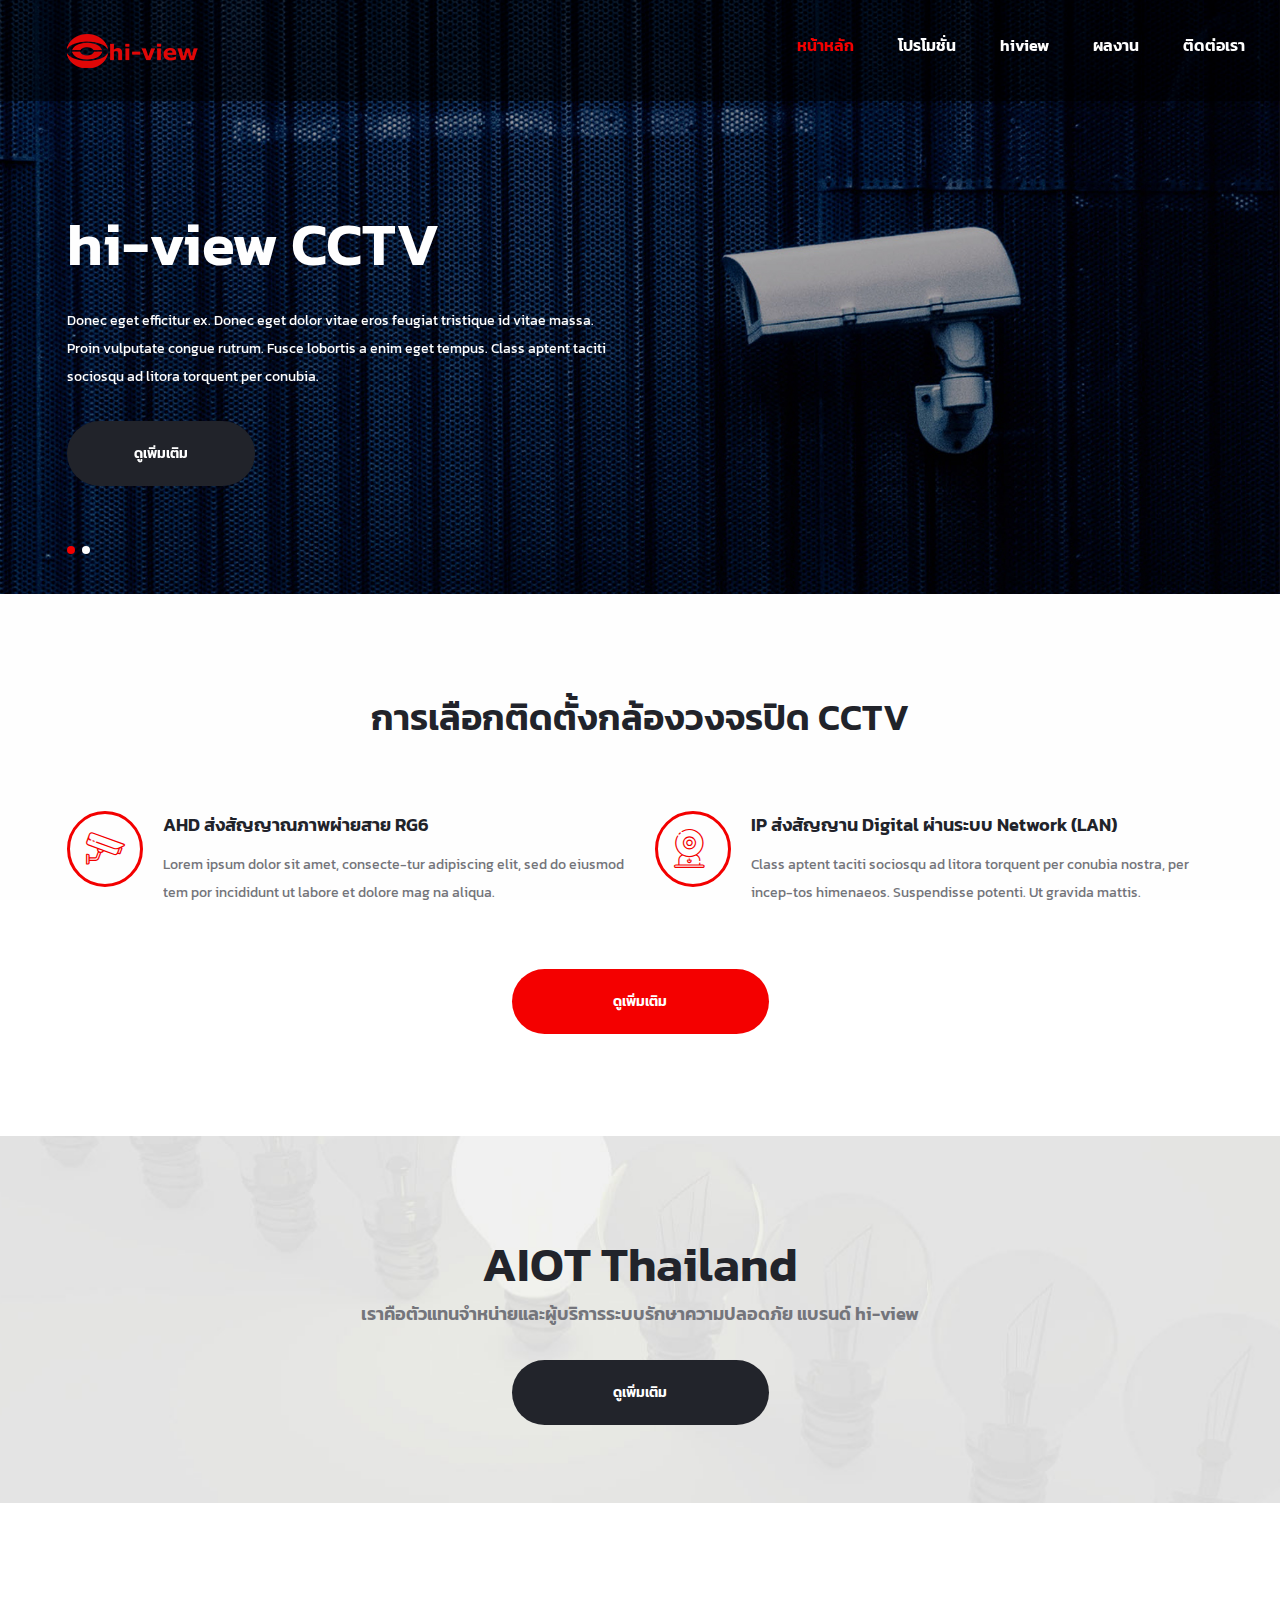
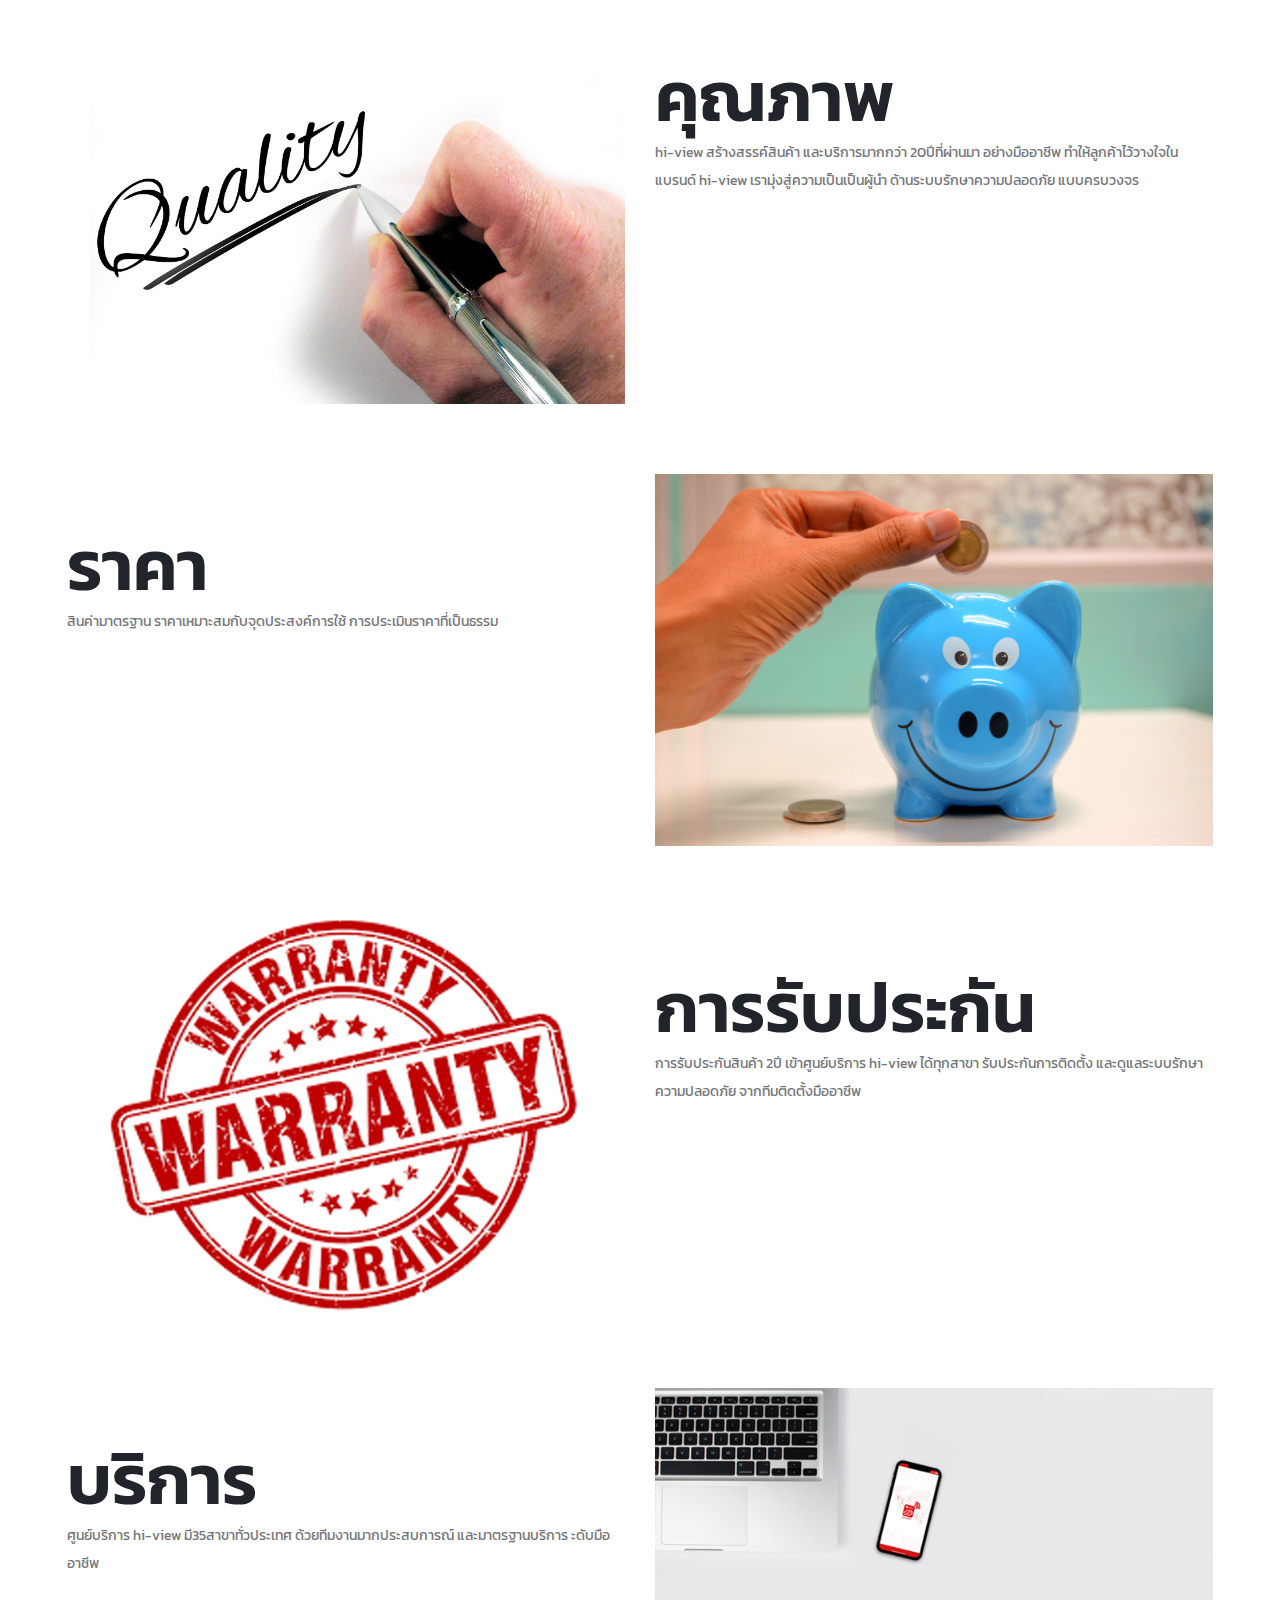
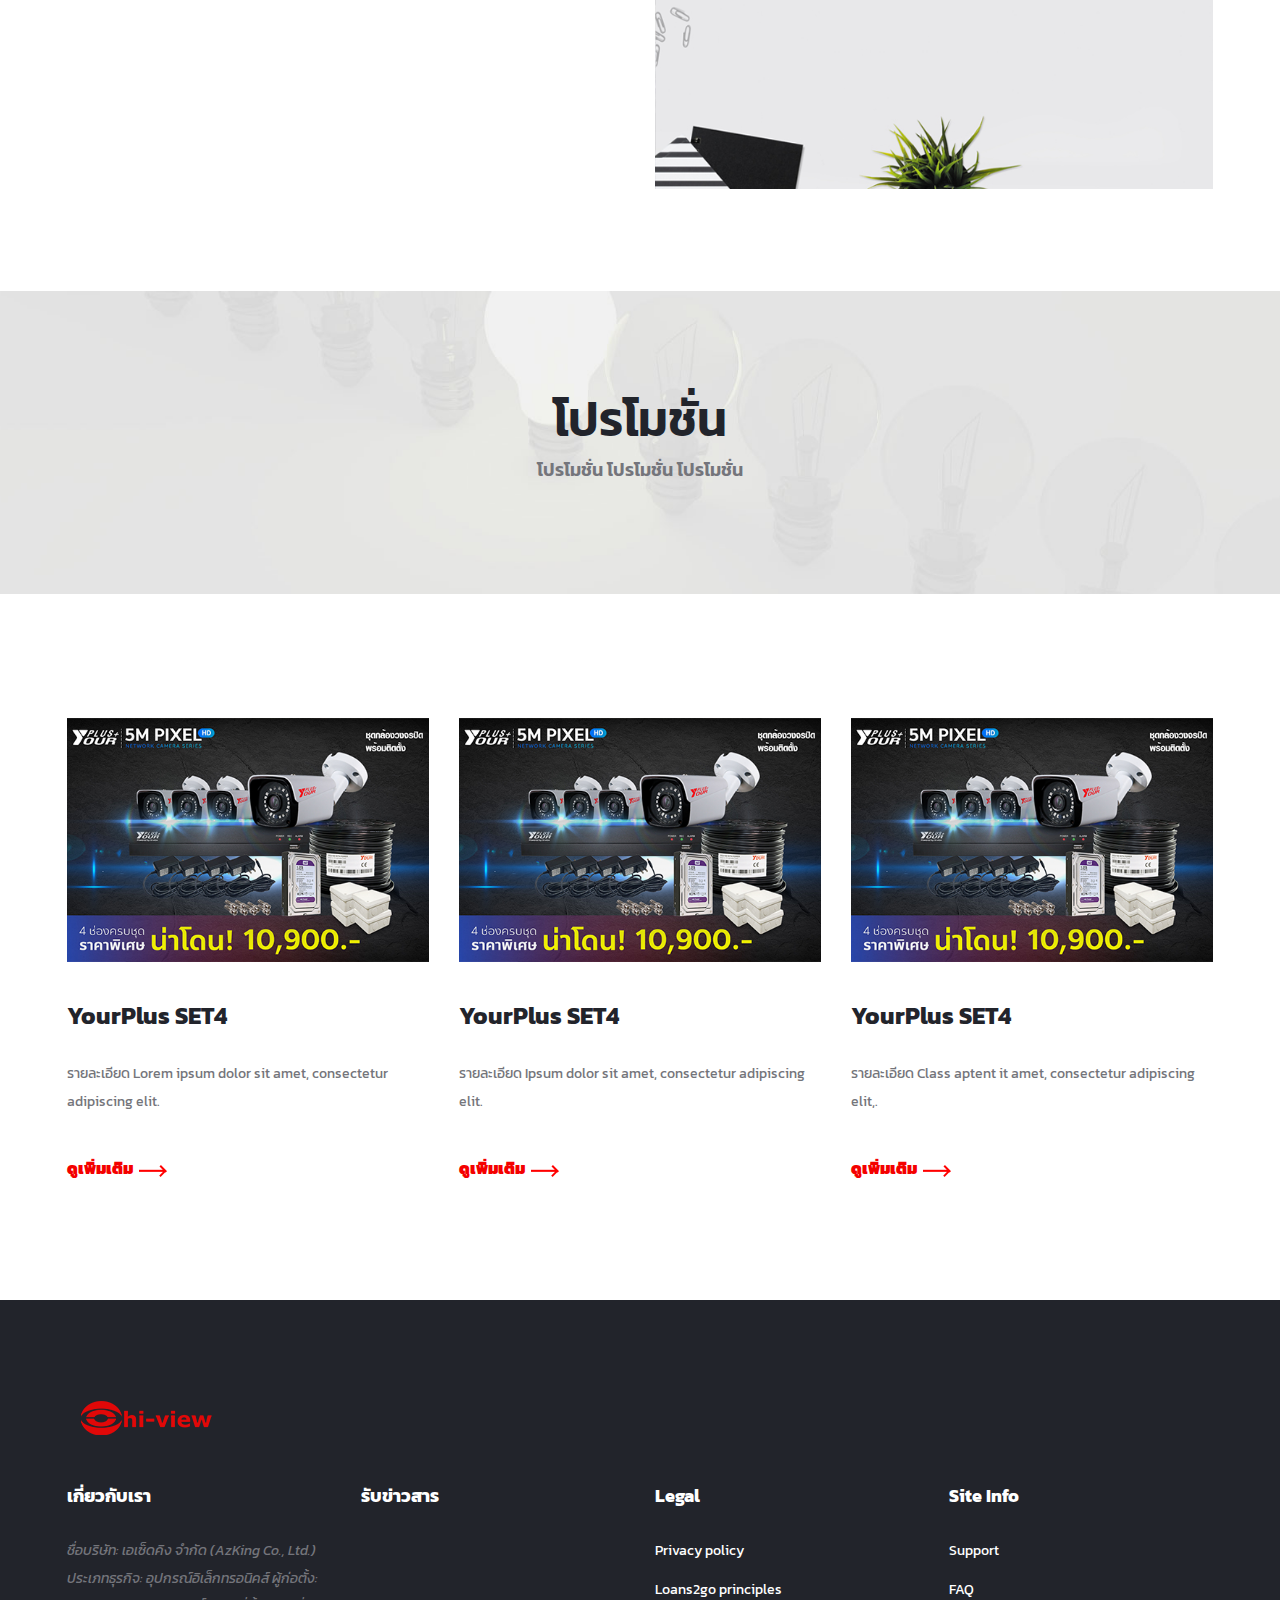
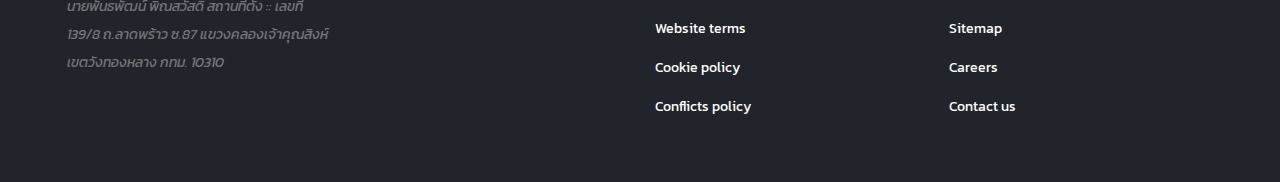
<file: index.html>
<!DOCTYPE html>
<html lang="zxx">
<head>
	<title>hiview | จำหน่าย..</title>
	<meta name="description" content="loans HTML Template">
	<meta name="keywords" content="loans, html">
	<meta name="viewport" content="width=device-width, initial-scale=1.0">
	
	<!-- Favicon -->
	<link href="img/favicon.png" rel="shortcut icon"/>

	<!-- Google font -->
	<link href="https://fonts.googleapis.com/css?family=Kanit|Montserrat" rel="stylesheet">
	<!-- <link href="https://fonts.googleapis.com/css?family=Open+Sans:300,300i,400,400i,600,600i,700,700i,800,800i&display=swap" rel="stylesheet"> -->
 
	<!-- Stylesheets -->
	<link rel="stylesheet" href="css/bootstrap.min.css"/>
	<link rel="stylesheet" href="css/font-awesome.min.css"/>
	<link rel="stylesheet" href="css/owl.carousel.min.css"/>
	<link rel="stylesheet" href="css/flaticon.css"/>
	<link rel="stylesheet" href="css/slicknav.min.css"/>

	<!-- Main Stylesheets -->
	<link rel="stylesheet" href="css/style.css"/>


	<!--[if lt IE 9]>
		<script src="https://oss.maxcdn.com/html5shiv/3.7.2/html5shiv.min.js"></script>
		<script src="https://oss.maxcdn.com/respond/1.4.2/respond.min.js"></script>
	<![endif]-->

</head>
<body>
	<!-- Page Preloder -->
	<div id="preloder">
		<div class="loader"></div>
	</div>

	<!-- Header Section -->
	<header class="header" > 
		<!-- id="myHeader" -->
		<a href="index.html" class="site-logo">
			<img src="img/logo.png" alt="">
		</a>
		<nav class="header-nav">
			<ul class="main-menu">
				<li><a href="index.html" class="active">หน้าหลัก</a></li>
				<li><a href="promo/promo.html">โปรโมชั่น</a></li>
				<li><a href="#">hiview</a>
					<ul class="sub-menu">
						<li><a href="index.html">1</a></li>
						<li><a href="index.html">2</a></li>
						<li><a href="index.html">elements</a></li>
					</ul>
				</li>
				<li><a href="index.html">ผลงาน</a></li>
				<li><a href="index.html">ติดต่อเรา</a></li>
			</ul>
			<!-- <div class="header-right">
				<a href="#" class="hr-btn"><i class="flaticon-029-telephone-1"></i>Call us now! </a>
				<div class="hr-btn hr-btn-2">+45 332 65767 42</div>
			</div> -->
		</nav>
	</header>

	<!-- Header Section end -->

	<!-- Hero Section end -->
	<section class="hero-section">
		<div class="container">
			<div class="row">
				<div class="col-lg-6"> 
					<div class="hs-text">
						<h2>hi-view CCTV</h2>
						<p>Donec eget efficitur ex. Donec eget dolor vitae eros feugiat tristique id vitae massa. Proin vulputate congue rutrum. Fusce lobortis a enim eget tempus. Class aptent taciti sociosqu ad litora torquent per conubia.</p>
						<a href="#" class="site-btn sb-dark">ดูเพิ่มเติม</a>
					</div>
				</div>
				<!-- <div class="col-lg-6">
					<form class="hero-form">
						<input type="text" placeholder="Your Name">
						<input type="text" placeholder="Your E-mail">
						<input type="text" placeholder="Your Phone">
						<p>Lorem ipsum dolor sit amet, consectetur adipiscing elit, sed do eiusmod tempor incididunt ut labore et dolore magna aliqua. Quis ipsum suspendisse ultrices gravida. Risus commodo viverra maecenas accumsan lacus vel facilisis. </p>
						<button class="site-btn">Apply for a loan now!</button>
					</form>
				</div> -->
			</div>
		</div>
		<div class="hero-slider owl-carousel">
			<!-- <div class="hs-item set-bg" data-setbg="img/hero-slider/1.jpg"></div> -->
			<div class="hs-item set-bg" data-setbg="img/hero-slider/2.jpg"></div>
			<div class="hs-item set-bg" data-setbg="img/hero-slider/3.jpg"></div>
		</div>
	</section>
	<!-- Hero Section end -->

	<!-- Why Section end -->
	<section class="why-section spad">
		<div class="container">
			<div class="text-center mb-5 pb-4">
				<h2>การเลือกติดตั้งกล้องวงจรปิด CCTV</h2>
			</div>
			<div class="row">
				<div class="col-md-6">
					<div class="icon-box-item">
						<div class="ib-icon">
							<i class="flaticon-cam"></i> 
							<!-- <img src="img/AHD.png"> -->
						</div>
						<div class="ib-text">
							<h5>AHD ส่งสัญญาณภาพผ่ายสาย RG6</h5>
							<p>Lorem ipsum dolor sit amet, consecte-tur adipiscing elit, sed do eiusmod tem por incididunt ut labore et dolore mag na aliqua. </p>
						</div>
					</div>
				</div>
				<div class="col-md-6">
					<div class="icon-box-item">
						<div class="ib-icon">
							<i class="flaticon-camera"></i>
						</div>
						<div class="ib-text">
							<h5>IP ส่งสัญญาน Digital ผ่านระบบ Network (LAN)</h5>
							<p>Class aptent taciti sociosqu ad litora torquent per conubia nostra, per incep-tos himenaeos. Suspendisse potenti. Ut gravida mattis.</p>
						</div>
					</div>
				</div>
				<!-- <div class="col-md-4">
					<div class="icon-box-item">
						<div class="ib-icon">
							<i class="flaticon-039-info"></i>
						</div>
						<div class="ib-text">
							<h5>Credit History Considered</h5>
							<p>Conubia nostra, per inceptos himenae os. Suspendisse potenti. Ut gravida mattis magna, non varius lorem sodales nec. In libero orci.</p>
						</div>
					</div>
				</div> -->
			</div>
			<div class="text-center pt-3">
				<a href="#" class="site-btn sb-big">ดูเพิ่มเติม</a>
			</div>
		</div>
	</section>
	<!-- Why Section end -->


	<!-- CTA Section end -->
	<section class="cta-section set-bg" data-setbg="img/cta-bg.jpg">
		<div class="container">
			<h2>AIOT Thailand</h2>
			<h5>เราคือตัวแทนจำหน่ายและผู้บริการระบบรักษาความปลอดภัย แบรนด์ hi-view</h5>
			<a href="#" class="site-btn sb-dark sb-big">ดูเพิ่มเติม</a>
		</div>
	</section>
	<!-- CTA Section end -->


	<!-- Feature Section -->
	<section class="feature-section spad">
		<div class="container">

			<div class="feature-item">
				<div class="row">
					<div class="col-lg-6">
						<img src="img/feature-1.jpg" alt="">
					</div>
					<div class="col-lg-6">
						<div class="feature-text">
							<h1>คุณภาพ</h1>
							<p>hi-view สร้างสรรค์สินค้า และบริการมากกว่า 20ปีที่ผ่านมา อย่างมืออาชีพ ทำให้ลูกค้าไว้วางใจในแบรนด์ hi-view เรามุ่งสู่ความเป็นเป็นผู้นำ ด้านระบบรักษาความปลอดภัย แบบครบวงจร</p>
							<!-- <a href="#" class="readmore">Apply for a loan now <img src="img/arrow.png" alt=""></a> -->
						</div>
					</div>
				</div>
			</div>

			<div class="feature-item">
				<div class="row">
					<div class="col-lg-6 order-lg-2">
						<img src="img/feature-2.jpg" alt="">
					</div>
					<div class="col-lg-6 order-lg-1">
						<div class="feature-text">
							<h1>ราคา</h1>
							<p>สินค่ามาตรฐาน ราคาเหมาะสมกับจุดประสงค์การใช้ การประเมินราคาที่เป็นธรรม</p>
							<!-- <a href="#" class="readmore">Apply for a loan now <img src="img/arrow.png" alt=""></a> -->
						</div>
					</div>
				</div>
			</div>

			<div class="feature-item">
				<div class="row">
					<div class="col-lg-6">
						<img src="img/feature-3.jpg" alt="">
					</div>
					<div class="col-lg-6">
						<div class="feature-text">
							<h1>การรับประกัน</h1>
							<p>การรับประกันสินค้า 2ปี เข้าศูนย์บริการ hi-view ได้ทุกสาขา รับประกันการติดตั้ง และดูแลระบบรักษาความปลอดภัย จากทีมติดตั้งมืออาชีพ</p>
							<!-- <a href="#" class="readmore">Apply for a loan now <img src="img/arrow.png" alt=""></a> -->
						</div>
					</div>
				</div>
			</div>

			<div class="feature-item">
				<div class="row">
					<div class="col-lg-6 order-lg-2">
						<img src="img/feature-4.jpg" alt="">
					</div>
					<div class="col-lg-6 order-lg-1">
						<div class="feature-text">
							<h1>บริการ</h1>
							<p>ศูนย์บริการ hi-view มี35สาขาทั่วประเทศ ด้วยทีมงานมากประสบการณ์ และมาตรฐานบริการ ะดับมืออาชีพ</p>
							<!-- <a href="#" class="readmore">Apply for a loan now <img src="img/arrow.png" alt=""></a> -->
						</div>
					</div>
				</div>
			</div>
		</div>
	</section>
	<!-- Feature Section end -->

	<!-- CTA Section end -->
	<section class="cta-section set-bg" data-setbg="img/cta-bg.jpg">
		<div class="container">
			<h2>โปรโมชั่น</h2>
			<h5>โปรโมชั่น  โปรโมชั่น  โปรโมชั่น</h5>
			<!-- <a href="#" class="site-btn sb-dark sb-big">Find out More</a> -->
		</div>
	</section>
	<!-- CTA Section end -->

	<!-- Services Section -->
	<section class="services-section">
		<div class="container">
			<div class="text-center mb-5 pb-3">
				<!-- <h2>What loan may suit you</h2> -->
			</div>
			<div class="row">
				<div class="col-md-4">
					<div class="service-item">
						<img src="img/loans/1.jpg" alt="">
						<h4>YourPlus SET4</h4>
						<p>รายละเอียด Lorem ipsum dolor sit amet, consectetur adipiscing elit.</p>
						<a href="#" class="readmore">ดูเพิ่มเติม<img src="img/arrow.png" alt=""></a>
					</div>
				</div>
				<div class="col-md-4">
					<div class="service-item">
						<img src="img/loans/1.jpg" alt="">
						<h4>YourPlus SET4</h4>
						<p>รายละเอียด Ipsum dolor sit amet, consectetur adipiscing elit.</p>
						<a href="#" class="readmore">ดูเพิ่มเติม<img src="img/arrow.png" alt=""></a>
					</div>
				</div>
				<div class="col-md-4">
					<div class="service-item">
						<img src="img/loans/1.jpg" alt="">
						<h4>YourPlus SET4</h4>
						<p>รายละเอียด Class aptent it amet, consectetur adipiscing elit,.</p>
						<a href="#" class="readmore">ดูเพิ่มเติม<img src="img/arrow.png" alt=""></a>
					</div>
				</div>
			</div>
		</div>
	</section>
	<!-- Services Section end -->

<!-- x -->

	<!-- Help Section -->
	<!-- <section class="help-section spad">
		<div class="container">
			<div class="text-center text-white mb-5 pb-4">
				<h2>How a personal loan can help</h2>
			</div>
			<div class="row">
				<div class="col-md-6">
					<p>Lorem ipsum dolor sit amet, consectetur adipiscing elit, sed do eiusmod tem por incididunt ut labore et dolore mag na aliqua.  Class aptent taciti sociosqu ad litora torquent per conubia nostra, per inceptos himenaeos. Suspendisse potenti. Ut gravida mattis magna, non varius lorem sodales nec.</p>
				</div>
				<div class="col-md-6">
					<p>Sit amet, consectetur adipiscing elit, sed do eiusmod tem por incididunt ut labore et dolore mag na aliqua.  Class aptent taciti sociosqu ad litora torquent per conubia nostra, per inceptos himenaeos. Suspendisse potenti. Ut gravida mattis magna, non varius lorem sodales nec. In libero orci, ornare non nisl.</p>
				</div>
			</div>
			<div class="row">
				<div class="col-md-4">
					<ul class="help-list">
						<li>Buying a car</li>
						<li>Take control of your finances</li>
						<li>Pay school tuitions</li>
						<li>Adding value to your home</li>
					</ul>
				</div>
				<div class="col-md-4">
					<ul class="help-list">
						<li>Increese your budget</li>
						<li>Have a day to remember</li>
						<li>Get a new card</li>
						<li>Go on a holliday</li>
					</ul>
				</div>
				<div class="col-md-4">
					<ul class="help-list">
						<li>Get an Insurance</li>
						<li>Take a trip</li>
						<li>Help your kids</li>
						<li>Renovate your home</li>
					</ul>
				</div>
			</div>
		</div>
	</section> -->
	<!-- Help Section end -->


	<!-- Info Section -->
	<!-- <section class="info-section spad">
		<div class="container">
			<div class="row">
				<div class="col-lg-5">
					<img src="img/info-img.jpg" alt="">
				</div>
				<div class="col-lg-7">
					<div class="info-text">
						<h2>We’re here to help</h2>
						<h5>Monday to Thursday (8am to 8pm), and Friday (8am to 5pm).</h5>
						<p>Lorem ipsum dolor sit amet, consectetur adipiscing elit, sed do eiusmod tem por incididunt ut labore et dolore mag na aliqua.  Class aptent taciti sociosqu ad litora torquent per conubia nostra, per inceptos himenaeos. Suspendisse potenti. Ut gravida mattis magna, non varius lorem sodales nec. In libero orci, ornare non nisl.</p>
						<ul>
							<li>+34 56873 2246</li>
							<li>contact@loans2go.com</li>
						</ul>
					</div>
				</div>
			</div>
		</div>
	</section> -->
	<!-- Info Section end -->

	<!-- Score Section end -->
	<!-- <section class="score-section text-white set-bg" data-setbg="img/score-bg.jpg">
		<div class="container">
			<div class="row">
				<div class="col-xl-6 col-lg-8">
					<h2>Calculate my Score</h2>
					<h4>Check your credit reports as often as you want, it won't affect your scores.</h4>
					<a href="#" class="site-btn sb-big">show my score</a>
				</div>
			</div>
			<img src="img/hand.png" alt="" class="hand-img">
		</div>
	</section> -->
	<!-- Score Section end -->



	<!-- Footer Section -->
	<footer class="footer-section">
		<div class="container">
			<a href="index.html" class="footer-logo">
				<img src="img/logo.png" alt="">
			</a>
			<div class="row">
				<div class="col-lg-3 col-sm-6">
					<div class="footer-widget">
						<h2>เกี่ยวกับเรา</h2>
						<ul>
							<p>
								ชื่อบริษัท: เอเซ็ดคิง จำกัด (AzKing Co., Ltd.)
								ประเภทธุรกิจ: อุปกรณ์อิเล็กทรอนิคส์
								ผู้ก่อตั้ง: นายพันธพัฒน์ พิณสวัสดิ์
								สถานที่ตั้ง :: เลขที่ 139/8 ถ.ลาดพร้าว ซ.87 แขวงคลองเจ้าคุณสิงห์ เขตวังทองหลาง กทม. 10310
							</p> 
						</ul>
					</div>
				</div>
				<div class="col-lg-3 col-sm-6">
					<div class="footer-widget">
						<h2>รับข่าวสาร</h2>
						

					</div>
				</div>
				<div class="col-lg-3 col-sm-6">
					<div class="footer-widget">
						<h2>Legal</h2>
						<ul>
							<li><a href="#">Privacy policy</a></li>
							<li><a href="#">Loans2go principles</a></li>
							<li><a href="#">Website terms</a></li>
							<li><a href="#">Cookie policy</a></li>
							<li><a href="#">Conflicts policy</a></li>
						</ul>
					</div>
				</div>
				<div class="col-lg-3 col-sm-6">
					<div class="footer-widget">
						<h2>Site Info</h2>
						<ul>
							<li><a href="#">Support</a></li>
							<li><a href="#">FAQ</a></li>
							<li><a href="#">Sitemap</a></li>
							<li><a href="#">Careers</a></li>
							<li><a href="#">Contact us</a></li>
						</ul>
					</div>
				</div>
				
			</div>
			
	</footer>
	<!-- Footer Section end -->
	
	<!--====== Javascripts & Jquery ======-->
	<script>
		window.onscroll = function() {myFunction()};
		
		var header = document.getElementById("myHeader");
		var sticky = header.offsetTop;
		
		function myFunction() {
		  if (window.pageYOffset > sticky) {
			header.classList.add("sticky");
		  } else {
			header.classList.remove("sticky");
		  }
		}
		</script>

	<script src="js/jquery-3.2.1.min.js"></script>
	<script src="js/bootstrap.min.js"></script>
	<script src="js/jquery.slicknav.min.js"></script>
	<script src="js/owl.carousel.min.js"></script>
	<script src="js/jquery-ui.min.js"></script>
	<script src="js/main.js"></script>

	</body>
</html>
</file>
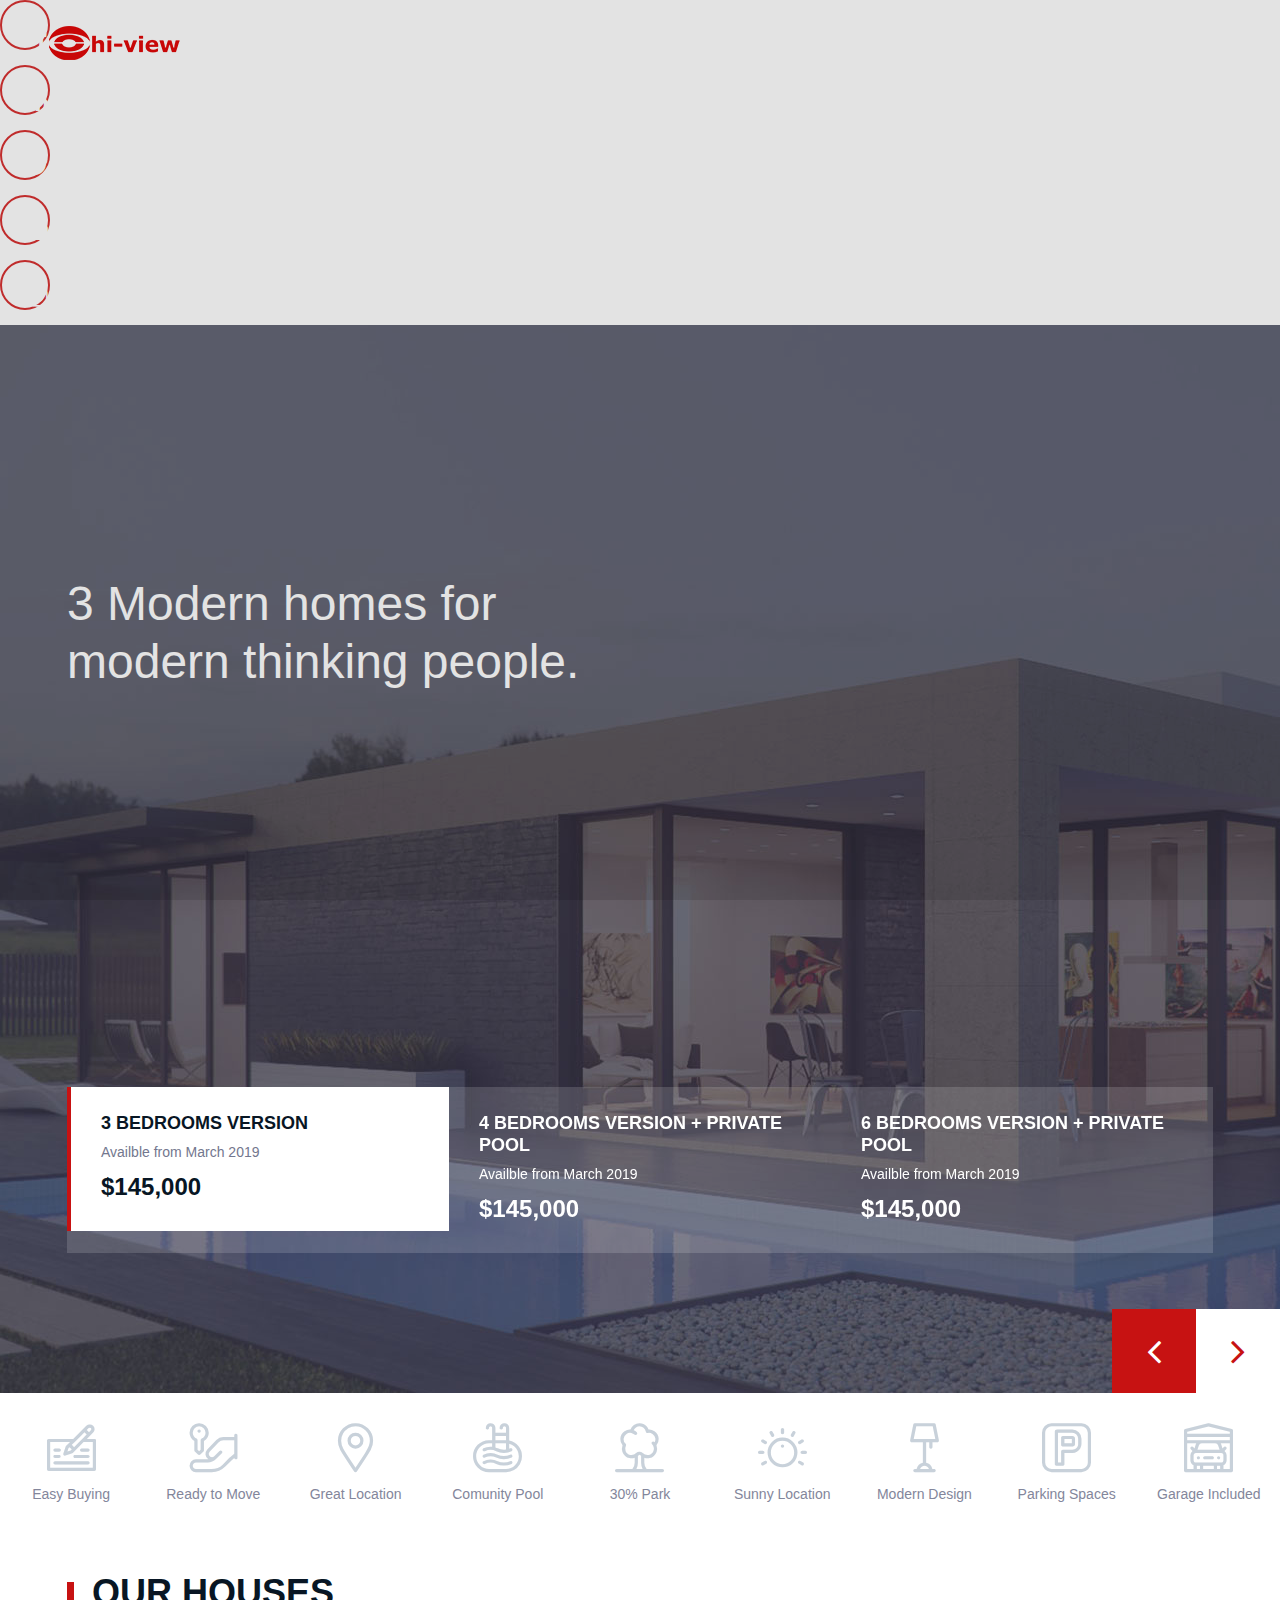
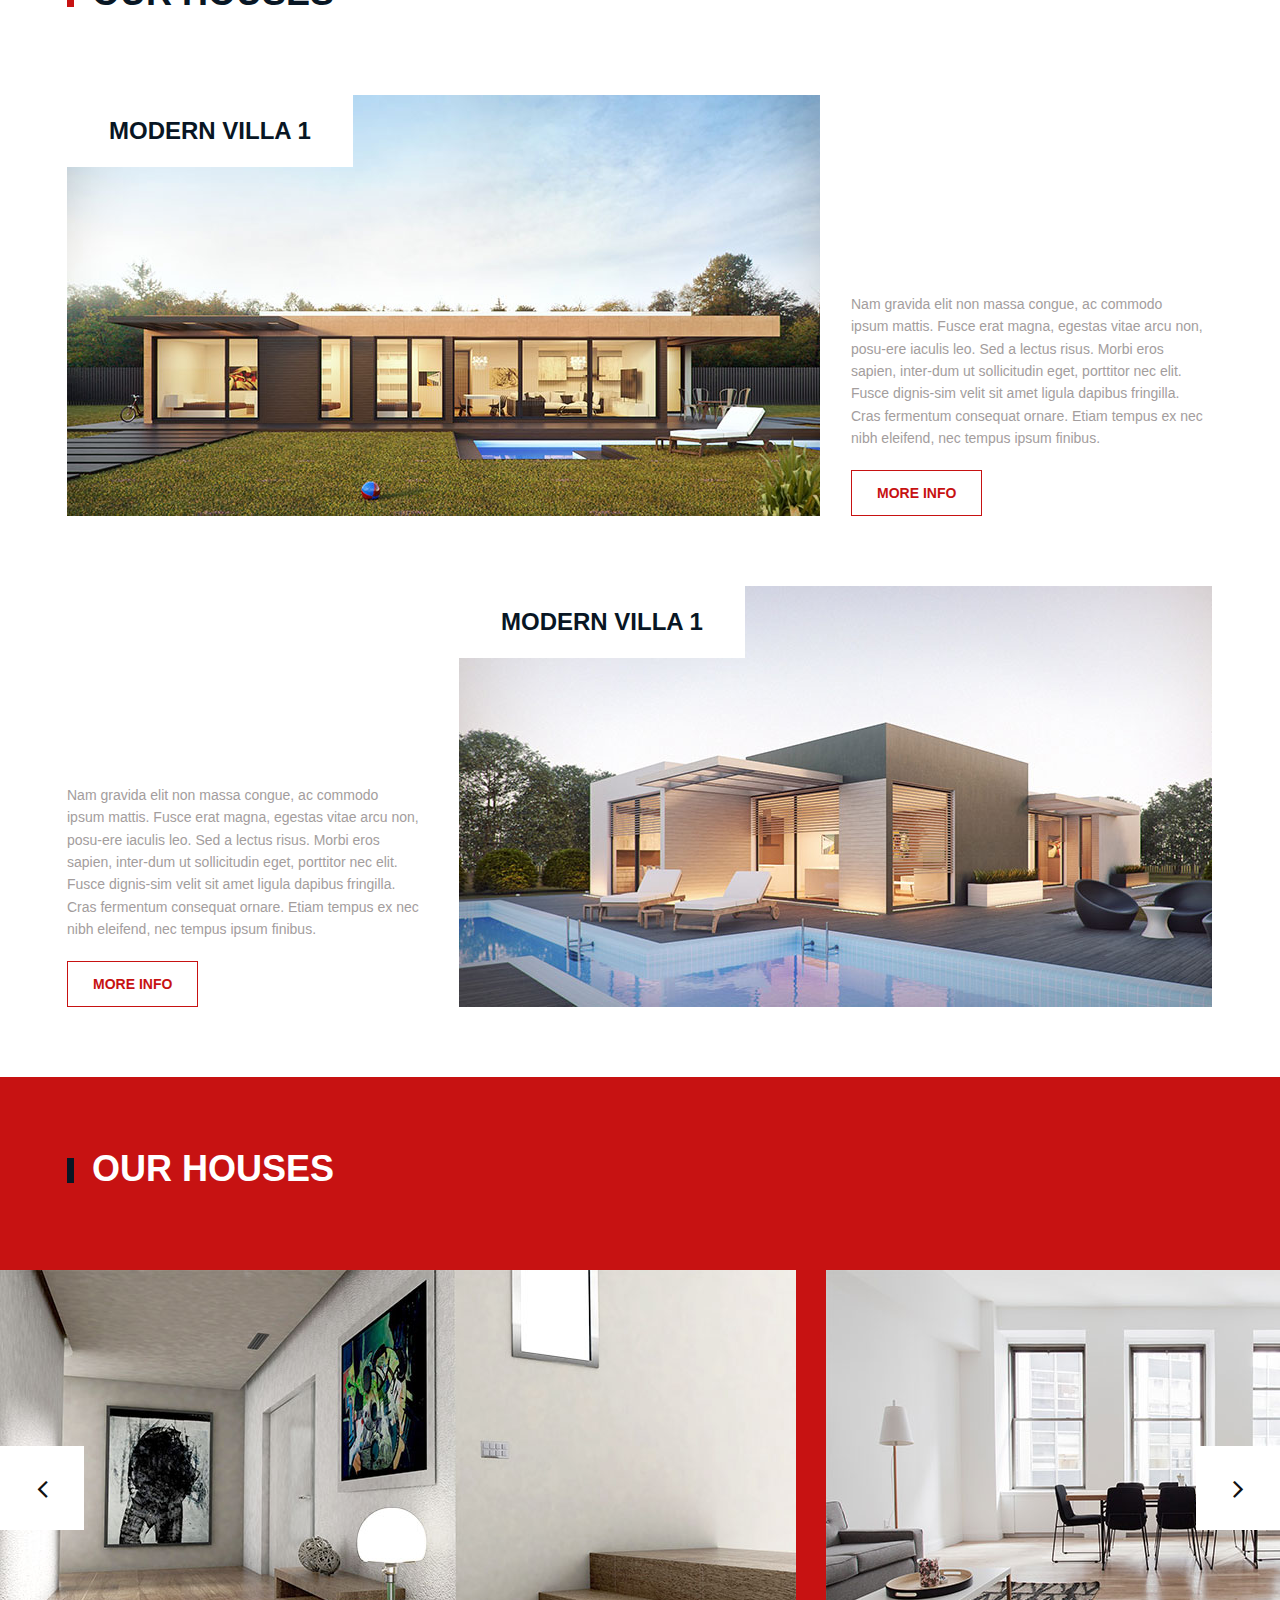
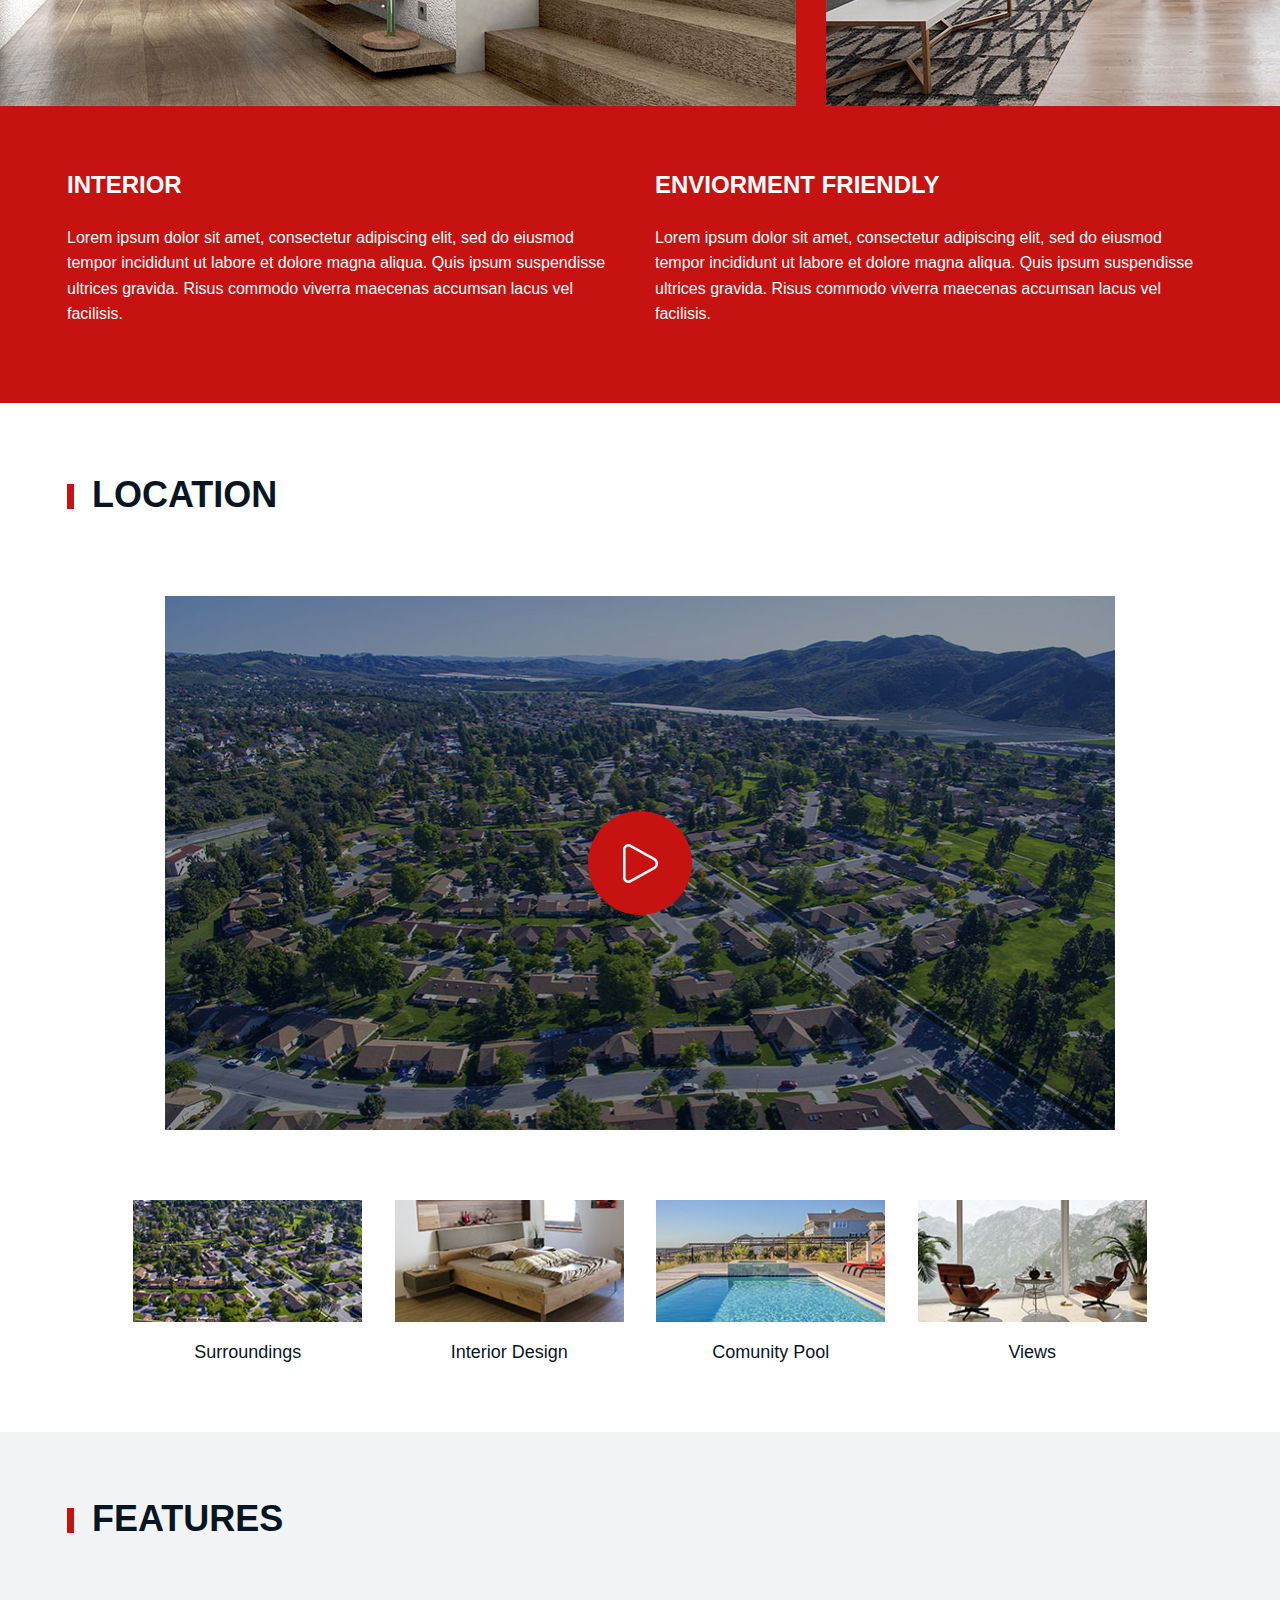
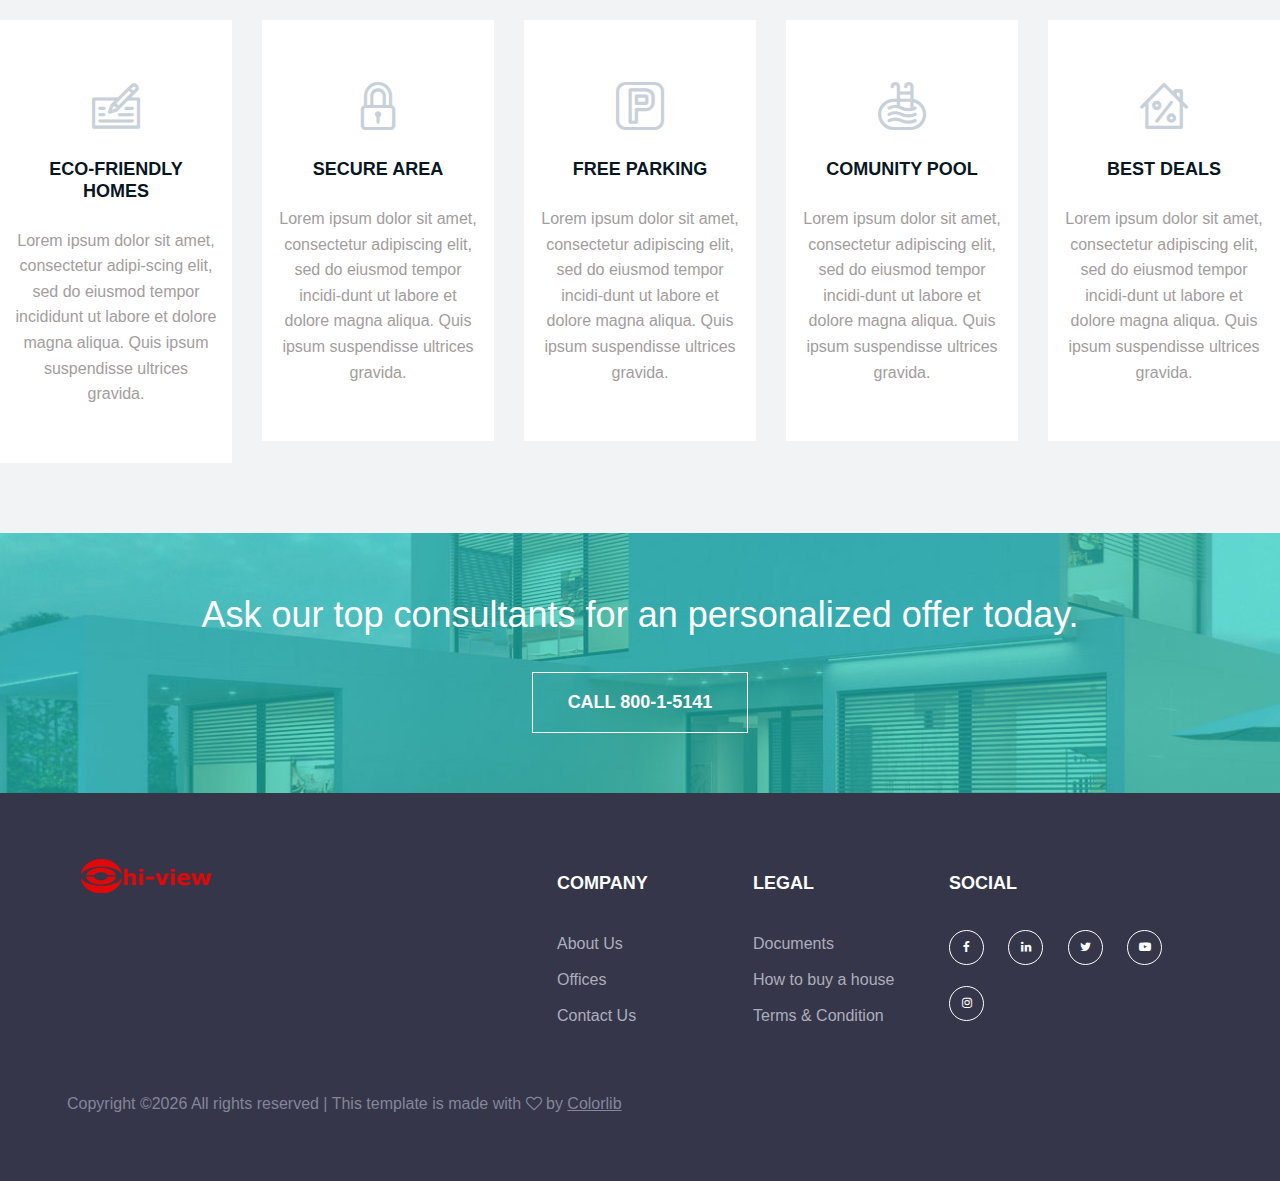
<file: promo/index.html>
<!DOCTYPE html>
<html lang="zxx">
<head>
	<title>Real Estate | HTML Template</title>
	<meta charset="UTF-8">
	<meta name="description" content="Real estate html template">
	<meta name="keywords" content="real estate, html">
	<meta name="viewport" content="width=device-width, initial-scale=1.0">
	
	<!-- Favicon -->
	<link href="img/favicon.ico" rel="shortcut icon"/>

	<!-- Google font -->
	<link href="https://fonts.googleapis.com/css?family=Sarabun:300,300i,400,400i,500,500i,600,600i,700,700i&display=swap" rel="stylesheet">

	<!-- Stylesheets -->
	<link rel="stylesheet" href="css/bootstrap.min.css"/>
	<link rel="stylesheet" href="css/font-awesome.min.css"/>
	<link rel="stylesheet" href="css/flaticon.css"/>
	<link rel="stylesheet" href="css/magnific-popup.css"/>
	<link rel="stylesheet" href="css/owl.carousel.min.css"/>

	<!-- Main Stylesheets -->
	<link rel="stylesheet" href="css/style.css"/>


	<!--[if lt IE 9]>
		<script src="https://oss.maxcdn.com/html5shiv/3.7.2/html5shiv.min.js"></script>
		<script src="https://oss.maxcdn.com/respond/1.4.2/respond.min.js"></script>
	<![endif]-->

</head>
<body>
	<!-- Page Preloder -->
	<div id="preloder">
		<div class="loader"></div>
	</div>
	
	<!-- Header section -->
	<header class="header-section">
		<!-- logo -->
		<a href="index.html" class="site-logo">
			<img src="img/logo.png" alt="">
		</a>
		<div class="nav-switch">
			<i class="fa fa-bars"></i>
		</div>
		<div class="container">
			<ul class="main-menu">
				<li><a href="index.html">Home</a></li>
				<li><a href="about.html">About Us</a></li>
				<li><a href="property.html">Property</a></li>
				<li><a href="developments.html">Developments</a></li>
				<li><a href="blog.html">News</a></li>
				<li><a href="contact.html">Contact</a></li>
			</ul>
		</div>
	</header>
	<!-- Header section end -->
	
	<!-- Hero section -->
	<section class="hero-section">
		<div class="hero-social-warp">
			<div class="hero-social">
				<a href=""><i class="fa fa-facebook"></i></a>
				<a href=""><i class="fa fa-linkedin"></i></a>
				<a href=""><i class="fa fa-twitter"></i></a>
				<a href=""><i class="fa fa-youtube-play"></i></a>
				<a href=""><i class="fa fa-instagram"></i></a>
			</div>
		</div>
		<div class="hero-slider owl-carousel owl-theme">
			<div class="hs-item set-bg" data-setbg="img/slider/1.jpg">
				<div class="container">
					<div class="row">
						<div class="col-xl-6 col-lg-7">
							<h2>3 Modern homes for modern thinking people. </h2>
						</div>
					</div>
				</div>
			</div>
			<div class="hs-item set-bg" data-setbg="img/slider/2.jpg">
				<div class="container">
					<div class="row">
						<div class="col-xl-6 col-lg-7">
							<h2>4 Modern homes for modern thinking people. </h2>
						</div>
					</div>
				</div>
			</div>
			<div class="hs-item set-bg" data-setbg="img/slider/3.jpg">
				<div class="container">
					<div class="row">
						<div class="col-xl-6 col-lg-7">
							<h2>6 Modern homes for modern thinking people. </h2>
						</div>
					</div>
				</div>
			</div>
		</div>
		<!-- Hero details slider -->
		<div class="hero-nav-slider-warp">
			<div class="container">
				<div class="hero-nav-slider owl-carousel">
					<div class="hns-item">
						<h5>3 bedrooms version</h5>
						<p>Availble from March 2019</p>
						<span>$145,000</span>
					</div>
					<div class="hns-item">
						<h5>4 bedrooms version + PRIVATE POOL </h5>
						<p>Availble from March 2019</p>
						<span>$145,000</span>
					</div>
					<div class="hns-item">
						<h5>6 bedrooms version + pRIVATE POOL  </h5>
						<p>Availble from March 2019</p>
						<span>$145,000</span>
					</div>
				</div>
			</div>
		</div>
	</section>
	<!-- Hero section end -->

	<!-- features icons section -->
	<div class="features-icons-section">
		<div class="features-icon-item">
			<i class="flaticon-151-banker"></i>
			<p>Easy Buying</p>
		</div>
		<div class="features-icon-item">
			<i class="flaticon-151-closing"></i>
			<p>Ready to Move</p>
		</div>
		<div class="features-icon-item">
			<i class="flaticon-151-maps-and-flags-3"></i>
			<p>Great Location</p>
		</div>
		<div class="features-icon-item">
			<i class="flaticon-151-step-ladder"></i>
			<p>Comunity Pool</p>
		</div>
		<div class="features-icon-item">
				<i class="flaticon-151-trees"></i>
			<p>30% Park</p>
		</div>
		<div class="features-icon-item">
			<i class="flaticon-151-fader"></i>
			<p>Sunny Location</p>
		</div>
		<div class="features-icon-item">
			<i class="flaticon-151-indoor"></i>
			<p>Modern Design</p>
		</div>
		<div class="features-icon-item">
			<i class="flaticon-151-maps-and-flags-1"></i>
			<p>Parking Spaces</p>
		</div>
		<div class="features-icon-item">
			<i class="flaticon-151-transportation"></i>
			<p>Garage Included</p>
		</div>
	</div>
	<!-- features icons section end-->

	<!-- Intro section -->
	<section class="intro-section">
		<div class="container">
			<div class="section-title">
				<h2>our houses</h2>
			</div>
			<div class="row">
				<div class="col-lg-8">
					<div class="intro-img-box">
						<h4>MODERN VILLA 1</h4>
						<img src="img/intro/1.jpg" alt="">
					</div>
				</div>
				<div class="col-lg-4 align-items-end d-flex">
					<div class="intro-text-box">
						<p>Nam gravida elit non massa congue, ac commodo ipsum mattis. Fusce erat magna, egestas vitae arcu non, posu-ere iaculis leo. Sed a lectus risus. Morbi eros sapien, inter-dum ut sollicitudin eget, porttitor nec elit. Fusce dignis-sim velit sit amet ligula dapibus fringilla. Cras fermentum consequat ornare. Etiam tempus ex nec nibh eleifend, nec tempus ipsum finibus. </p>
						<a href="" class="site-btn">MORE INFO</a>
					</div>
				</div>
				<div class="col-lg-4 align-items-end d-flex order-2 order-lg-1">
					<div class="intro-text-box">
						<p>Nam gravida elit non massa congue, ac commodo ipsum mattis. Fusce erat magna, egestas vitae arcu non, posu-ere iaculis leo. Sed a lectus risus. Morbi eros sapien, inter-dum ut sollicitudin eget, porttitor nec elit. Fusce dignis-sim velit sit amet ligula dapibus fringilla. Cras fermentum consequat ornare. Etiam tempus ex nec nibh eleifend, nec tempus ipsum finibus. </p>
						<a href="" class="site-btn">MORE INFO</a>
					</div>
				</div>
				<div class="col-lg-8 order-1 order-lg-2">
					<div class="intro-img-box">
						<h4>MODERN VILLA 1</h4>
						<img src="img/intro/2.jpg" alt="">
					</div>
				</div>
			</div>
		</div>
	</section>
	<!-- Intro section end-->
	
	<!-- Design section end-->
	<section class="design-section">
		<div class="container">
			<div class="section-title st-light">
				<h2>our houses</h2>
			</div>
		</div>
		<div class="design-slider owl-carousel">
			<a href="img/design/1.jpg" class="img-popup-gallery">
				<img src="img/design/1.jpg" alt="">
				<i class="flaticon-151-reading-glasses"></i>
			</a>
			<a href="img/design/2.jpg" class="img-popup-gallery">
				<img src="img/design/2.jpg" alt="">
				<i class="flaticon-151-reading-glasses"></i>
			</a>
			<a href="img/design/3.jpg" class="img-popup-gallery">
				<img src="img/design/3.jpg" alt="">
				<i class="flaticon-151-reading-glasses"></i>
			</a>
			<a href="img/design/2.jpg" class="img-popup-gallery">
				<img src="img/design/2.jpg" alt="">
				<i class="flaticon-151-reading-glasses"></i>
			</a>
		</div>
		<div class="container">
			<div class="row">
				<div class="col-lg-6">
					<div class="design-text text-white">
						<h4>INTERIOR </h4>
						<p>Lorem ipsum dolor sit amet, consectetur adipiscing elit, sed do eiusmod tempor incididunt ut labore et dolore magna aliqua. Quis ipsum suspendisse ultrices gravida. Risus commodo viverra maecenas accumsan lacus vel facilisis. </p>
					</div>
				</div>
				<div class="col-lg-6">
					<div class="design-text text-white">
						<h4>ENVIORMENT FRIENDLY</h4>
						<p>Lorem ipsum dolor sit amet, consectetur adipiscing elit, sed do eiusmod tempor incididunt ut labore et dolore magna aliqua. Quis ipsum suspendisse ultrices gravida. Risus commodo viverra maecenas accumsan lacus vel facilisis. </p>
					</div>
				</div>
			</div>
		</div>
	</section>
	<!-- Design section end-->
	
	<!-- Location section-->
	<section class="location-section spad">
		<div class="container">
			<div class="section-title">
				<h2>location</h2>
			</div>
			<div class="row">
				<div class="col-xl-10 offset-xl-1">
					<div class="tab-content location-tab">
						<div class="tab-pane fade show active" id="tab-1" role="tabpanel" aria-labelledby="tab-1">
							<img src="img/location/1.jpg" alt="">
							<a href="https://www.youtube.com/watch?v=Sz_1tkcU0Co" class="play-btn"><img src="img/play-icon.png" alt=""></a>
						</div>
						<div class="tab-pane fade" id="tab-2" role="tabpanel" aria-labelledby="tab-2">
							<img src="img/location/2.jpg" alt="">
							<a href="https://www.youtube.com/watch?v=7JTHzDiJ2NA" class="play-btn"><img src="img/play-icon.png" alt=""></a>
						</div>
						<div class="tab-pane fade" id="tab-3" role="tabpanel" aria-labelledby="tab-3">
							<img src="img/location/3.jpg" alt="">
							<a href="https://www.youtube.com/watch?v=g3tB7aFoyjY" class="play-btn"><img src="img/play-icon.png" alt=""></a>
						</div>
						<div class="tab-pane fade" id="tab-4" role="tabpanel" aria-labelledby="tab-4">
							<img src="img/location/4.jpg" alt="">
							<a href="youtube.com/watch?v=slJrBtarjgo" class="play-btn"><img src="img/play-icon.png" alt=""></a>
						</div>
					</div>
				</div>
				<div class="col-xl-12">
					<ul class="nav nav-tabs location-tab-nav" role="tablist">
						<li class="nav-item">
							<a class="nav-link active" id="1-tab" data-toggle="tab" href="#tab-1" role="tab" aria-controls="tab-1" aria-selected="true">
								<img src="img/location/thumb-1.jpg" alt="">
								<h5>Surroundings</h5>
							</a>
						</li>
						<li class="nav-item">
							<a class="nav-link" id="2-tab" data-toggle="tab" href="#tab-2" role="tab" aria-controls="tab-2" aria-selected="false">
								<img src="img/location/thumb-2.jpg" alt="">
								<h5>Interior Design</h5>
							</a>
						</li>
						<li class="nav-item">
							<a class="nav-link" id="3-tab" data-toggle="tab" href="#tab-3" role="tab" aria-controls="tab-3" aria-selected="false">
								<img src="img/location/thumb-3.jpg" alt="">
								<h5>Comunity Pool</h5>
							</a>
						</li>
						<li class="nav-item">
							<a class="nav-link" id="4-tab" data-toggle="tab" href="#tab-4" role="tab" aria-controls="tab-4" aria-selected="false">
								<img src="img/location/thumb-4.jpg" alt="">
								<h5>Views</h5>
							</a>
						</li>
					</ul>
				</div>	
			</div>
		</div>
	</section>
	<!-- Location section end-->

	<!-- Features section -->
	<section class="features-section">
		<div class="container">
			<div class="section-title">
				<h2>features</h2>
			</div>
		</div>
		<div class="features-slider owl-carousel">
			<div class="feature-box">
				<i class="flaticon-151-banker"></i>
				<h5>ECO-FRIENDLY HOMES</h5>
				<p>Lorem ipsum dolor sit amet, consectetur adipi-scing elit, sed do eiusmod tempor incididunt ut labore et dolore magna aliqua. Quis ipsum suspendisse ultrices gravida. </p>
			</div>		
			<div class="feature-box">
				<i class="flaticon-151-security-system"></i>
				<h5>SECURE AREA</h5>
				<p>Lorem ipsum dolor sit amet, consectetur adipiscing elit, sed do eiusmod tempor incidi-dunt ut labore et dolore magna aliqua. Quis ipsum suspendisse ultrices gravida. </p>
			</div>		
			<div class="feature-box">
				<i class="flaticon-151-maps-and-flags-1"></i>
				<h5>FREE PARKING</h5>
				<p>Lorem ipsum dolor sit amet, consectetur adipiscing elit, sed do eiusmod tempor incidi-dunt ut labore et dolore magna aliqua. Quis ipsum suspendisse ultrices gravida. </p>
			</div>		
			<div class="feature-box">
				<i class="flaticon-151-step-ladder"></i>
				<h5>COMUNITY POOL</h5>
				<p>Lorem ipsum dolor sit amet, consectetur adipiscing elit, sed do eiusmod tempor incidi-dunt ut labore et dolore magna aliqua. Quis ipsum suspendisse ultrices gravida. </p>
			</div>		
			<div class="feature-box">
				<i class="flaticon-151-real-estate-6"></i>
				<h5>BEST DEALS</h5>
				<p>Lorem ipsum dolor sit amet, consectetur adipiscing elit, sed do eiusmod tempor incidi-dunt ut labore et dolore magna aliqua. Quis ipsum suspendisse ultrices gravida. </p>
			</div>		
		</div>
	</section>
	<!-- Features section end-->

	<!-- Call to action section -->
	<section class="call-to-action-section set-bg" data-setbg="img/cta-bg.jpg">
		<div class="container text-white text-center">
			<h2>Ask our top consultants for an personalized offer today. </h2>
			<button class="site-btn sb-light sb-big">CALL 800-1-5141</button>
		</div>
	</section>
	<!-- Call to action section end-->
	
	<!-- Footer section -->
	<footer class="footer-section">
		<div class="container">
			<div class="row">
				<div class="col-lg-5 col-md-2 col-sm-12">
					<div class="footer-widget">
						<img src="img/log-color.png" alt="">
					</div>
				</div>
				<div class="col-lg-2 col-md-3 col-sm-4">
					<div class="footer-widget">
						<h5>COMPANY</h5>
						<ul>
							<li><a href="">About Us</a></li>
							<li><a href="">Offices</a></li>
							<li><a href="">Contact Us</a></li>
						</ul>
					</div>
				</div>
				<div class="col-lg-2 col-md-3 col-sm-4">
					<div class="footer-widget">
						<h5>LEGAL</h5>
						<ul>
							<li><a href="">Documents</a></li>
							<li><a href="">How to buy a house</a></li>
							<li><a href="">Terms & Condition</a></li>
						</ul>
					</div>
				</div>
				<div class="col-lg-3 col-md-4 col-sm-4">
					<div class="footer-widget">
						<h5>SOCIAL</h5>
						<div class="footer-social">
							<a href=""><i class="fa fa-facebook"></i></a>
							<a href=""><i class="fa fa-linkedin"></i></a>
							<a href=""><i class="fa fa-twitter"></i></a>
							<a href=""><i class="fa fa-youtube-play"></i></a>
							<a href=""><i class="fa fa-instagram"></i></a>
						</div>
					</div>
				</div>
			</div>
			<div class="copyright"><!-- Link back to Colorlib can't be removed. Template is licensed under CC BY 3.0. -->
Copyright &copy;<script>document.write(new Date().getFullYear());</script> All rights reserved | This template is made with <i class="fa fa-heart-o" aria-hidden="true"></i> by <a href="https://colorlib.com" target="_blank">Colorlib</a>
<!-- Link back to Colorlib can't be removed. Template is licensed under CC BY 3.0. --></div>
		</div>
	</footer>
	<!-- Footer section end-->
	
	<!--====== Javascripts & Jquery ======-->
	<script src="js/jquery-3.2.1.min.js"></script>
	<script src="js/bootstrap.min.js"></script>
	<script src="js/owl.carousel.min.js"></script>
	<script src="js/jquery.magnific-popup.min.js"></script>
	<script src="js/main.js"></script>

	</body>
</html>
</file>
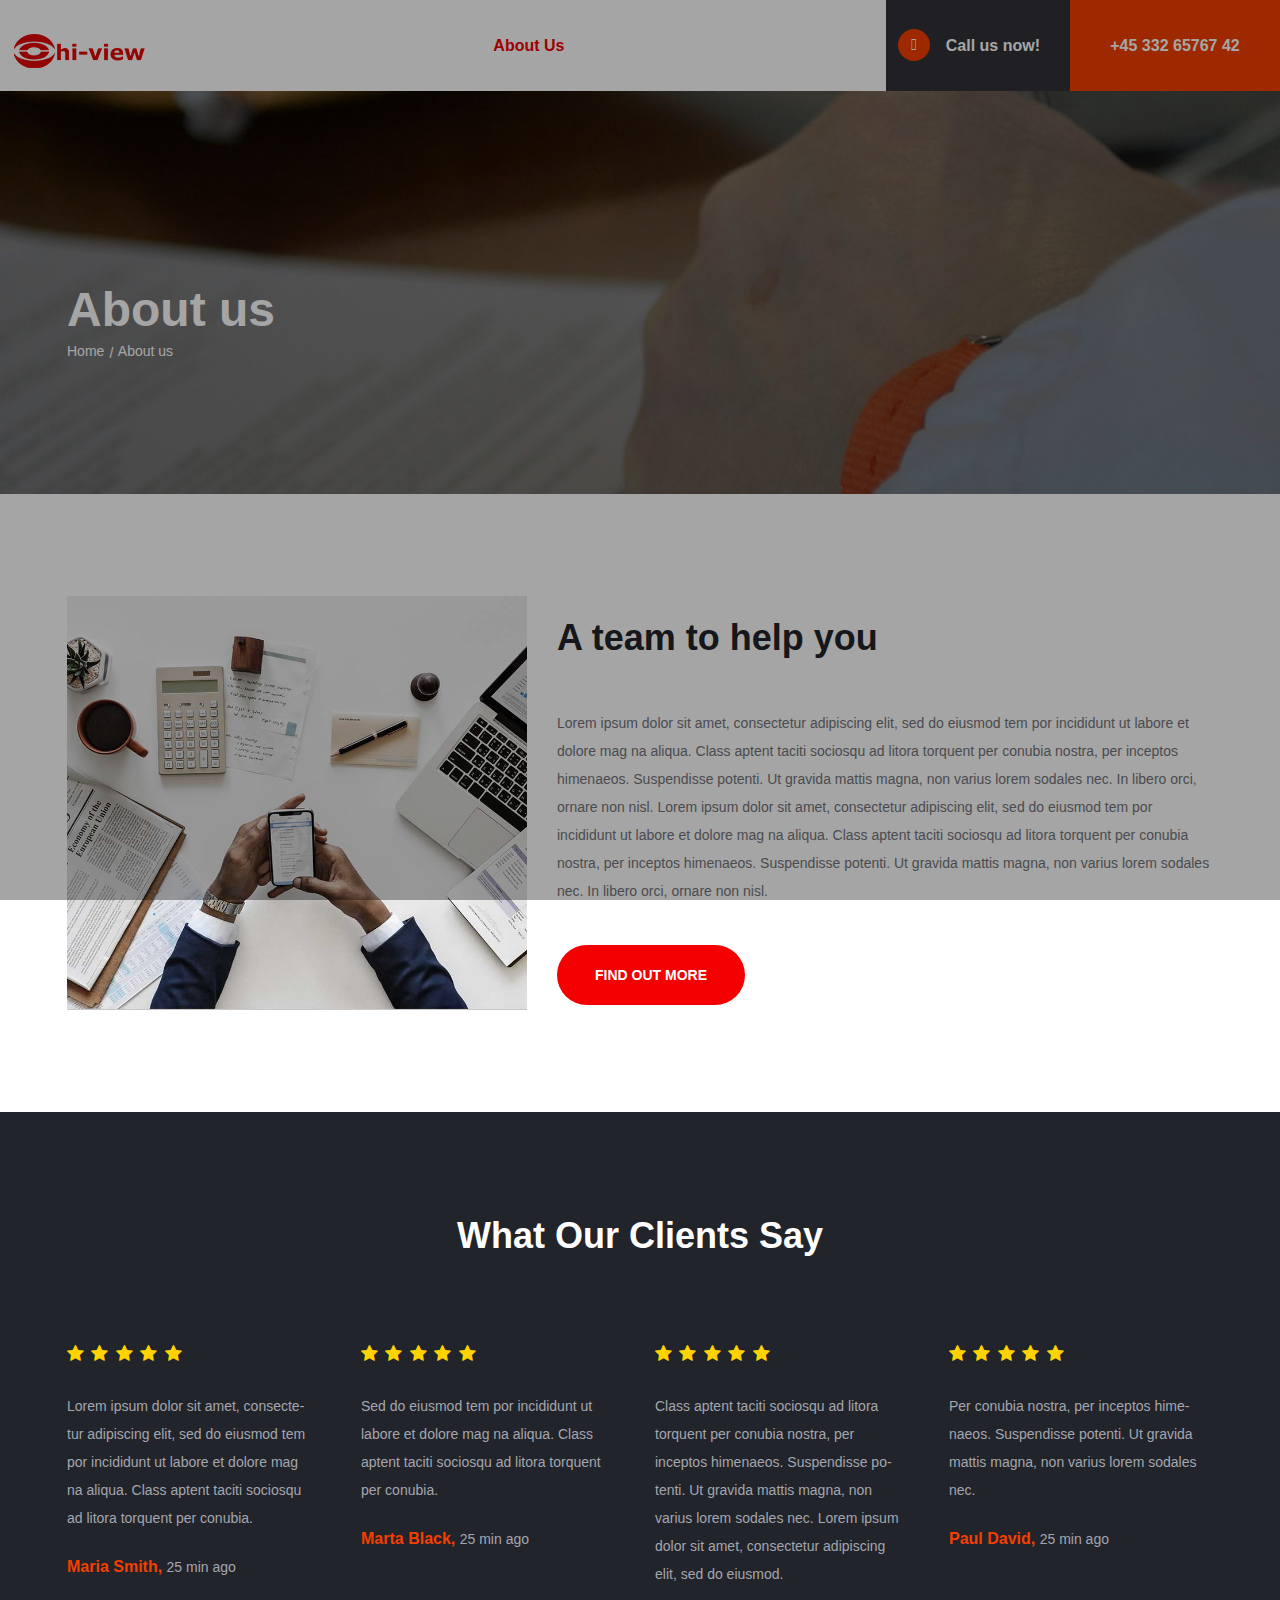
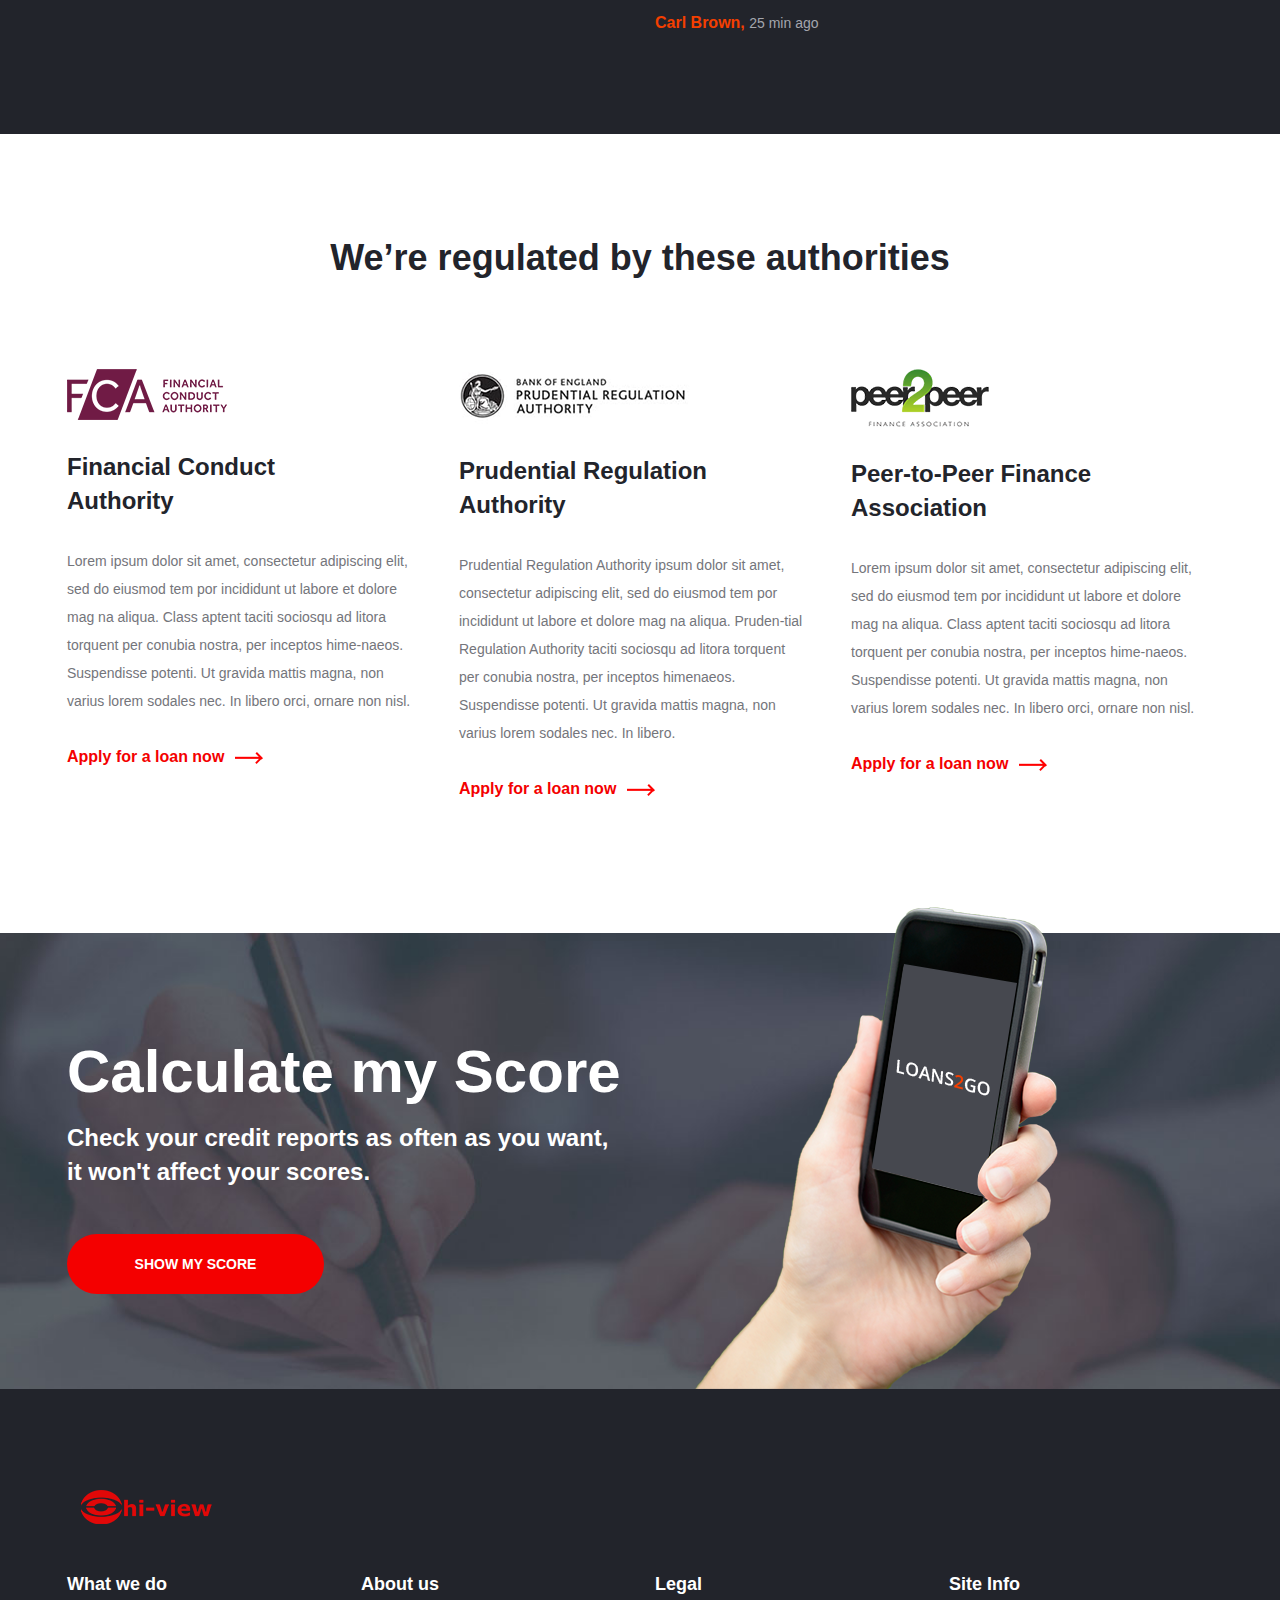
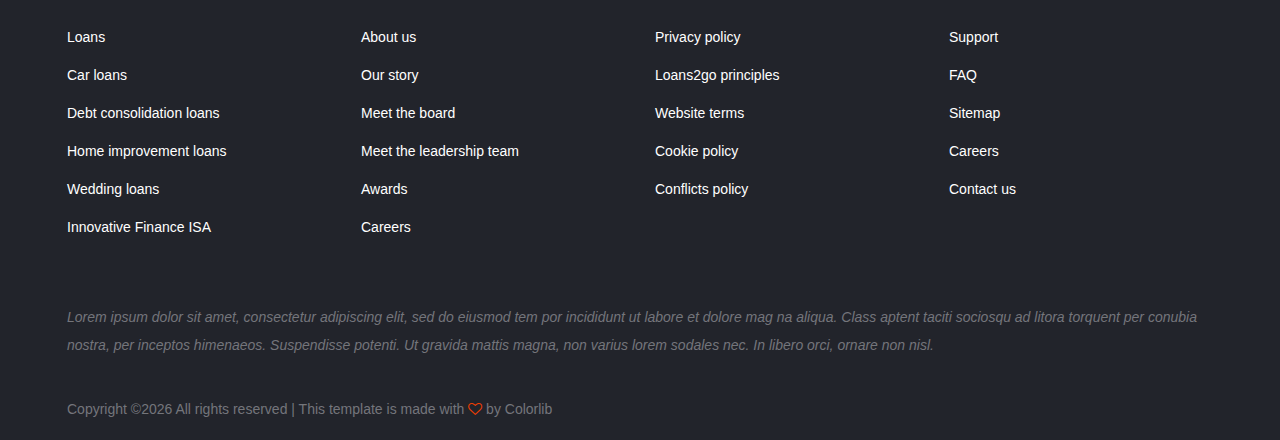
<file: about-us.html>
<!DOCTYPE html>
<html lang="zxx">
<head>
	<title>LOANS2GO | Loans HTML Template</title>
	<meta charset="UTF-8">
	<meta name="description" content="loans HTML Template">
	<meta name="keywords" content="loans, html">
	<meta name="viewport" content="width=device-width, initial-scale=1.0">
	
	<!-- Favicon -->
	<link href="img/favicon.ico" rel="shortcut icon"/>

	<!-- Google font -->
	<link href="https://fonts.googleapis.com/css?family=Open+Sans:300,300i,400,400i,600,600i,700,700i,800,800i&display=swap" rel="stylesheet">
 
	<!-- Stylesheets -->
	<link rel="stylesheet" href="css/bootstrap.min.css"/>
	<link rel="stylesheet" href="css/font-awesome.min.css"/>
	<link rel="stylesheet" href="css/owl.carousel.min.css"/>
	<link rel="stylesheet" href="css/flaticon.css"/>
	<link rel="stylesheet" href="css/slicknav.min.css"/>

	<!-- Main Stylesheets -->
	<link rel="stylesheet" href="css/style.css"/>


	<!--[if lt IE 9]>
		<script src="https://oss.maxcdn.com/html5shiv/3.7.2/html5shiv.min.js"></script>
		<script src="https://oss.maxcdn.com/respond/1.4.2/respond.min.js"></script>
	<![endif]-->

</head>
<body>
	<!-- Page Preloder -->
	<div id="preloder">
		<div class="loader"></div>
	</div>

	<!-- Header Section -->
	<header class="header-section">
		<a href="index.html" class="site-logo">
			<img src="img/logo.png" alt="">
		</a>
		<nav class="header-nav">
			<ul class="main-menu">
				<li><a href="index.html">Home</a></li>
				<li><a href="about-us.html" class="active">About Us</a></li>
				<li><a href="#">Pages</a>
					<ul class="sub-menu">
						<li><a href="about-us.html">About Us</a></li>
						<li><a href="loans.html">Loans</a></li>
						<li><a href="elements.html">elements</a></li>
					</ul>
				</li>
				<li><a href="news.html">News</a></li>
				<li><a href="contact.html">Contact</a></li>
			</ul>
			<div class="header-right">
				<a href="#" class="hr-btn"><i class="flaticon-029-telephone-1"></i>Call us now! </a>
				<div class="hr-btn hr-btn-2">+45 332 65767 42</div>
			</div>
		</nav>
	</header>
	<!-- Header Section end -->

	<!-- Page top Section end -->
	<section class="page-top-section set-bg" data-setbg="img/page-top-bg/1.jpg">
		<div class="container">
			<h2>About us</h2>
			<nav class="site-breadcrumb">
				<a class="sb-item" href="#">Home</a>
				<span class="sb-item active">About us</span>
			</nav>
		</div>
	</section>
	<!-- Page top Section end -->

	<!-- About Section end -->
	<section class="about-section spad">
		<div class="container">
			<div class="row">
				<div class="col-lg-5">
					<img src="img/about-img.jpg" alt="">
				</div>
				<div class="col-lg-7">
					<div class="about-text">
						<h2>A team to help you</h2>
						<p>Lorem ipsum dolor sit amet, consectetur adipiscing elit, sed do eiusmod tem por incididunt ut labore et dolore mag na aliqua.  Class aptent taciti sociosqu ad litora torquent per conubia nostra, per inceptos himenaeos. Suspendisse potenti. Ut gravida mattis magna, non varius lorem sodales nec. In libero orci, ornare non nisl. Lorem ipsum dolor sit amet, consectetur adipiscing elit, sed do eiusmod tem por incididunt ut labore et dolore mag na aliqua.  Class aptent taciti sociosqu ad litora torquent per conubia nostra, per inceptos himenaeos. Suspendisse potenti. Ut gravida mattis magna, non varius lorem sodales nec. In libero orci, ornare non nisl.</p>
						<a href="#" class="site-btn">Find out more</a>
					</div>
				</div>
			</div>
		</div>
	</section>
	<!-- About Section end -->

	<!-- Review Section end -->
	<section class="review-section spad">
		<div class="container">
			<div class="text-center text-white mb-5 pb-2">
				<h2>What Our Clients Say</h2>
			</div>
			<div class="row">
				<div class="col-lg-3 col-sm-6">
					<div class="review-item">
						<div class="rating">
							<i class="fa fa-star"></i>
							<i class="fa fa-star"></i>
							<i class="fa fa-star"></i>
							<i class="fa fa-star"></i>
							<i class="fa fa-star"></i>
						</div>
						<p>Lorem ipsum dolor sit amet, consecte-tur adipiscing elit, sed do eiusmod tem por incididunt ut labore et dolore mag na aliqua.  Class aptent taciti sociosqu ad litora torquent per conubia.</p>
						<h6>Maria Smith, <span>25 min ago</span></h6>
					</div>
				</div>
				<div class="col-lg-3 col-sm-6">
					<div class="review-item">
						<div class="rating">
							<i class="fa fa-star"></i>
							<i class="fa fa-star"></i>
							<i class="fa fa-star"></i>
							<i class="fa fa-star"></i>
							<i class="fa fa-star"></i>
						</div>
						<p>Sed do eiusmod tem por incididunt ut labore et dolore mag na aliqua.  Class aptent taciti sociosqu ad litora torquent per conubia.</p>
						<h6>Marta Black, <span>25 min ago</span></h6>
					</div>
				</div>
				<div class="col-lg-3 col-sm-6">
					<div class="review-item">
						<div class="rating">
							<i class="fa fa-star"></i>
							<i class="fa fa-star"></i>
							<i class="fa fa-star"></i>
							<i class="fa fa-star"></i>
							<i class="fa fa-star"></i>
						</div>
						<p>Class aptent taciti sociosqu ad litora torquent per conubia nostra, per inceptos himenaeos. Suspendisse po-tenti. Ut gravida mattis magna, non varius lorem sodales nec. Lorem ipsum dolor sit amet, consectetur adipiscing elit, sed do eiusmod.</p>
						<h6>Carl Brown, <span>25 min ago</span></h6>
					</div>
				</div>
				<div class="col-lg-3 col-sm-6">
					<div class="review-item">
						<div class="rating">
							<i class="fa fa-star"></i>
							<i class="fa fa-star"></i>
							<i class="fa fa-star"></i>
							<i class="fa fa-star"></i>
							<i class="fa fa-star"></i>
						</div>
						<p>Per conubia nostra, per inceptos hime-naeos. Suspendisse potenti. Ut gravida mattis magna, non varius lorem sodales nec.</p>
						<h6>Paul David, <span>25 min ago</span></h6>
					</div>
				</div>
			</div>
		</div>
	</section>
	<!-- Review Section end -->
	
	<!-- Authorities Section end -->
	<section class="authorities-section spad">
		<div class="container">
			<div class="text-center">
				<h2>We’re regulated by these authorities</h2>
			</div>
			<div class="row">
				<div class="col-lg-4">
					<div class="authoritie-item">
						<img src="img/brands/1.png" alt="">
						<h4>Financial Conduct Authority</h4>
						<p>Lorem ipsum dolor sit amet, consectetur adipiscing elit, sed do eiusmod tem por incididunt ut labore et dolore mag na aliqua.  Class aptent taciti sociosqu ad litora torquent per conubia nostra, per inceptos hime-naeos. Suspendisse potenti. Ut gravida mattis magna, non varius lorem sodales nec. In libero orci, ornare non nisl.</p>
						<a href="#" class="readmore">Apply for a loan now <img src="img/arrow.png" alt=""></a>
					</div>
				</div>
				<div class="col-lg-4">
					<div class="authoritie-item">
						<img src="img/brands/2.png" alt="">
						<h4>Prudential Regulation Authority</h4>
						<p>Prudential Regulation Authority ipsum dolor sit amet, consectetur adipiscing elit, sed do eiusmod tem por incididunt ut labore et dolore mag na aliqua.  Pruden-tial Regulation Authority taciti sociosqu ad litora torquent per conubia nostra, per inceptos himenaeos. Suspendisse potenti. Ut gravida mattis magna, non varius lorem sodales nec. In libero.</p>
						<a href="#" class="readmore">Apply for a loan now <img src="img/arrow.png" alt=""></a>
					</div>
				</div>
				<div class="col-lg-4">
					<div class="authoritie-item">
						<img src="img/brands/3.png" alt="">
						<h4>Peer-to-Peer Finance Association</h4>
						<p>Lorem ipsum dolor sit amet, consectetur adipiscing elit, sed do eiusmod tem por incididunt ut labore et dolore mag na aliqua.  Class aptent taciti sociosqu ad litora torquent per conubia nostra, per inceptos hime-naeos. Suspendisse potenti. Ut gravida mattis magna, non varius lorem sodales nec. In libero orci, ornare non nisl.</p>
						<a href="#" class="readmore">Apply for a loan now <img src="img/arrow.png" alt=""></a>
					</div>
				</div>
			</div>
		</div>
	</section>
	<!-- Authorities Section end -->

	<!-- Score Section end -->
	<section class="score-section text-white set-bg" data-setbg="img/score-bg.jpg">
		<div class="container">
			<div class="row">
				<div class="col-xl-6 col-lg-8">
					<h2>Calculate my Score</h2>
					<h4>Check your credit reports as often as you want, it won't affect your scores.</h4>
					<a href="#" class="site-btn sb-big">show my score</a>
				</div>
			</div>
			<img src="img/hand.png" alt="" class="hand-img">
		</div>
	</section>
	<!-- Score Section end -->

	<!-- Footer Section -->
	<footer class="footer-section">
		<div class="container">
			<a href="index.html" class="footer-logo">
				<img src="img/logo.png" alt="">
			</a>
			<div class="row">
				<div class="col-lg-3 col-sm-6">
					<div class="footer-widget">
						<h2>What we do</h2>
						<ul>
							<li><a href="#">Loans</a></li>
							<li><a href="#">Car loans</a></li>
							<li><a href="#">Debt consolidation loans</a></li>
							<li><a href="#">Home improvement loans</a></li>
							<li><a href="#"> Wedding loans</a></li>
							<li><a href="#">Innovative Finance ISA</a></li>
						</ul>
					</div>
				</div>
				<div class="col-lg-3 col-sm-6">
					<div class="footer-widget">
						<h2>About us</h2>
						<ul>
							<li><a href="#">About us</a></li>
							<li><a href="#">Our story</a></li>
							<li><a href="#">Meet the board</a></li>
							<li><a href="#">Meet the leadership team</a></li>
							<li><a href="#">Awards</a></li>
							<li><a href="#">Careers</a></li>
						</ul>
					</div>
				</div>
				<div class="col-lg-3 col-sm-6">
					<div class="footer-widget">
						<h2>Legal</h2>
						<ul>
							<li><a href="#">Privacy policy</a></li>
							<li><a href="#">Loans2go principles</a></li>
							<li><a href="#">Website terms</a></li>
							<li><a href="#">Cookie policy</a></li>
							<li><a href="#">Conflicts policy</a></li>
						</ul>
					</div>
				</div>
				<div class="col-lg-3 col-sm-6">
					<div class="footer-widget">
						<h2>Site Info</h2>
						<ul>
							<li><a href="#">Support</a></li>
							<li><a href="#">FAQ</a></li>
							<li><a href="#">Sitemap</a></li>
							<li><a href="#">Careers</a></li>
							<li><a href="#">Contact us</a></li>
						</ul>
					</div>
				</div>
			</div>
			<p>Lorem ipsum dolor sit amet, consectetur adipiscing elit, sed do eiusmod tem por incididunt ut labore et dolore mag na aliqua.  Class aptent taciti sociosqu ad litora torquent per conubia nostra, per inceptos himenaeos. Suspendisse potenti. Ut gravida mattis magna, non varius lorem sodales nec. In libero orci, ornare non nisl.</p>
			<div class="copyright"><!-- Link back to Colorlib can't be removed. Template is licensed under CC BY 3.0. -->
Copyright &copy;<script>document.write(new Date().getFullYear());</script> All rights reserved | This template is made with <i class="fa fa-heart-o" aria-hidden="true"></i> by <a href="https://colorlib.com" target="_blank">Colorlib</a>
<!-- Link back to Colorlib can't be removed. Template is licensed under CC BY 3.0. --></div>
		</div>
	</footer>
	<!-- Footer Section end -->
	
	<!--====== Javascripts & Jquery ======-->
	<script src="js/jquery-3.2.1.min.js"></script>
	<script src="js/bootstrap.min.js"></script>
	<script src="js/jquery.slicknav.min.js"></script>
	<script src="js/owl.carousel.min.js"></script>
	<script src="js/jquery-ui.min.js"></script>
	<script src="js/main.js"></script>

	</body>
</html>
</file>
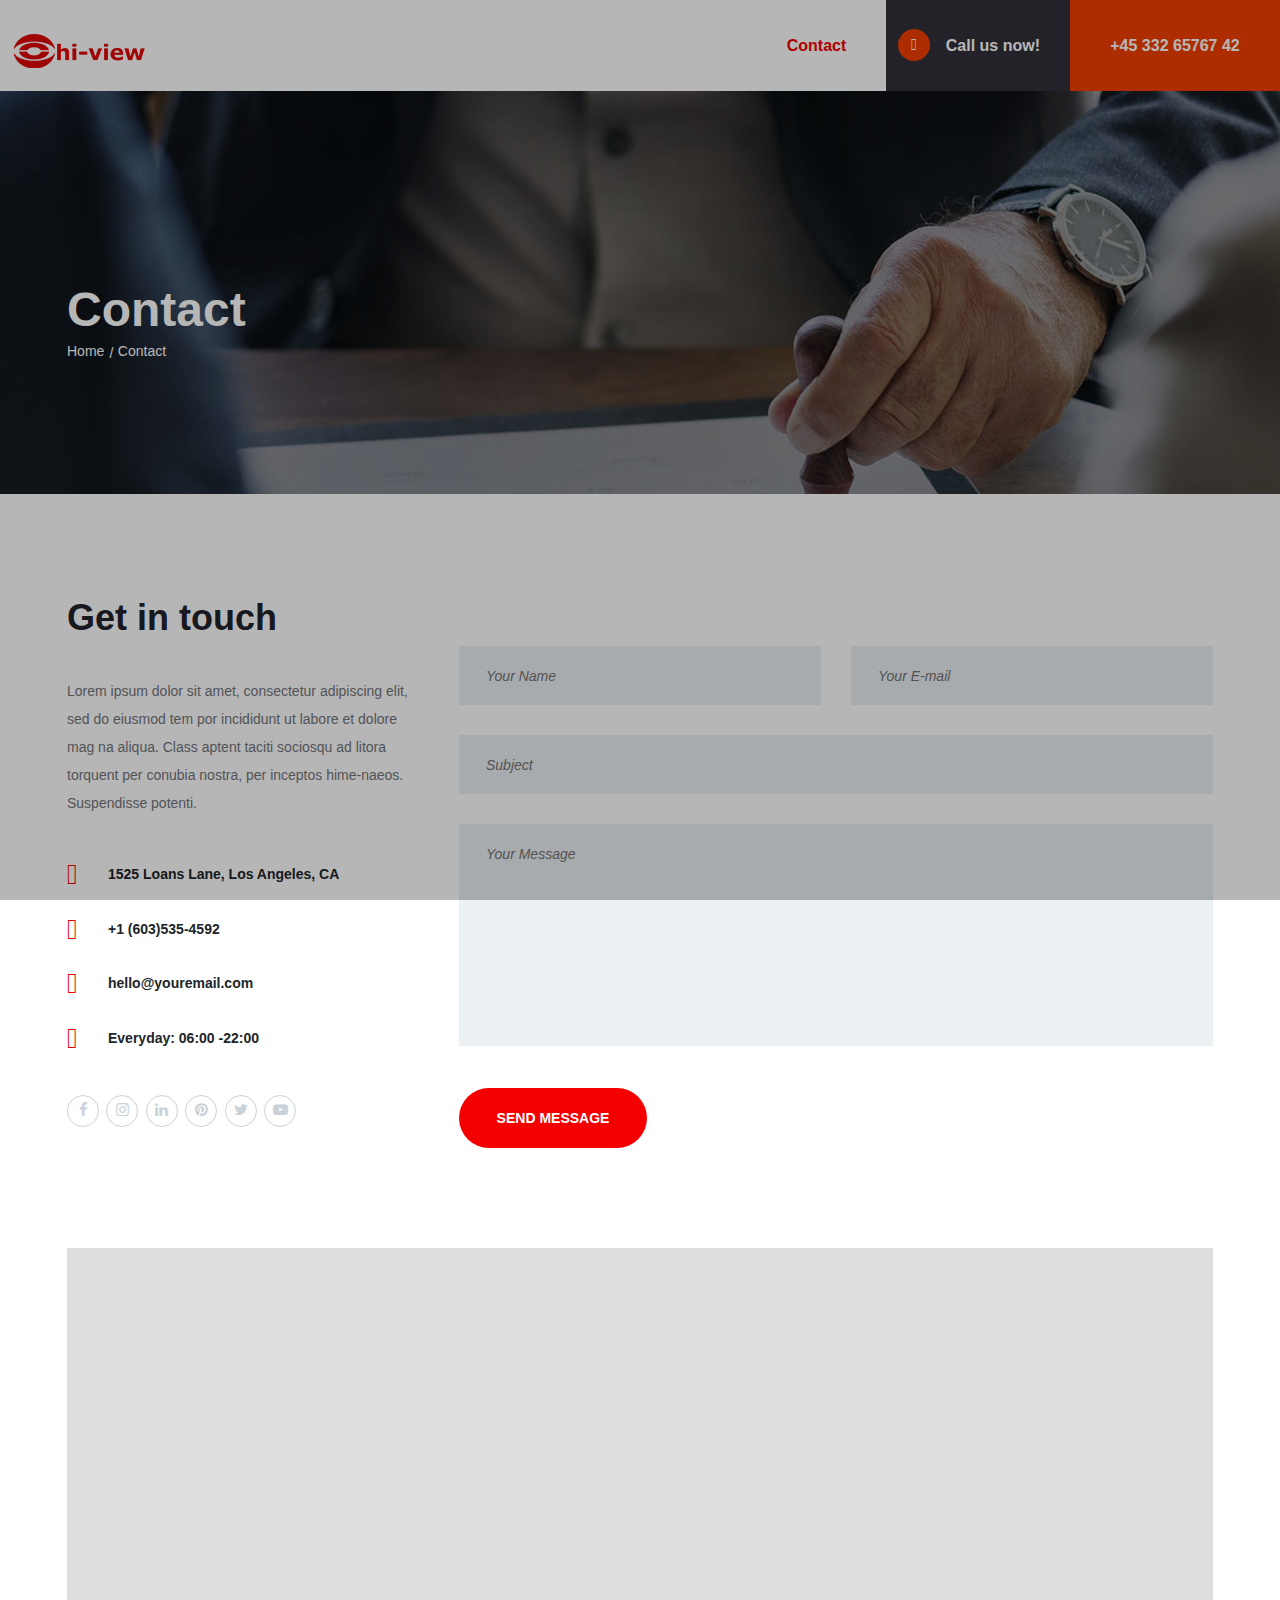
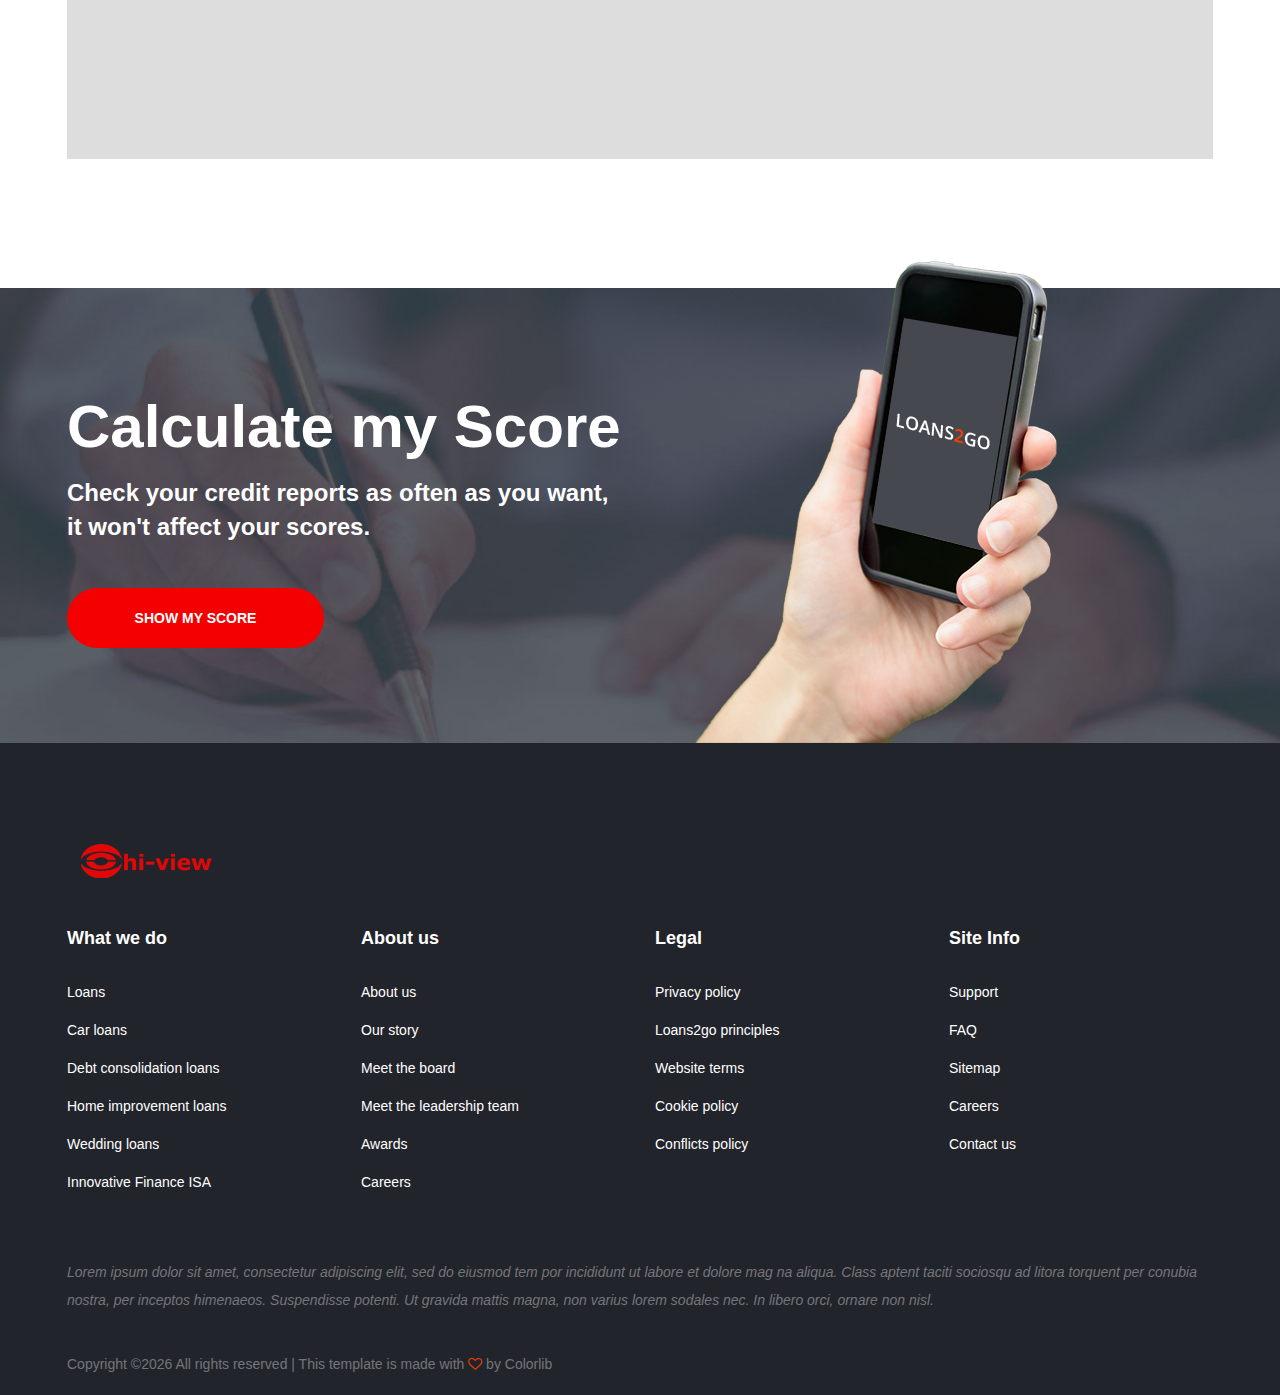
<file: contact.html>
<!DOCTYPE html>
<html lang="zxx">
<head>
	<title>LOANS2GO | Loans HTML Template</title>
	<meta charset="UTF-8">
	<meta name="description" content="loans HTML Template">
	<meta name="keywords" content="loans, html">
	<meta name="viewport" content="width=device-width, initial-scale=1.0">
	
	<!-- Favicon -->
	<link href="img/favicon.ico" rel="shortcut icon"/>

	<!-- Google font -->
	<link href="https://fonts.googleapis.com/css?family=Open+Sans:300,300i,400,400i,600,600i,700,700i,800,800i&display=swap" rel="stylesheet">
 
	<!-- Stylesheets -->
	<link rel="stylesheet" href="css/bootstrap.min.css"/>
	<link rel="stylesheet" href="css/font-awesome.min.css"/>
	<link rel="stylesheet" href="css/owl.carousel.min.css"/>
	<link rel="stylesheet" href="css/flaticon.css"/>
	<link rel="stylesheet" href="css/slicknav.min.css"/>

	<!-- Main Stylesheets -->
	<link rel="stylesheet" href="css/style.css"/>


	<!--[if lt IE 9]>
		<script src="https://oss.maxcdn.com/html5shiv/3.7.2/html5shiv.min.js"></script>
		<script src="https://oss.maxcdn.com/respond/1.4.2/respond.min.js"></script>
	<![endif]-->

</head>
<body>
	<!-- Page Preloder -->
	<div id="preloder">
		<div class="loader"></div>
	</div>

	<!-- Header Section -->
	<header class="header-section">
		<a href="index.html" class="site-logo">
			<img src="img/logo.png" alt="">
		</a>
		<nav class="header-nav">
			<ul class="main-menu">
				<li><a href="index.html">Home</a></li>
				<li><a href="about-us.html">About Us</a></li>
				<li><a href="#">Pages</a>
					<ul class="sub-menu">
						<li><a href="about-us.html">About Us</a></li>
						<li><a href="loans.html">Loans</a></li>
						<li><a href="elements.html">elements</a></li>
					</ul>
				</li>
				<li><a href="news.html">News</a></li>
				<li><a href="contact.html" class="active">Contact</a></li>
			</ul>
			<div class="header-right">
				<a href="#" class="hr-btn"><i class="flaticon-029-telephone-1"></i>Call us now! </a>
				<div class="hr-btn hr-btn-2">+45 332 65767 42</div>
			</div>
		</nav>
	</header>
	<!-- Header Section end -->

	<!-- Page top Section end -->
	<section class="page-top-section set-bg" data-setbg="img/page-top-bg/4.jpg">
		<div class="container">
			<h2>Contact</h2>
			<nav class="site-breadcrumb">
				<a class="sb-item" href="#">Home</a>
				<span class="sb-item active">Contact</span>
			</nav>
		</div>
	</section>
	<!-- Page top Section end -->

	<!-- Contact Section end -->
	<section class="contact-section spad">
		<div class="container">
			<div class="row">
				<div class="col-lg-4">
					<div class="contact-text">
						<h2>Get in touch</h2>
						<p>Lorem ipsum dolor sit amet, consectetur adipiscing elit, sed do eiusmod tem por incididunt ut labore et dolore mag na aliqua.  Class aptent taciti sociosqu ad litora torquent per conubia nostra, per inceptos hime-naeos. Suspendisse potenti. </p>
						<ul>
							<li><i class="flaticon-032-placeholder"></i>1525  Loans Lane, Los Angeles, CA</li>
							<li><i class="flaticon-029-telephone-1"></i>+1 (603)535-4592</li>
							<li><i class="flaticon-025-arroba"></i>hello@youremail.com</li>
							<li><i class="flaticon-038-wall-clock"></i>Everyday: 06:00 -22:00</li>
						</ul>
						<div class="social-links">
							<a href="#"><i class="fa fa-facebook"></i></a>
							<a href="#"><i class="fa fa-instagram"></i></a>
							<a href="#"><i class="fa fa-linkedin"></i></a>
							<a href="#"><i class="fa fa-pinterest"></i></a>
							<a href="#"><i class="fa fa-twitter"></i></a>
							<a href="#"><i class="fa fa-youtube-play"></i></a>
						</div>
					</div>
				</div>
				<div class="col-lg-8">
					<form class="contact-form">
						<div class="row">
							<div class="col-md-6">
								<input type="text" placeholder="Your Name">
							</div>
							<div class="col-md-6">
								<input type="text" placeholder="Your E-mail">
							</div>
							<div class="col-md-12">
								<input type="text" placeholder="Subject">
								<textarea placeholder="Your Message"></textarea>
								<button class="site-btn">send message</button>
							</div>
						</div>
					</form>
				</div>
			</div>
			<div class="map">
				<iframe src="https://www.google.com/maps/embed?pb=!1m14!1m12!1m3!1d10784.188505644011!2d19.053119335158936!3d47.48899529453826!2m3!1f0!2f0!3f0!3m2!1i1024!2i768!4f13.1!5e0!3m2!1sen!2sbd!4v1543907528304" style="border:0" allowfullscreen></iframe>
			</div>
		</div>
	</section>
	<!-- Contact Section end -->

	<!-- Score Section end -->
	<section class="score-section text-white set-bg" data-setbg="img/score-bg.jpg">
		<div class="container">
			<div class="row">
				<div class="col-xl-6 col-lg-8">
					<h2>Calculate my Score</h2>
					<h4>Check your credit reports as often as you want, it won't affect your scores.</h4>
					<a href="#" class="site-btn sb-big">show my score</a>
				</div>
			</div>
			<img src="img/hand.png" alt="" class="hand-img">
		</div>
	</section>
	<!-- Score Section end -->

	<!-- Footer Section -->
	<footer class="footer-section">
		<div class="container">
			<a href="index.html" class="footer-logo">
				<img src="img/logo.png" alt="">
			</a>
			<div class="row">
				<div class="col-lg-3 col-sm-6">
					<div class="footer-widget">
						<h2>What we do</h2>
						<ul>
							<li><a href="#">Loans</a></li>
							<li><a href="#">Car loans</a></li>
							<li><a href="#">Debt consolidation loans</a></li>
							<li><a href="#">Home improvement loans</a></li>
							<li><a href="#"> Wedding loans</a></li>
							<li><a href="#">Innovative Finance ISA</a></li>
						</ul>
					</div>
				</div>
				<div class="col-lg-3 col-sm-6">
					<div class="footer-widget">
						<h2>About us</h2>
						<ul>
							<li><a href="#">About us</a></li>
							<li><a href="#">Our story</a></li>
							<li><a href="#">Meet the board</a></li>
							<li><a href="#">Meet the leadership team</a></li>
							<li><a href="#">Awards</a></li>
							<li><a href="#">Careers</a></li>
						</ul>
					</div>
				</div>
				<div class="col-lg-3 col-sm-6">
					<div class="footer-widget">
						<h2>Legal</h2>
						<ul>
							<li><a href="#">Privacy policy</a></li>
							<li><a href="#">Loans2go principles</a></li>
							<li><a href="#">Website terms</a></li>
							<li><a href="#">Cookie policy</a></li>
							<li><a href="#">Conflicts policy</a></li>
						</ul>
					</div>
				</div>
				<div class="col-lg-3 col-sm-6">
					<div class="footer-widget">
						<h2>Site Info</h2>
						<ul>
							<li><a href="#">Support</a></li>
							<li><a href="#">FAQ</a></li>
							<li><a href="#">Sitemap</a></li>
							<li><a href="#">Careers</a></li>
							<li><a href="#">Contact us</a></li>
						</ul>
					</div>
				</div>
			</div>
			<p>Lorem ipsum dolor sit amet, consectetur adipiscing elit, sed do eiusmod tem por incididunt ut labore et dolore mag na aliqua.  Class aptent taciti sociosqu ad litora torquent per conubia nostra, per inceptos himenaeos. Suspendisse potenti. Ut gravida mattis magna, non varius lorem sodales nec. In libero orci, ornare non nisl.</p>
			<div class="copyright"><!-- Link back to Colorlib can't be removed. Template is licensed under CC BY 3.0. -->
Copyright &copy;<script>document.write(new Date().getFullYear());</script> All rights reserved | This template is made with <i class="fa fa-heart-o" aria-hidden="true"></i> by <a href="https://colorlib.com" target="_blank">Colorlib</a>
<!-- Link back to Colorlib can't be removed. Template is licensed under CC BY 3.0. --></div>
		</div>
	</footer>
	<!-- Footer Section end -->
	
	<!--====== Javascripts & Jquery ======-->
	<script src="js/jquery-3.2.1.min.js"></script>
	<script src="js/bootstrap.min.js"></script>
	<script src="js/jquery.slicknav.min.js"></script>
	<script src="js/owl.carousel.min.js"></script>
	<script src="js/jquery-ui.min.js"></script>
	<script src="js/main.js"></script>

	</body>
</html>
</file>
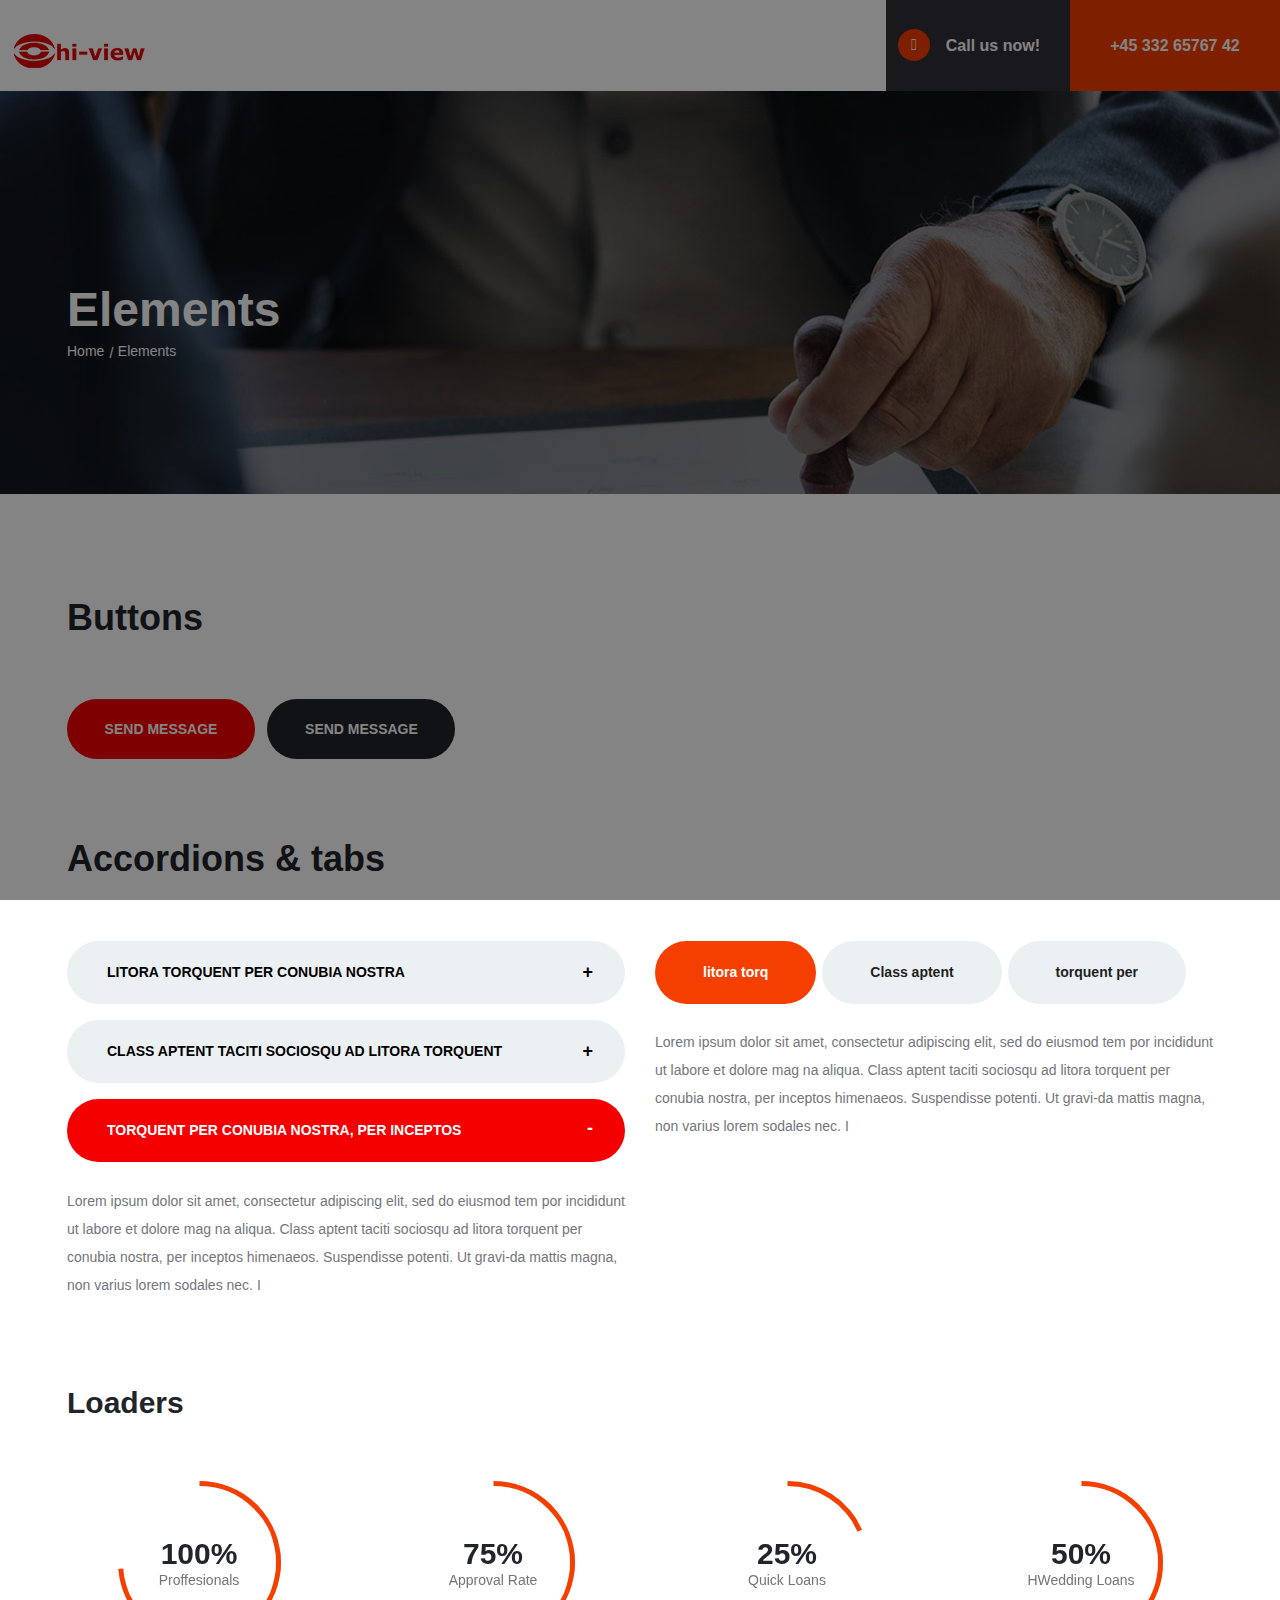
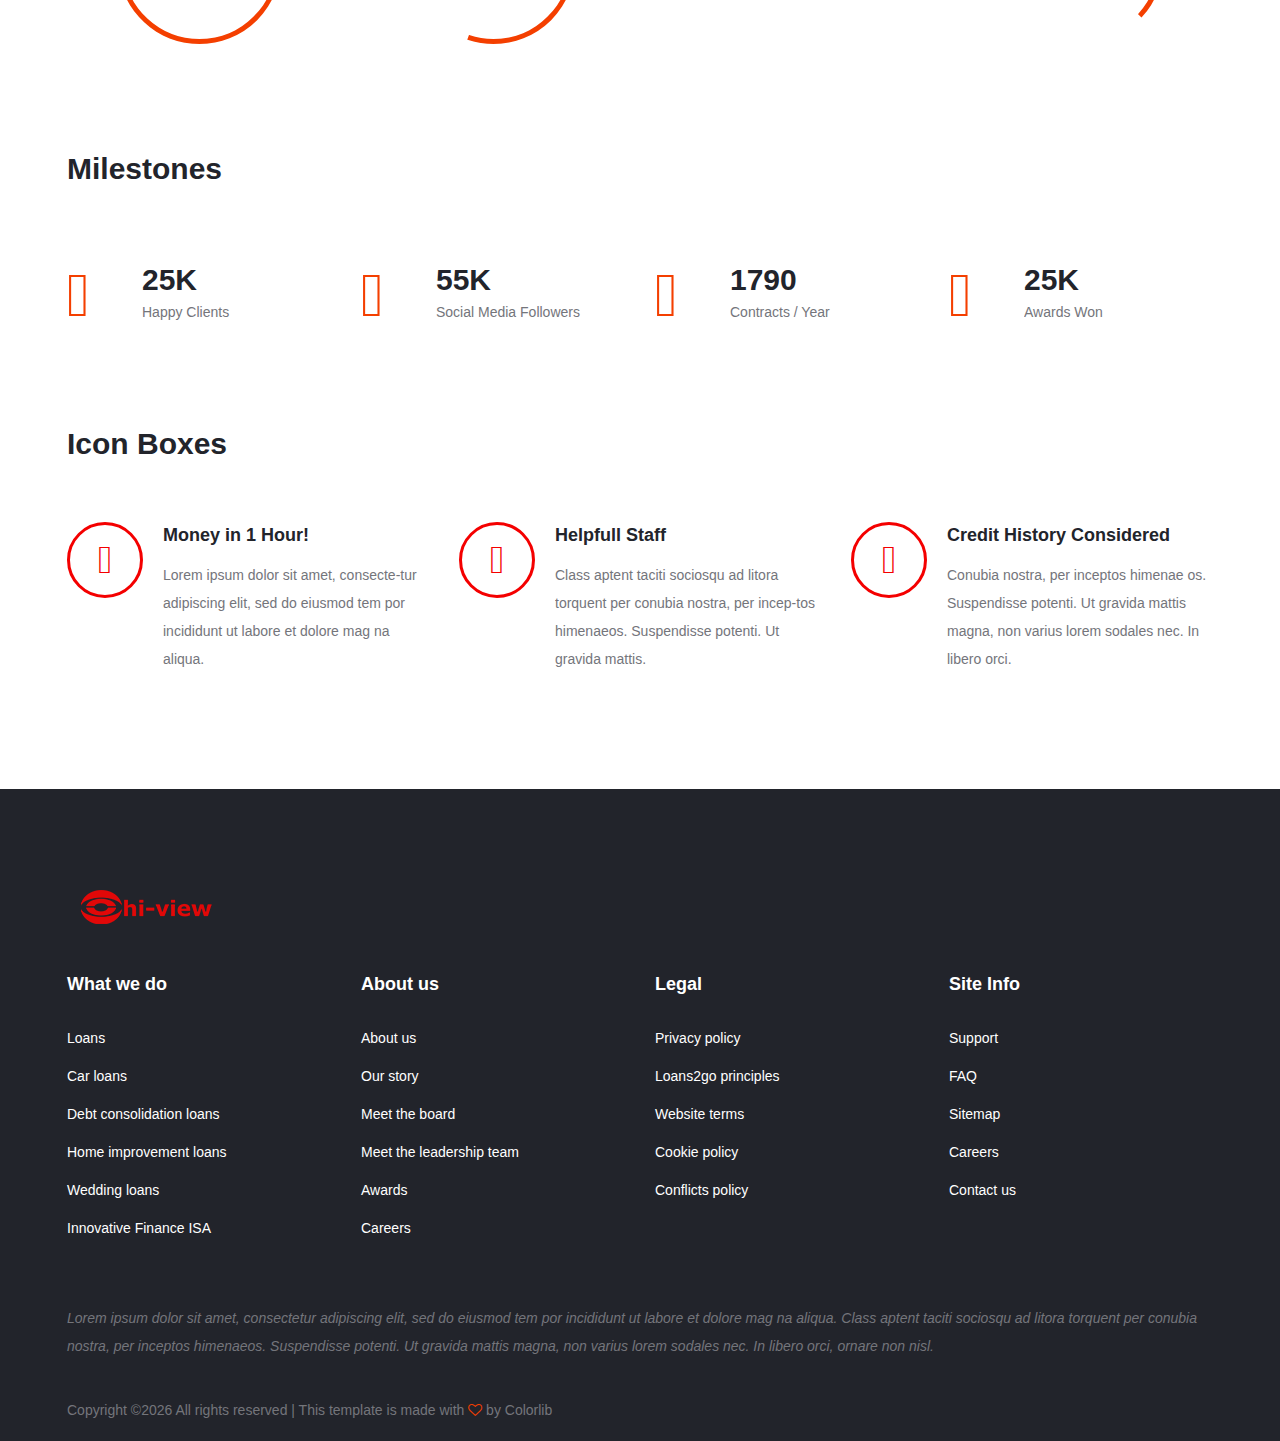
<file: elements.html>
<!DOCTYPE html>
<html lang="zxx">
<head>
	<title>LOANS2GO | Loans HTML Template</title>
	<meta charset="UTF-8">
	<meta name="description" content="loans HTML Template">
	<meta name="keywords" content="loans, html">
	<meta name="viewport" content="width=device-width, initial-scale=1.0">
	
	<!-- Favicon -->
	<link href="img/favicon.ico" rel="shortcut icon"/>

	<!-- Google font -->
	<link href="https://fonts.googleapis.com/css?family=Open+Sans:300,300i,400,400i,600,600i,700,700i,800,800i&display=swap" rel="stylesheet">
 
	<!-- Stylesheets -->
	<link rel="stylesheet" href="css/bootstrap.min.css"/>
	<link rel="stylesheet" href="css/font-awesome.min.css"/>
	<link rel="stylesheet" href="css/owl.carousel.min.css"/>
	<link rel="stylesheet" href="css/flaticon.css"/>
	<link rel="stylesheet" href="css/slicknav.min.css"/>

	<!-- Main Stylesheets -->
	<link rel="stylesheet" href="css/style.css"/>


	<!--[if lt IE 9]>
		<script src="https://oss.maxcdn.com/html5shiv/3.7.2/html5shiv.min.js"></script>
		<script src="https://oss.maxcdn.com/respond/1.4.2/respond.min.js"></script>
	<![endif]-->

</head>
<body>
	<!-- Page Preloder -->
	<div id="preloder">
		<div class="loader"></div>
	</div>

	<!-- Header Section -->
	<header class="header-section">
		<a href="index.html" class="site-logo">
			<img src="img/logo.png" alt="">
		</a>
		<nav class="header-nav">
			<ul class="main-menu">
				<li><a href="index.html">Home</a></li>
				<li><a href="about-us.html">About Us</a></li>
				<li><a href="#">Pages</a>
					<ul class="sub-menu">
						<li><a href="about-us.html">About Us</a></li>
						<li><a href="loans.html">Loans</a></li>
						<li><a href="elements.html">elements</a></li>
					</ul>
				</li>
				<li><a href="news.html">News</a></li>
				<li><a href="contact.html">Contact</a></li>
			</ul>
			<div class="header-right">
				<a href="#" class="hr-btn"><i class="flaticon-029-telephone-1"></i>Call us now! </a>
				<div class="hr-btn hr-btn-2">+45 332 65767 42</div>
			</div>
		</nav>
	</header>
	<!-- Header Section end -->

	<!-- Page top Section end -->
	<section class="page-top-section set-bg" data-setbg="img/page-top-bg/4.jpg">
		<div class="container">
			<h2>Elements</h2>
			<nav class="site-breadcrumb">
				<a class="sb-item" href="#">Home</a>
				<span class="sb-item active">Elements</span>
			</nav>
		</div>
	</section>
	<!-- Page top Section end -->

	<!-- Elements Section end -->
	<section class="elements-section spad">
		<div class="container">
			<div class="element">
				<h2 class="el-title">Buttons</h2>
				<button class="site-btn mb-2 mr-2">send message</button>
				<button class="site-btn sb-dark">send message</button>
			</div>
			<div class="element">
				<h2 class="el-title">Accordions & tabs</h2>
				<div class="row">
					<div class="col-lg-6">
						<!-- Accordions -->
						<div id="accordion" class="accordion-area">
							<div class="panel">
								<div class="panel-header" id="headingOne">
									<button class="panel-link" data-toggle="collapse" data-target="#collapse1" aria-expanded="false" aria-controls="collapse1">litora torquent per conubia nostra</button>
								</div>
								<div id="collapse1" class="collapse" aria-labelledby="headingOne" data-parent="#accordion">
									<div class="panel-body">
										<p>Lorem ipsum dolor sit amet, consectetur adipiscing elit, sed do eiusmod tem por incididunt ut labore et dolore mag na aliqua.  Class aptent taciti sociosqu ad litora torquent per conubia nostra, per inceptos himenaeos. Suspendisse potenti. Ut gravi-da mattis magna, non varius lorem sodales nec. I</p>
									</div>
								</div>
							</div>
							<div class="panel">
								<div class="panel-header" id="headingTwo">
									<button class="panel-link" data-toggle="collapse" data-target="#collapse2" aria-expanded="false" aria-controls="collapse2">Class aptent taciti sociosqu ad litora torquent </button>
								</div>
								<div id="collapse2" class="collapse" aria-labelledby="headingTwo" data-parent="#accordion">
									<div class="panel-body">
										<p>Lorem ipsum dolor sit amet, consectetur adipiscing elit, sed do eiusmod tem por incididunt ut labore et dolore mag na aliqua.  Class aptent taciti sociosqu ad litora torquent per conubia nostra, per inceptos himenaeos. Suspendisse potenti. Ut gravi-da mattis magna, non varius lorem sodales nec. I</p>
									</div>
								</div>
							</div>
							<div class="panel">
								<div class="panel-header active" id="headingThree">
									<button class="panel-link active" data-toggle="collapse" data-target="#collapse3" aria-expanded="true" aria-controls="collapse3">torquent per conubia nostra, per inceptos </button>
								</div>
								<div id="collapse3" class="collapse show" aria-labelledby="headingThree" data-parent="#accordion">
									<div class="panel-body">
										<p>Lorem ipsum dolor sit amet, consectetur adipiscing elit, sed do eiusmod tem por incididunt ut labore et dolore mag na aliqua.  Class aptent taciti sociosqu ad litora torquent per conubia nostra, per inceptos himenaeos. Suspendisse potenti. Ut gravi-da mattis magna, non varius lorem sodales nec. I</p>
									</div>
								</div>
							</div>
						</div>
					</div>
					<div class="col-lg-6">
						<!-- Tabs -->
						<div class="tab-element">
							<ul class="nav nav-tabs" id="myTab" role="tablist">
								<li class="nav-item">
									<a class="nav-link active" id="1-tab" data-toggle="tab" href="#tab-1" role="tab" aria-controls="tab-1" aria-selected="true">litora torq</a>
								</li>
								<li class="nav-item">
									<a class="nav-link" id="2-tab" data-toggle="tab" href="#tab-2" role="tab" aria-controls="tab-2" aria-selected="false">Class aptent </a>
								</li>
								<li class="nav-item">
									<a class="nav-link" id="3-tab" data-toggle="tab" href="#tab-3" role="tab" aria-controls="tab-3" aria-selected="false">torquent per</a>
								</li>
							</ul>
							<div class="tab-content" id="myTabContent">
								<!-- single tab content -->
								<div class="tab-pane fade show active" id="tab-1" role="tabpanel" aria-labelledby="tab-1">
									<p>Lorem ipsum dolor sit amet, consectetur adipiscing elit, sed do eiusmod tem por incididunt ut labore et dolore mag na aliqua.  Class aptent taciti sociosqu ad litora torquent per conubia nostra, per inceptos himenaeos. Suspendisse potenti. Ut gravi-da mattis magna, non varius lorem sodales nec. I</p>
								</div>
								<div class="tab-pane fade" id="tab-2" role="tabpanel" aria-labelledby="tab-2">
									<p>Lorem ipsum dolor sit amet, consectetur adipiscing elit, sed do eiusmod tem por incididunt ut labore et dolore mag na aliqua.  Class aptent taciti sociosqu ad litora torquent per conubia nostra, per inceptos himenaeos. Suspendisse potenti. Ut gravi-da mattis magna, non varius lorem sodales nec. I</p>
								</div>
								<div class="tab-pane fade" id="tab-3" role="tabpanel" aria-labelledby="tab-3">
									<p>Lorem ipsum dolor sit amet, consectetur adipiscing elit, sed do eiusmod tem por incididunt ut labore et dolore mag na aliqua.  Class aptent taciti sociosqu ad litora torquent per conubia nostra, per inceptos himenaeos. Suspendisse potenti. Ut gravi-da mattis magna, non varius lorem sodales nec. I</p>
								</div>
							</div>
						</div>
					</div>
				</div>
			</div>
			<div class="element">
				<h3 class="el-title">Loaders</h3>	
				<div class="row">
					<div class="col-lg-3 col-sm-6">
						<div class="circle-progress" data-cptitle="Proffesionals" data-cpid="id-1" data-cpvalue="100" data-cpcolor="#f43f00"></div>
					</div>
					<div class="col-lg-3 col-sm-6">
						<div class="circle-progress" data-cptitle="Approval Rate" data-cpid="id-2" data-cpvalue="75" data-cpcolor="#f43f00"></div>
					</div>
					<div class="col-lg-3 col-sm-6">
						<div class="circle-progress" data-cptitle="Quick Loans" data-cpid="id-3" data-cpvalue="25" data-cpcolor="#f43f00"></div>
					</div>
					<div class="col-lg-3 col-sm-6">
						<div class="circle-progress" data-cptitle="HWedding Loans" data-cpid="id-4" data-cpvalue="50" data-cpcolor="#f43f00"></div>
					</div>
				</div>
			</div>
			<div class="element">
				<h3 class="el-title">Milestones</h3>	
				<div class="row">
					<div class="col-lg-3 col-sm-6">
						<div class="milestone">
							<div class="milestone-icon">
								<i class="flaticon-004-assistance"></i>
							</div>
							<div class="milestone-text">
								<h3>25K</h3>
								<p>Happy Clients</p>
							</div>
						</div>
					</div>
					<div class="col-lg-3 col-sm-6">
						<div class="milestone">
							<div class="milestone-icon">
								<i class="flaticon-003-like"></i>
							</div>
							<div class="milestone-text">
								<h3>55K</h3>
								<p>Social Media Followers</p>
							</div>
						</div>
					</div>
					<div class="col-lg-3 col-sm-6">
						<div class="milestone">
							<div class="milestone-icon">
								<i class="flaticon-010-contract"></i>
							</div>
							<div class="milestone-text">
								<h3>1790</h3>
								<p>Contracts / Year</p>
							</div>
						</div>
					</div>
					<div class="col-lg-3 col-sm-6">
						<div class="milestone">
							<div class="milestone-icon">
								<i class="flaticon-015-worldwide-1"></i>
							</div>
							<div class="milestone-text">
								<h3>25K</h3>
								<p>Awards Won</p>
							</div>
						</div>
					</div>
				</div>
			</div>
			<div class="element">
				<h3 class="el-title">Icon Boxes</h3>	
				<div class="row">
					<div class="col-md-4">
						<div class="icon-box-item">
							<div class="ib-icon">
								<i class="flaticon-012-24-hours"></i>
							</div>
							<div class="ib-text">
								<h5>Money in 1 Hour!</h5>
								<p>Lorem ipsum dolor sit amet, consecte-tur adipiscing elit, sed do eiusmod tem por incididunt ut labore et dolore mag na aliqua. </p>
							</div>
						</div>
					</div>
					<div class="col-md-4">
						<div class="icon-box-item">
							<div class="ib-icon">
								<i class="flaticon-036-customer-service"></i>
							</div>
							<div class="ib-text">
								<h5>Helpfull Staff</h5>
								<p>Class aptent taciti sociosqu ad litora torquent per conubia nostra, per incep-tos himenaeos. Suspendisse potenti. Ut gravida mattis.</p>
							</div>
						</div>
					</div>
					<div class="col-md-4">
						<div class="icon-box-item">
							<div class="ib-icon">
								<i class="flaticon-039-info"></i>
							</div>
							<div class="ib-text">
								<h5>Credit History Considered</h5>
								<p>Conubia nostra, per inceptos himenae os. Suspendisse potenti. Ut gravida mattis magna, non varius lorem sodales nec. In libero orci.</p>
							</div>
						</div>
					</div>
				</div>
			</div>
		</div>
	</section>
	<!-- Elements Section end -->

	<!-- Footer Section -->
	<footer class="footer-section">
		<div class="container">
			<a href="index.html" class="footer-logo">
				<img src="img/logo.png" alt="">
			</a>
			<div class="row">
				<div class="col-lg-3 col-sm-6">
					<div class="footer-widget">
						<h2>What we do</h2>
						<ul>
							<li><a href="#">Loans</a></li>
							<li><a href="#">Car loans</a></li>
							<li><a href="#">Debt consolidation loans</a></li>
							<li><a href="#">Home improvement loans</a></li>
							<li><a href="#"> Wedding loans</a></li>
							<li><a href="#">Innovative Finance ISA</a></li>
						</ul>
					</div>
				</div>
				<div class="col-lg-3 col-sm-6">
					<div class="footer-widget">
						<h2>About us</h2>
						<ul>
							<li><a href="#">About us</a></li>
							<li><a href="#">Our story</a></li>
							<li><a href="#">Meet the board</a></li>
							<li><a href="#">Meet the leadership team</a></li>
							<li><a href="#">Awards</a></li>
							<li><a href="#">Careers</a></li>
						</ul>
					</div>
				</div>
				<div class="col-lg-3 col-sm-6">
					<div class="footer-widget">
						<h2>Legal</h2>
						<ul>
							<li><a href="#">Privacy policy</a></li>
							<li><a href="#">Loans2go principles</a></li>
							<li><a href="#">Website terms</a></li>
							<li><a href="#">Cookie policy</a></li>
							<li><a href="#">Conflicts policy</a></li>
						</ul>
					</div>
				</div>
				<div class="col-lg-3 col-sm-6">
					<div class="footer-widget">
						<h2>Site Info</h2>
						<ul>
							<li><a href="#">Support</a></li>
							<li><a href="#">FAQ</a></li>
							<li><a href="#">Sitemap</a></li>
							<li><a href="#">Careers</a></li>
							<li><a href="#">Contact us</a></li>
						</ul>
					</div>
				</div>
			</div>
			<p>Lorem ipsum dolor sit amet, consectetur adipiscing elit, sed do eiusmod tem por incididunt ut labore et dolore mag na aliqua.  Class aptent taciti sociosqu ad litora torquent per conubia nostra, per inceptos himenaeos. Suspendisse potenti. Ut gravida mattis magna, non varius lorem sodales nec. In libero orci, ornare non nisl.</p>
			<div class="copyright"><!-- Link back to Colorlib can't be removed. Template is licensed under CC BY 3.0. -->
Copyright &copy;<script>document.write(new Date().getFullYear());</script> All rights reserved | This template is made with <i class="fa fa-heart-o" aria-hidden="true"></i> by <a href="https://colorlib.com" target="_blank">Colorlib</a>
<!-- Link back to Colorlib can't be removed. Template is licensed under CC BY 3.0. --></div>
		</div>
	</footer>
	<!-- Footer Section end -->
	
	<!--====== Javascripts & Jquery ======-->
	<script src="js/jquery-3.2.1.min.js"></script>
	<script src="js/bootstrap.min.js"></script>
	<script src="js/jquery.slicknav.min.js"></script>
	<script src="js/owl.carousel.min.js"></script>
	<script src="js/circle-progress.min.js"></script>
	<script src="js/jquery-ui.min.js"></script>
	<script src="js/main.js"></script>

	</body>
</html>
</file>
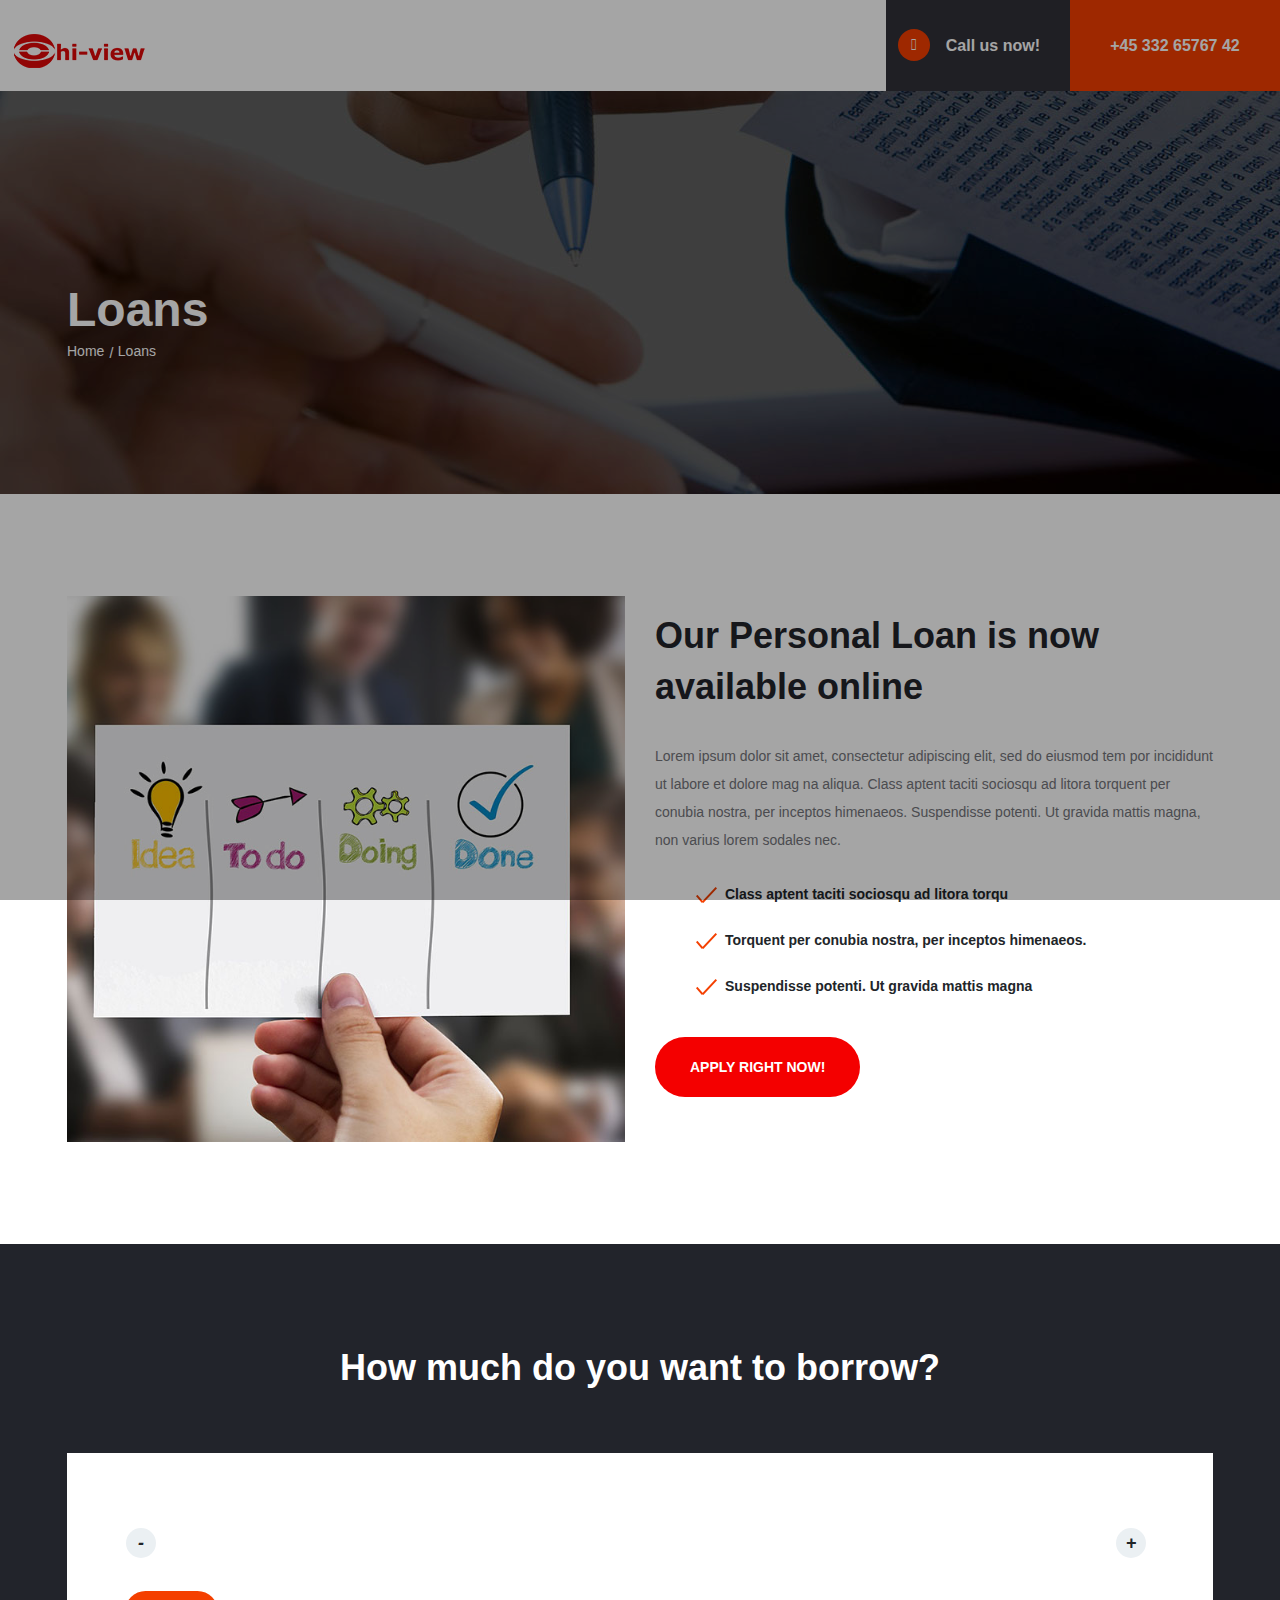
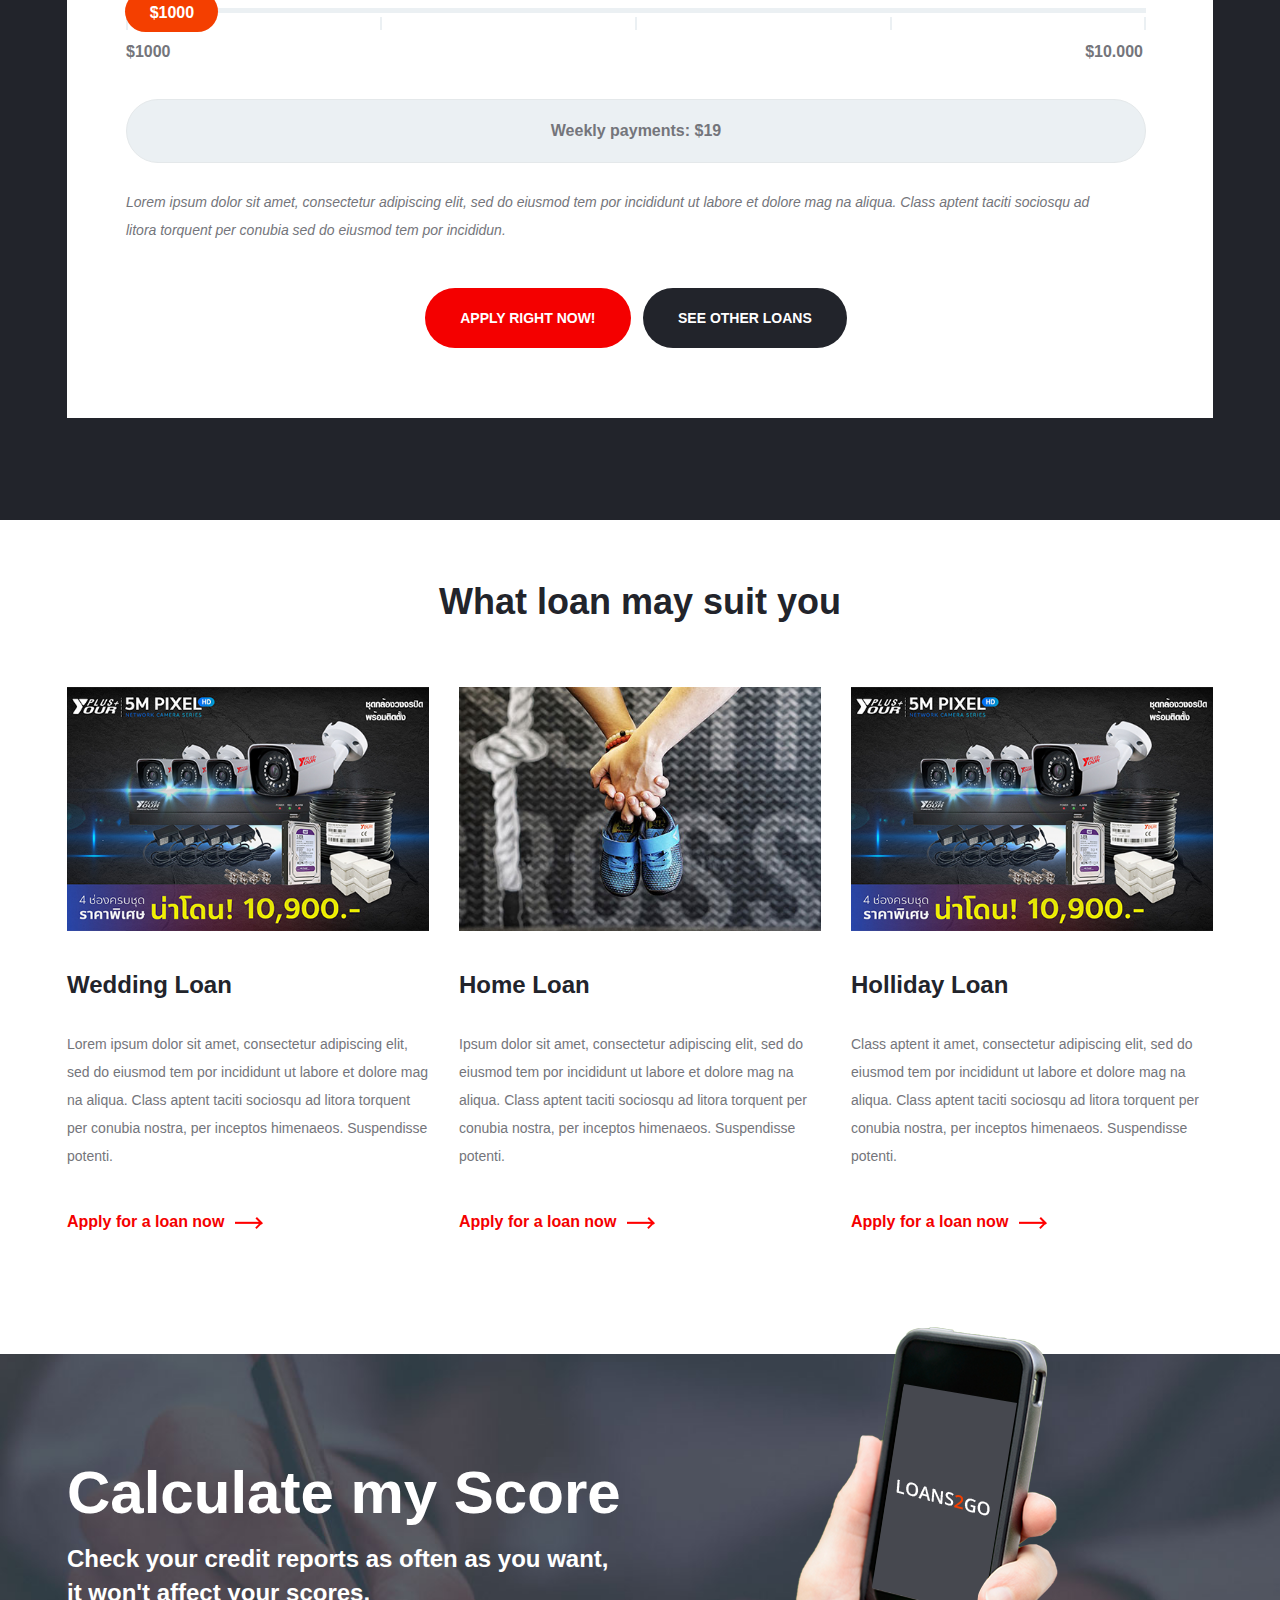
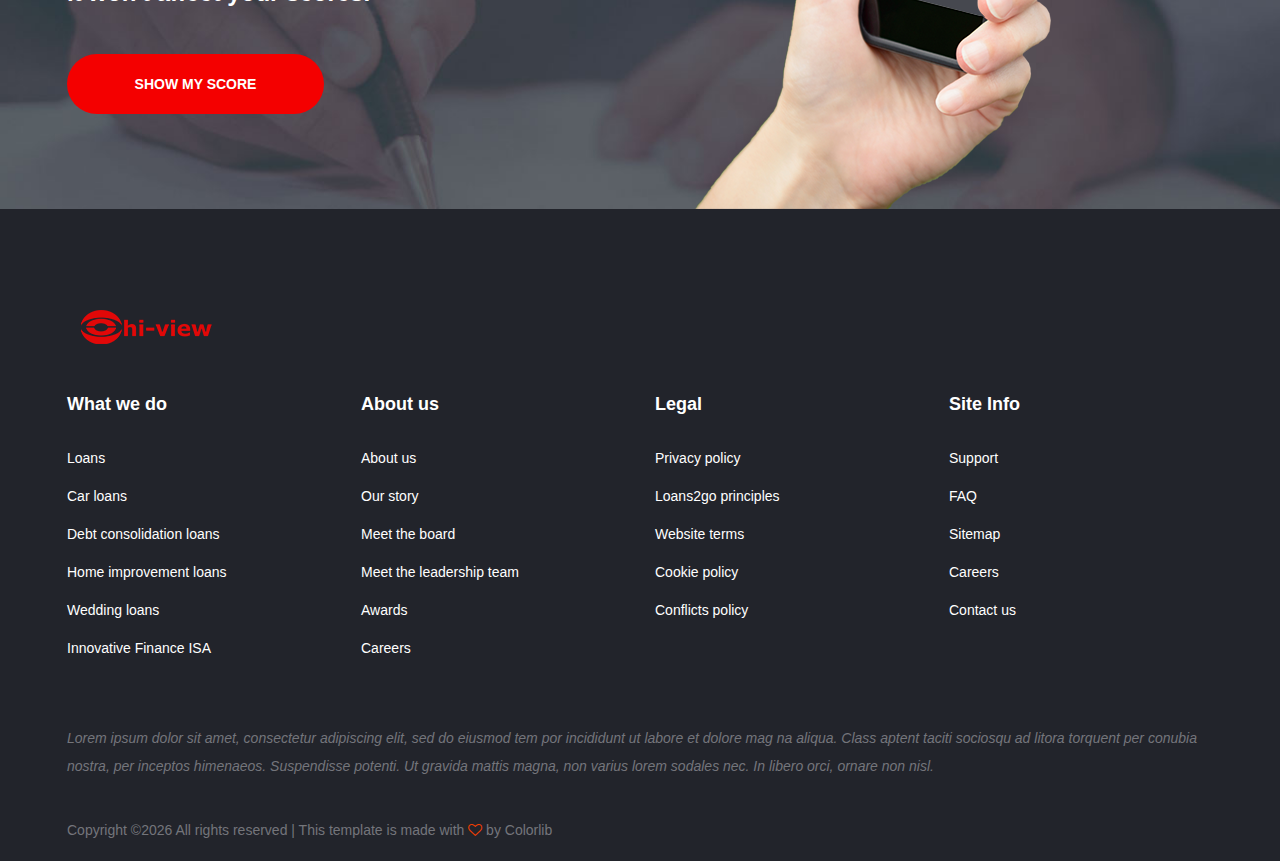
<file: loans.html>
<!DOCTYPE html>
<html lang="zxx">
<head>
	<title>LOANS2GO | Loans HTML Template</title>
	<meta charset="UTF-8">
	<meta name="description" content="loans HTML Template">
	<meta name="keywords" content="loans, html">
	<meta name="viewport" content="width=device-width, initial-scale=1.0">
	
	<!-- Favicon -->
	<link href="img/favicon.ico" rel="shortcut icon"/>

	<!-- Google font -->
	<link href="https://fonts.googleapis.com/css?family=Open+Sans:300,300i,400,400i,600,600i,700,700i,800,800i&display=swap" rel="stylesheet">
 
	<!-- Stylesheets -->
	<link rel="stylesheet" href="css/bootstrap.min.css"/>
	<link rel="stylesheet" href="css/font-awesome.min.css"/>
	<link rel="stylesheet" href="css/owl.carousel.min.css"/>
	<link rel="stylesheet" href="css/flaticon.css"/>
	<link rel="stylesheet" href="css/jquery-ui.min.css"/>
	<link rel="stylesheet" href="css/slicknav.min.css"/>

	<!-- Main Stylesheets -->
	<link rel="stylesheet" href="css/style.css"/>


	<!--[if lt IE 9]>
		<script src="https://oss.maxcdn.com/html5shiv/3.7.2/html5shiv.min.js"></script>
		<script src="https://oss.maxcdn.com/respond/1.4.2/respond.min.js"></script>
	<![endif]-->

</head>
<body>
	<!-- Page Preloder -->
	<div id="preloder">
		<div class="loader"></div>
	</div>

	<!-- Header Section -->
	<header class="header-section">
		<a href="index.html" class="site-logo">
			<img src="img/logo.png" alt="">
		</a>
		<nav class="header-nav">
			<ul class="main-menu">
				<li><a href="index.html" >Home</a></li>
				<li><a href="about-us.html">About Us</a></li>
				<li><a href="#">Pages</a>
					<ul class="sub-menu">
						<li><a href="about-us.html">About Us</a></li>
						<li><a href="loans.html">Loans</a></li>
						<li><a href="elements.html">elements</a></li>
					</ul>
				</li>
				<li><a href="news.html">News</a></li>
				<li><a href="contact.html">Contact</a></li>
			</ul>
			<div class="header-right">
				<a href="#" class="hr-btn"><i class="flaticon-029-telephone-1"></i>Call us now! </a>
				<div class="hr-btn hr-btn-2">+45 332 65767 42</div>
			</div>
		</nav>
	</header>
	<!-- Header Section end -->

	<!-- Page top Section end -->
	<section class="page-top-section set-bg" data-setbg="img/page-top-bg/2.jpg">
		<div class="container">
			<h2>Loans</h2>
			<nav class="site-breadcrumb">
				<a class="sb-item" href="#">Home</a>
				<span class="sb-item active">Loans</span>
			</nav>
		</div>
	</section>
	<!-- Page top Section end -->

	<!-- Loans Section end -->
	<section class="loans-section spad">
		<div class="container">
			<div class="row">
				<div class="col-lg-6">
					<img src="img/loans.jpg" alt="">
				</div>
				<div class="col-lg-6">
					<div class="loans-text">
						<h2>Our Personal Loan is now available online</h2>
						<p>Lorem ipsum dolor sit amet, consectetur adipiscing elit, sed do eiusmod tem por incididunt ut labore et dolore mag na aliqua.  Class aptent taciti sociosqu ad litora torquent per conubia nostra, per inceptos himenaeos. Suspendisse potenti. Ut gravida mattis magna, non varius lorem sodales nec. </p>
						<ul>
							<li>Class aptent taciti sociosqu ad litora torqu</li>
							<li>Torquent per conubia nostra, per inceptos himenaeos.  </li>
							<li>Suspendisse potenti. Ut gravida mattis magna</li>
						</ul>
						<a href="#" class="site-btn">apply right now!</a>
					</div>
				</div>
			</div>
		</div>
	</section>
	<!-- Loans Section end -->

	<!-- Loans calculator Section  -->
	<section class="loans-calculator-section spad">
		<div class="container">
			<div class="text-center text-white mb-5 pb-3">
				<h2>How much do you want to borrow?</h2>
			</div>
			<div class="loans-calculator">
				<div id="lc-dec" class="lc-control-btn">-</div>
				<div id="lc-inc" class="lc-control-btn ici">+</div>
				<div class="slider-input-warp">
					<div id="slider-range-max" class="slider">
						<div class="ui-slider-handle"><span id="loan-value">$1000</span></div>
					</div>
				</div>
				<div class="calculator-scale">
					<span></span>
					<span></span>
					<span></span>
					<span></span>
					<span></span>
				</div>
				<div class="lone-values">
					<div class="lone-value">$1000</div>
					<div class="lone-value lv-step">$10.000</div>
				</div>
				<div class="ls-result">Weekly payments: <span id="lone-emi">$19</span></div>
				<p>Lorem ipsum dolor sit amet, consectetur adipiscing elit, sed do eiusmod tem por incididunt ut labore et dolore mag na aliqua.  Class aptent taciti sociosqu ad litora torquent per conubia sed do eiusmod tem por incididun.</p>
				<div class="text-center">
					<a href="#" class="site-btn mr-0 mr-sm-2 mt-4">apply right now!</a>
					<a href="#" class="site-btn sb-dark mt-4">see other loans</a>
				</div>
			</div>
		</div>
	</section>
	<!-- Loans calculator Section end -->

	<!-- Services Section -->
	<section class="services-section">
		<div class="container">
			<div class="text-center mb-5 pb-3">
				<h2>What loan may suit you</h2>
			</div>
			<div class="row">
				<div class="col-md-4">
					<div class="service-item">
						<img src="img/loans/1.jpg" alt="">
						<h4>Wedding Loan</h4>
						<p>Lorem ipsum dolor sit amet, consectetur adipiscing elit, sed do eiusmod tem por incididunt ut labore et dolore mag na aliqua.  Class aptent taciti sociosqu ad litora torquent per conubia nostra, per inceptos himenaeos. Suspendisse potenti. </p>
						<a href="#" class="readmore">Apply for a loan now <img src="img/arrow.png" alt=""></a>
					</div>
				</div>
				<div class="col-md-4">
					<div class="service-item">
						<img src="img/loans/2.jpg" alt="">
						<h4>Home Loan</h4>
						<p>Ipsum dolor sit amet, consectetur adipiscing elit, sed do eiusmod tem por incididunt ut labore et dolore mag na aliqua.  Class aptent taciti sociosqu ad litora torquent per conubia nostra, per inceptos himenaeos. Suspendisse potenti. </p>
						<a href="#" class="readmore">Apply for a loan now <img src="img/arrow.png" alt=""></a>
					</div>
				</div>
				<div class="col-md-4">
					<div class="service-item">
						<img src="img/loans/1.jpg" alt="">
						<h4>Holliday Loan</h4>
						<p> Class aptent it amet, consectetur adipiscing elit, sed do eiusmod tem por incididunt ut labore et dolore mag na aliqua.  Class aptent taciti sociosqu ad litora torquent per conubia nostra, per inceptos himenaeos. Suspendisse potenti.</p>
						<a href="#" class="readmore">Apply for a loan now <img src="img/arrow.png" alt=""></a>
					</div>
				</div>
			</div>
		</div>
	</section>
	<!-- Services Section end -->

	<!-- Score Section end -->
	<section class="score-section text-white set-bg" data-setbg="img/score-bg.jpg">
		<div class="container">
			<div class="row">
				<div class="col-xl-6 col-lg-8">
					<h2>Calculate my Score</h2>
					<h4>Check your credit reports as often as you want, it won't affect your scores.</h4>
					<a href="#" class="site-btn sb-big">show my score</a>
				</div>
			</div>
			<img src="img/hand.png" alt="" class="hand-img">
		</div>
	</section>
	<!-- Score Section end -->

	<!-- Footer Section -->
	<footer class="footer-section">
		<div class="container">
			<a href="index.html" class="footer-logo">
				<img src="img/logo.png" alt="">
			</a>
			<div class="row">
				<div class="col-lg-3 col-sm-6">
					<div class="footer-widget">
						<h2>What we do</h2>
						<ul>
							<li><a href="#">Loans</a></li>
							<li><a href="#">Car loans</a></li>
							<li><a href="#">Debt consolidation loans</a></li>
							<li><a href="#">Home improvement loans</a></li>
							<li><a href="#"> Wedding loans</a></li>
							<li><a href="#">Innovative Finance ISA</a></li>
						</ul>
					</div>
				</div>
				<div class="col-lg-3 col-sm-6">
					<div class="footer-widget">
						<h2>About us</h2>
						<ul>
							<li><a href="#">About us</a></li>
							<li><a href="#">Our story</a></li>
							<li><a href="#">Meet the board</a></li>
							<li><a href="#">Meet the leadership team</a></li>
							<li><a href="#">Awards</a></li>
							<li><a href="#">Careers</a></li>
						</ul>
					</div>
				</div>
				<div class="col-lg-3 col-sm-6">
					<div class="footer-widget">
						<h2>Legal</h2>
						<ul>
							<li><a href="#">Privacy policy</a></li>
							<li><a href="#">Loans2go principles</a></li>
							<li><a href="#">Website terms</a></li>
							<li><a href="#">Cookie policy</a></li>
							<li><a href="#">Conflicts policy</a></li>
						</ul>
					</div>
				</div>
				<div class="col-lg-3 col-sm-6">
					<div class="footer-widget">
						<h2>Site Info</h2>
						<ul>
							<li><a href="#">Support</a></li>
							<li><a href="#">FAQ</a></li>
							<li><a href="#">Sitemap</a></li>
							<li><a href="#">Careers</a></li>
							<li><a href="#">Contact us</a></li>
						</ul>
					</div>
				</div>
			</div>
			<p>Lorem ipsum dolor sit amet, consectetur adipiscing elit, sed do eiusmod tem por incididunt ut labore et dolore mag na aliqua.  Class aptent taciti sociosqu ad litora torquent per conubia nostra, per inceptos himenaeos. Suspendisse potenti. Ut gravida mattis magna, non varius lorem sodales nec. In libero orci, ornare non nisl.</p>
			<div class="copyright"><!-- Link back to Colorlib can't be removed. Template is licensed under CC BY 3.0. -->
Copyright &copy;<script>document.write(new Date().getFullYear());</script> All rights reserved | This template is made with <i class="fa fa-heart-o" aria-hidden="true"></i> by <a href="https://colorlib.com" target="_blank">Colorlib</a>
<!-- Link back to Colorlib can't be removed. Template is licensed under CC BY 3.0. --></div>
		</div>
	</footer>
	<!-- Footer Section end -->
	
	<!--====== Javascripts & Jquery ======-->
	<script src="js/jquery-3.2.1.min.js"></script>
	<script src="js/bootstrap.min.js"></script>
	<script src="js/jquery.slicknav.min.js"></script>
	<script src="js/owl.carousel.min.js"></script>
	<script src="js/jquery-ui.min.js"></script>
	<script src="js/main.js"></script>

	</body>
</html>
</file>
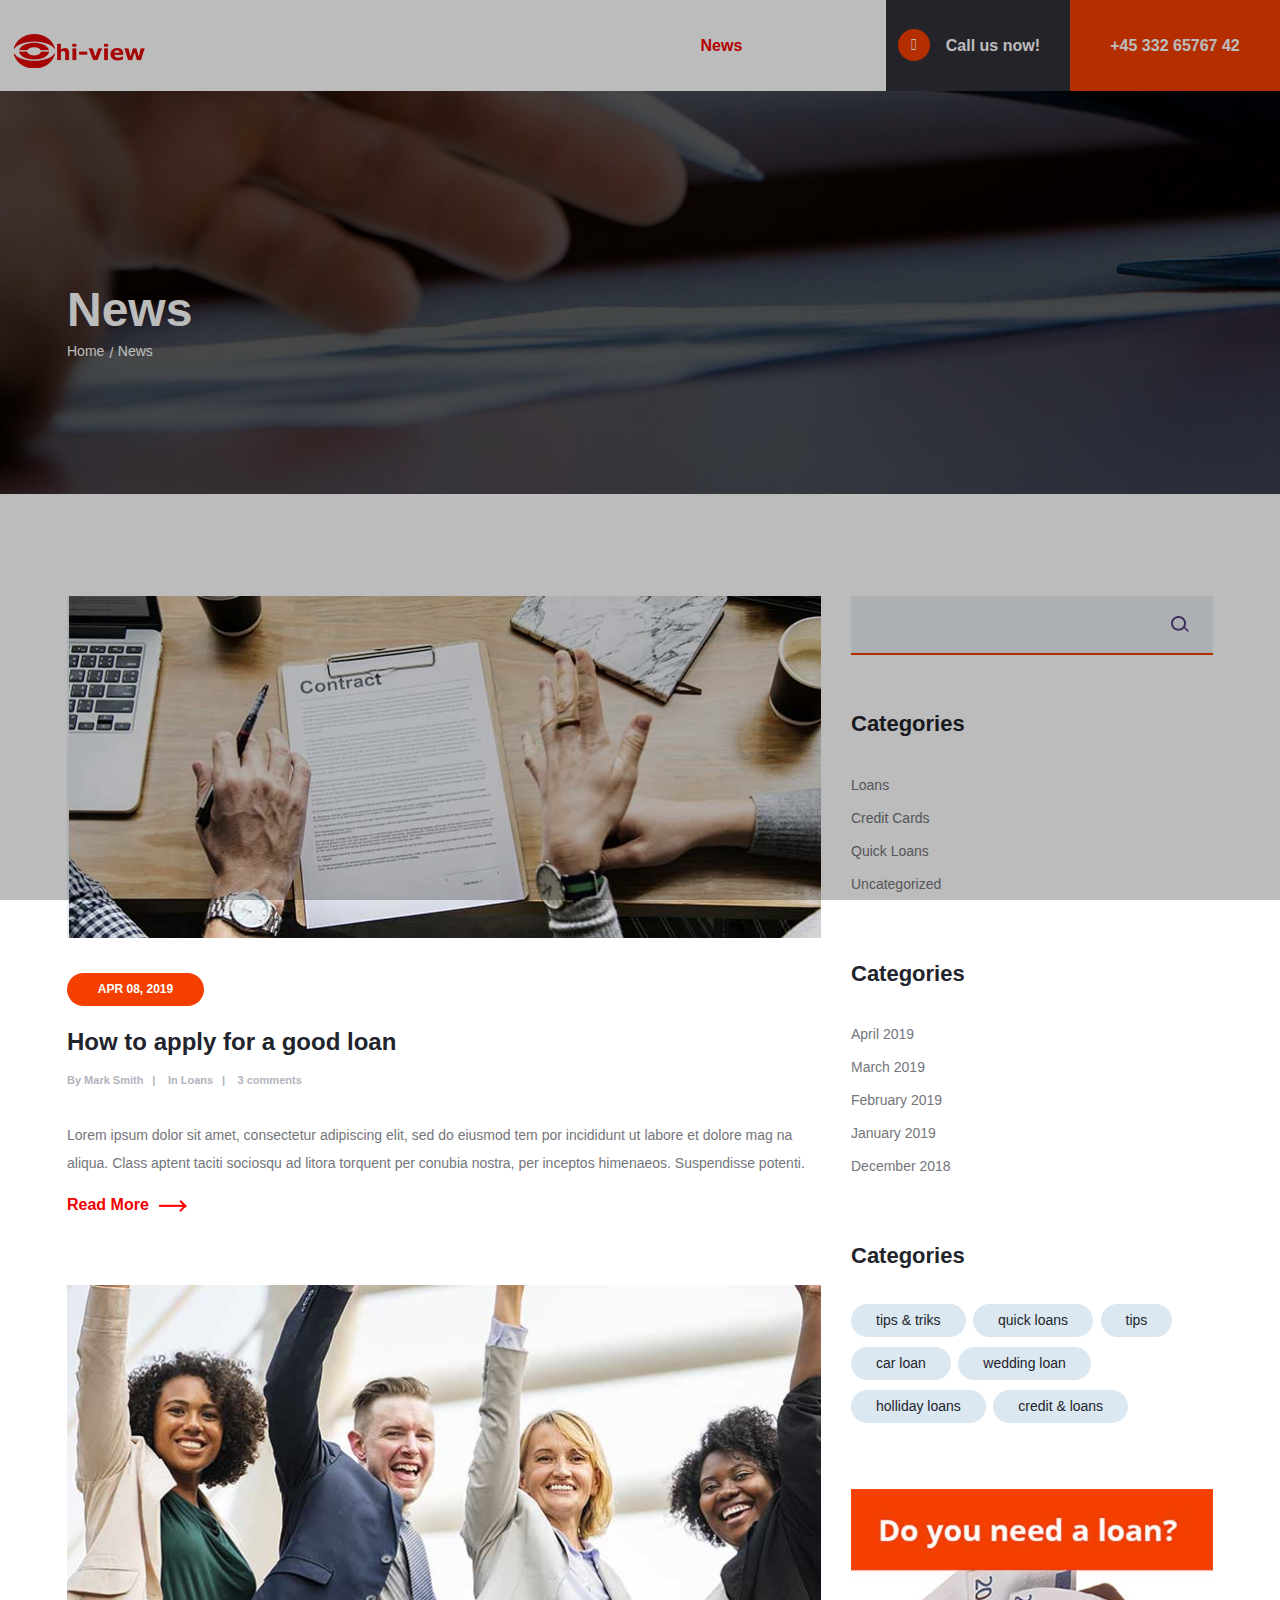
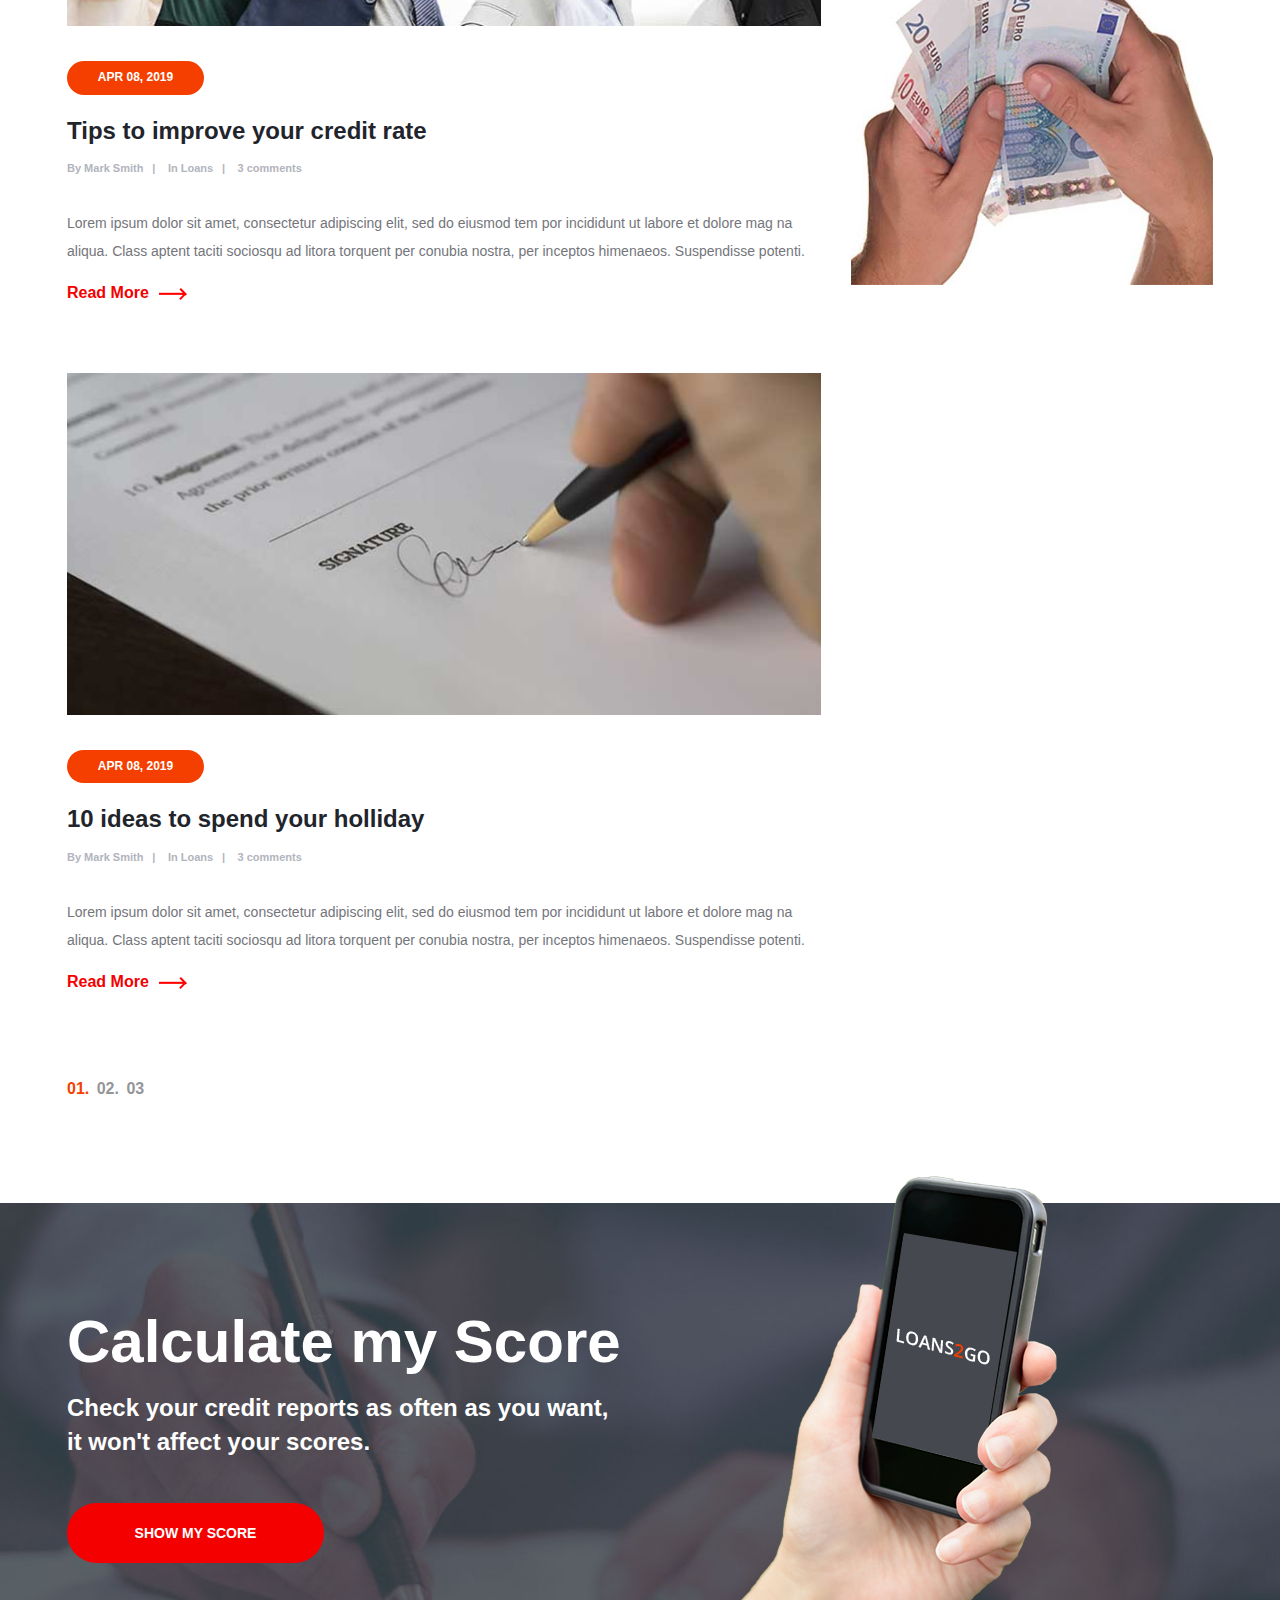
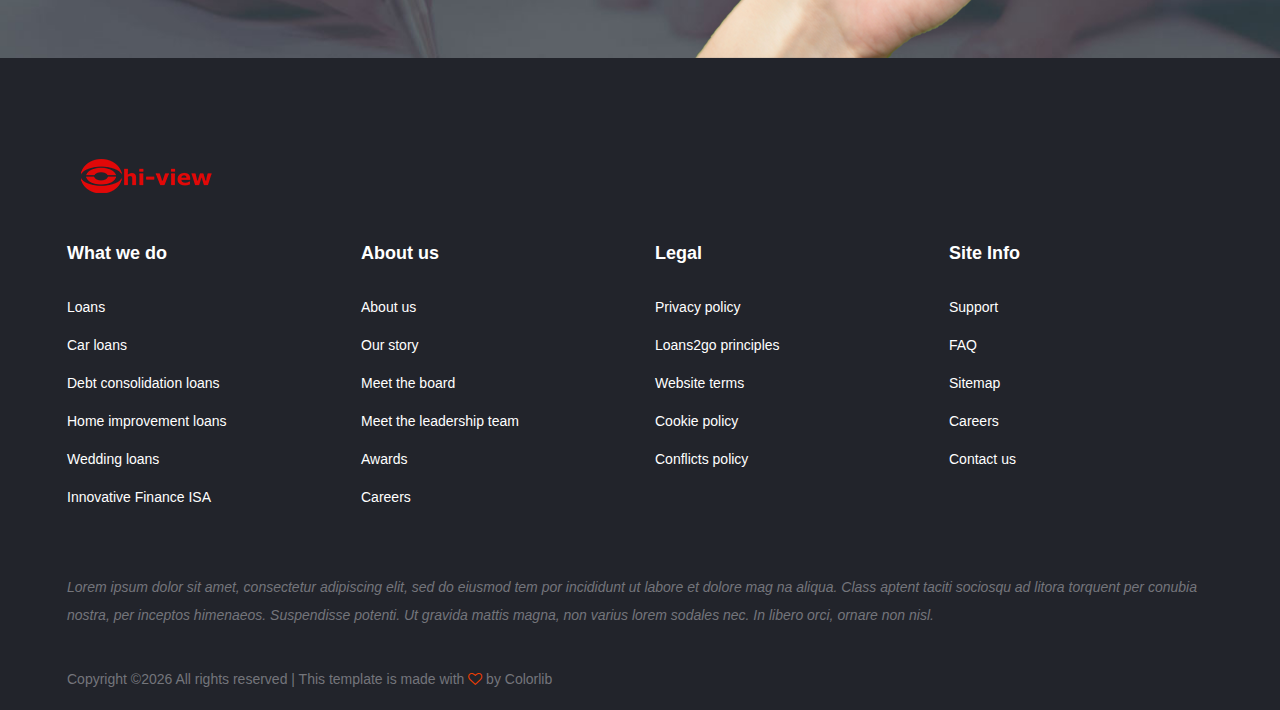
<file: news.html>
<!DOCTYPE html>
<html lang="zxx">
<head>
	<title>LOANS2GO | Loans HTML Template</title>
	<meta charset="UTF-8">
	<meta name="description" content="loans HTML Template">
	<meta name="keywords" content="loans, html">
	<meta name="viewport" content="width=device-width, initial-scale=1.0">
	
	<!-- Favicon -->
	<link href="img/favicon.ico" rel="shortcut icon"/>

	<!-- Google font -->
	<link href="https://fonts.googleapis.com/css?family=Open+Sans:300,300i,400,400i,600,600i,700,700i,800,800i&display=swap" rel="stylesheet">
 
	<!-- Stylesheets -->
	<link rel="stylesheet" href="css/bootstrap.min.css"/>
	<link rel="stylesheet" href="css/font-awesome.min.css"/>
	<link rel="stylesheet" href="css/owl.carousel.min.css"/>
	<link rel="stylesheet" href="css/flaticon.css"/>
	<link rel="stylesheet" href="css/slicknav.min.css"/>

	<!-- Main Stylesheets -->
	<link rel="stylesheet" href="css/style.css"/>


	<!--[if lt IE 9]>
		<script src="https://oss.maxcdn.com/html5shiv/3.7.2/html5shiv.min.js"></script>
		<script src="https://oss.maxcdn.com/respond/1.4.2/respond.min.js"></script>
	<![endif]-->

</head>
<body>
	<!-- Page Preloder -->
	<div id="preloder">
		<div class="loader"></div>
	</div>

	<!-- Header Section -->
	<header class="header-section">
		<a href="index.html" class="site-logo">
			<img src="img/logo.png" alt="">
		</a>
		<nav class="header-nav">
			<ul class="main-menu">
				<li><a href="index.html">Home</a></li>
				<li><a href="about-us.html">About Us</a></li>
				<li><a href="#">Pages</a>
					<ul class="sub-menu">
						<li><a href="about-us.html">About Us</a></li>
						<li><a href="loans.html">Loans</a></li>
						<li><a href="elements.html">elements</a></li>
					</ul>
				</li>
				<li><a href="news.html" class="active">News</a></li>
				<li><a href="contact.html">Contact</a></li>
			</ul>
			<div class="header-right">
				<a href="#" class="hr-btn"><i class="flaticon-029-telephone-1"></i>Call us now! </a>
				<div class="hr-btn hr-btn-2">+45 332 65767 42</div>
			</div>
		</nav>
	</header>
	<!-- Header Section end -->

	<!-- Page top Section end -->
	<section class="page-top-section set-bg" data-setbg="img/page-top-bg/3.jpg">
		<div class="container">
			<h2>News</h2>
			<nav class="site-breadcrumb">
				<a class="sb-item" href="#">Home</a>
				<span class="sb-item active">News</span>
			</nav>
		</div>
	</section>
	<!-- Page top Section end -->

	<!-- Blog Section end -->
	<section class="blog-section spad">
		<div class="container">
			<div class="row">
				<div class="col-lg-8">
					<div class="blog-post">
						<img src="img/news/1.jpg" alt="">
						<div class="blog-date">Apr 08, 2019</div>
						<h2 class="blog-title">How to apply for a good loan</h2>
						<div class="blog-metas">
							<div class="blog-meta">By Mark Smith </div>
							<div class="blog-meta">In Loans</div>
							<div class="blog-meta"> 3 comments</div>      
						</div>
						<p>Lorem ipsum dolor sit amet, consectetur adipiscing elit, sed do eiusmod tem por incididunt ut labore et dolore mag na aliqua.  Class aptent taciti sociosqu ad litora torquent per conubia nostra, per inceptos himenaeos. Suspendisse potenti.</p>
						<a href="#" class="readmore">Read More <img src="img/arrow.png" alt=""></a>
					</div>
					<div class="blog-post">
						<img src="img/news/2.jpg" alt="">
						<div class="blog-date">Apr 08, 2019</div>
						<h2 class="blog-title">Tips to improve your credit rate</h2>
						<div class="blog-metas">
							<div class="blog-meta">By Mark Smith </div>
							<div class="blog-meta">In Loans</div>
							<div class="blog-meta"> 3 comments</div>      
						</div>
						<p>Lorem ipsum dolor sit amet, consectetur adipiscing elit, sed do eiusmod tem por incididunt ut labore et dolore mag na aliqua.  Class aptent taciti sociosqu ad litora torquent per conubia nostra, per inceptos himenaeos. Suspendisse potenti.</p>
						<a href="#" class="readmore">Read More <img src="img/arrow.png" alt=""></a>
					</div>
					<div class="blog-post">
						<img src="img/news/3.jpg" alt="">
						<div class="blog-date">Apr 08, 2019</div>
						<h2 class="blog-title">10 ideas to spend your holliday </h2>
						<div class="blog-metas">
							<div class="blog-meta">By Mark Smith </div>
							<div class="blog-meta">In Loans</div>
							<div class="blog-meta"> 3 comments</div>      
						</div>
						<p>Lorem ipsum dolor sit amet, consectetur adipiscing elit, sed do eiusmod tem por incididunt ut labore et dolore mag na aliqua.  Class aptent taciti sociosqu ad litora torquent per conubia nostra, per inceptos himenaeos. Suspendisse potenti.</p>
						<a href="#" class="readmore">Read More <img src="img/arrow.png" alt=""></a>
					</div>
					<div class="site-pagination">
						<a href="#" class="active">01.</a>
						<a href="#">02.</a>
						<a href="#">03</a>
					</div>
				</div>
				<div class="col-lg-4 col-md-6 sidebar">
					<div class="sb-widget">
						<form class="search-form">
							<input type="text" placeholder="">
							<button><img src="img/search-icon.png" alt=""></button>
						</form>
					</div>
					<div class="sb-widget">
						<h2 class="sb-title">Categories</h2>
						<ul>
							<li><a href="#">Loans</a></li>
							<li><a href="#">Credit Cards</a></li>
							<li><a href="#">Quick Loans</a></li>
							<li><a href="#">Uncategorized</a></li>
						</ul>
					</div>
					<div class="sb-widget">
						<h2 class="sb-title">Categories</h2>
						<ul>
							<li><a href="#">April 2019</a></li>
							<li><a href="#">March 2019</a></li>
							<li><a href="#">February 2019</a></li>
							<li><a href="#">January 2019</a></li>
							<li><a href="#">December 2018</a></li>
						</ul>
					</div>
					<div class="sb-widget">
						<h2 class="sb-title">Categories</h2>
						<div class="tags">
							<a href="#">tips & triks</a>
							<a href="#">quick loans</a>
							<a href="#">tips</a>
							<a href="#">car loan</a>
							<a href="#">wedding loan</a>
							<a href="#">holliday loans</a>
							<a href="#">credit & loans</a>
						</div>
					</div>
					<div class="sb-widget">
						<a href="#" class="add">
							<img src="img/add.jpg" alt="">
						</a>
					</div>
				</div>
			</div>
		</div>
	</section>
	<!-- Blog Section end -->

	<!-- Score Section end -->
	<section class="score-section text-white set-bg" data-setbg="img/score-bg.jpg">
		<div class="container">
			<div class="row">
				<div class="col-xl-6 col-lg-8">
					<h2>Calculate my Score</h2>
					<h4>Check your credit reports as often as you want, it won't affect your scores.</h4>
					<a href="#" class="site-btn sb-big">show my score</a>
				</div>
			</div>
			<img src="img/hand.png" alt="" class="hand-img">
		</div>
	</section>
	<!-- Score Section end -->

	<!-- Footer Section -->
	<footer class="footer-section">
		<div class="container">
			<a href="index.html" class="footer-logo">
				<img src="img/logo.png" alt="">
			</a>
			<div class="row">
				<div class="col-lg-3 col-sm-6">
					<div class="footer-widget">
						<h2>What we do</h2>
						<ul>
							<li><a href="#">Loans</a></li>
							<li><a href="#">Car loans</a></li>
							<li><a href="#">Debt consolidation loans</a></li>
							<li><a href="#">Home improvement loans</a></li>
							<li><a href="#"> Wedding loans</a></li>
							<li><a href="#">Innovative Finance ISA</a></li>
						</ul>
					</div>
				</div>
				<div class="col-lg-3 col-sm-6">
					<div class="footer-widget">
						<h2>About us</h2>
						<ul>
							<li><a href="#">About us</a></li>
							<li><a href="#">Our story</a></li>
							<li><a href="#">Meet the board</a></li>
							<li><a href="#">Meet the leadership team</a></li>
							<li><a href="#">Awards</a></li>
							<li><a href="#">Careers</a></li>
						</ul>
					</div>
				</div>
				<div class="col-lg-3 col-sm-6">
					<div class="footer-widget">
						<h2>Legal</h2>
						<ul>
							<li><a href="#">Privacy policy</a></li>
							<li><a href="#">Loans2go principles</a></li>
							<li><a href="#">Website terms</a></li>
							<li><a href="#">Cookie policy</a></li>
							<li><a href="#">Conflicts policy</a></li>
						</ul>
					</div>
				</div>
				<div class="col-lg-3 col-sm-6">
					<div class="footer-widget">
						<h2>Site Info</h2>
						<ul>
							<li><a href="#">Support</a></li>
							<li><a href="#">FAQ</a></li>
							<li><a href="#">Sitemap</a></li>
							<li><a href="#">Careers</a></li>
							<li><a href="#">Contact us</a></li>
						</ul>
					</div>
				</div>
			</div>
			<p>Lorem ipsum dolor sit amet, consectetur adipiscing elit, sed do eiusmod tem por incididunt ut labore et dolore mag na aliqua.  Class aptent taciti sociosqu ad litora torquent per conubia nostra, per inceptos himenaeos. Suspendisse potenti. Ut gravida mattis magna, non varius lorem sodales nec. In libero orci, ornare non nisl.</p>
			<div class="copyright"><!-- Link back to Colorlib can't be removed. Template is licensed under CC BY 3.0. -->
Copyright &copy;<script>document.write(new Date().getFullYear());</script> All rights reserved | This template is made with <i class="fa fa-heart-o" aria-hidden="true"></i> by <a href="https://colorlib.com" target="_blank">Colorlib</a>
<!-- Link back to Colorlib can't be removed. Template is licensed under CC BY 3.0. --></div>
		</div>
	</footer>
	<!-- Footer Section end -->
	
	<!--====== Javascripts & Jquery ======-->
	<script src="js/jquery-3.2.1.min.js"></script>
	<script src="js/bootstrap.min.js"></script>
	<script src="js/jquery.slicknav.min.js"></script>
	<script src="js/owl.carousel.min.js"></script>
	<script src="js/jquery-ui.min.js"></script>
	<script src="js/main.js"></script>

	

	</body>
</html>
</file>
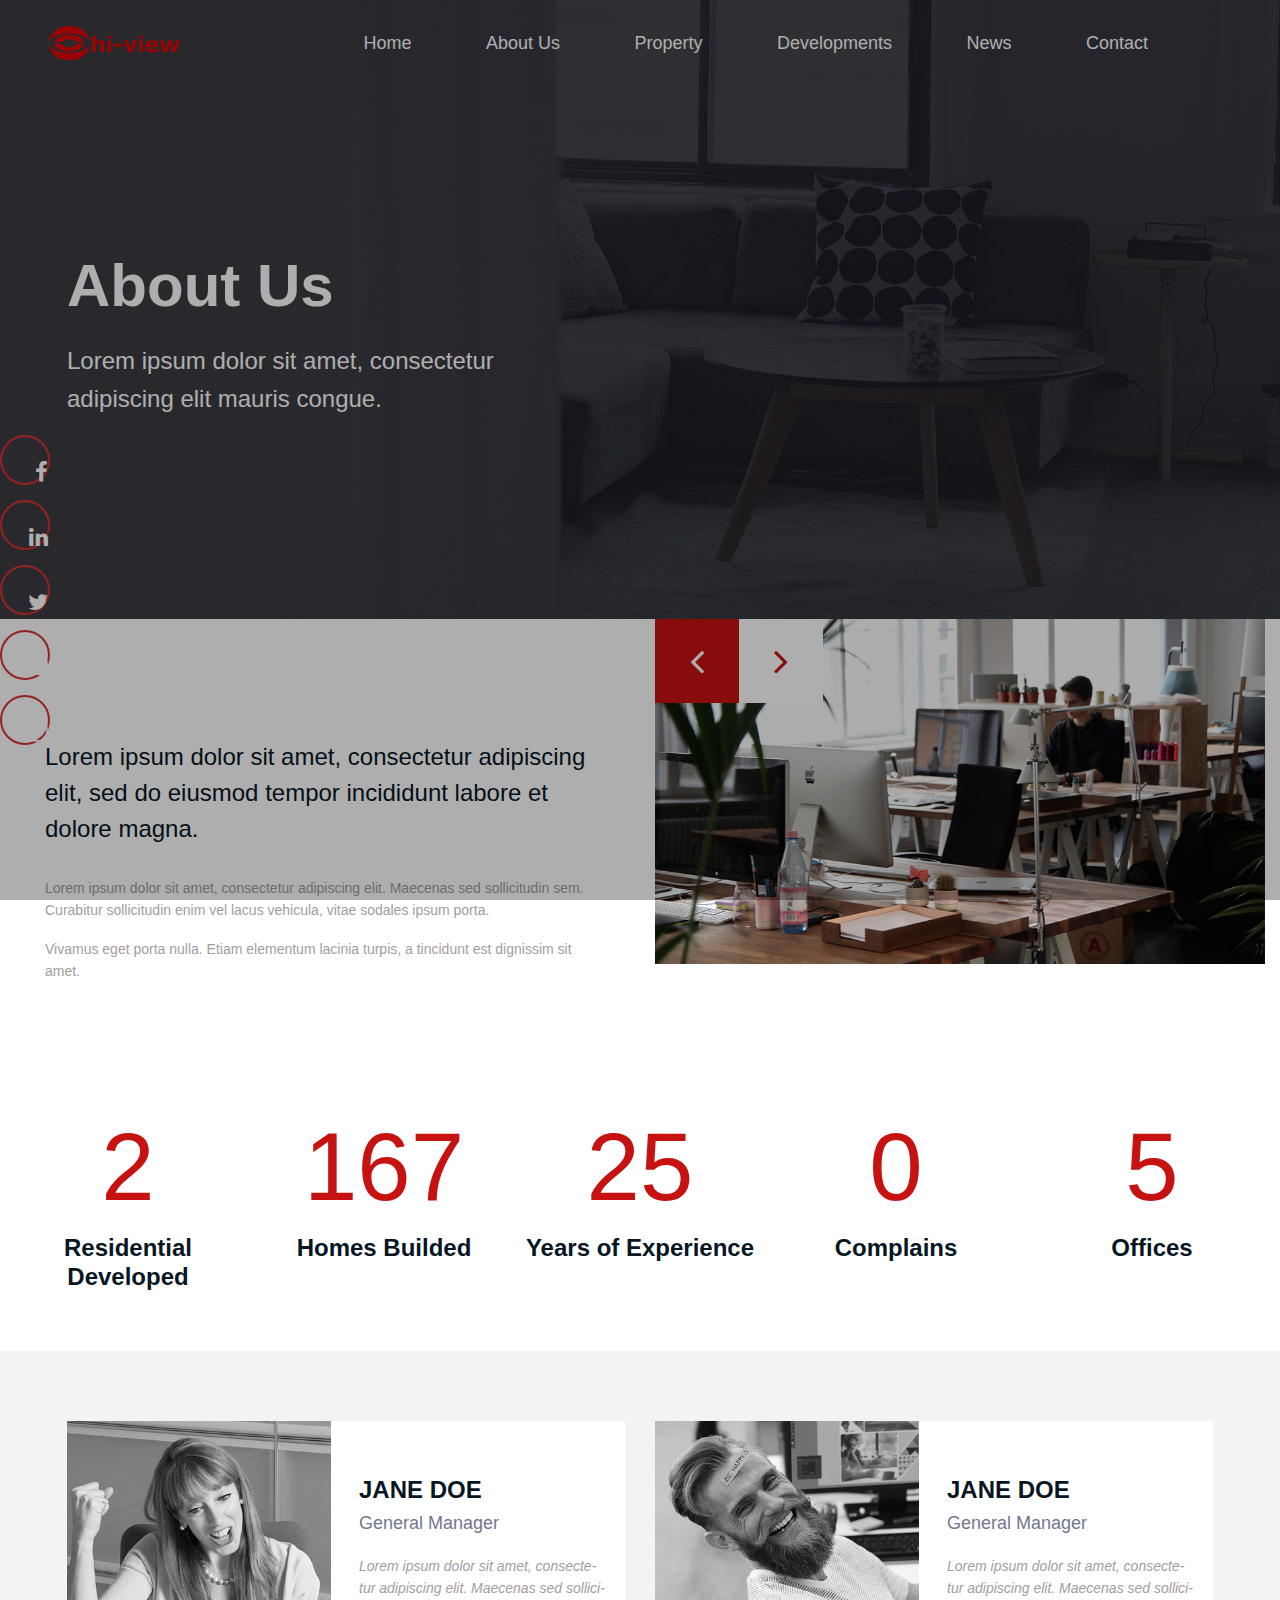
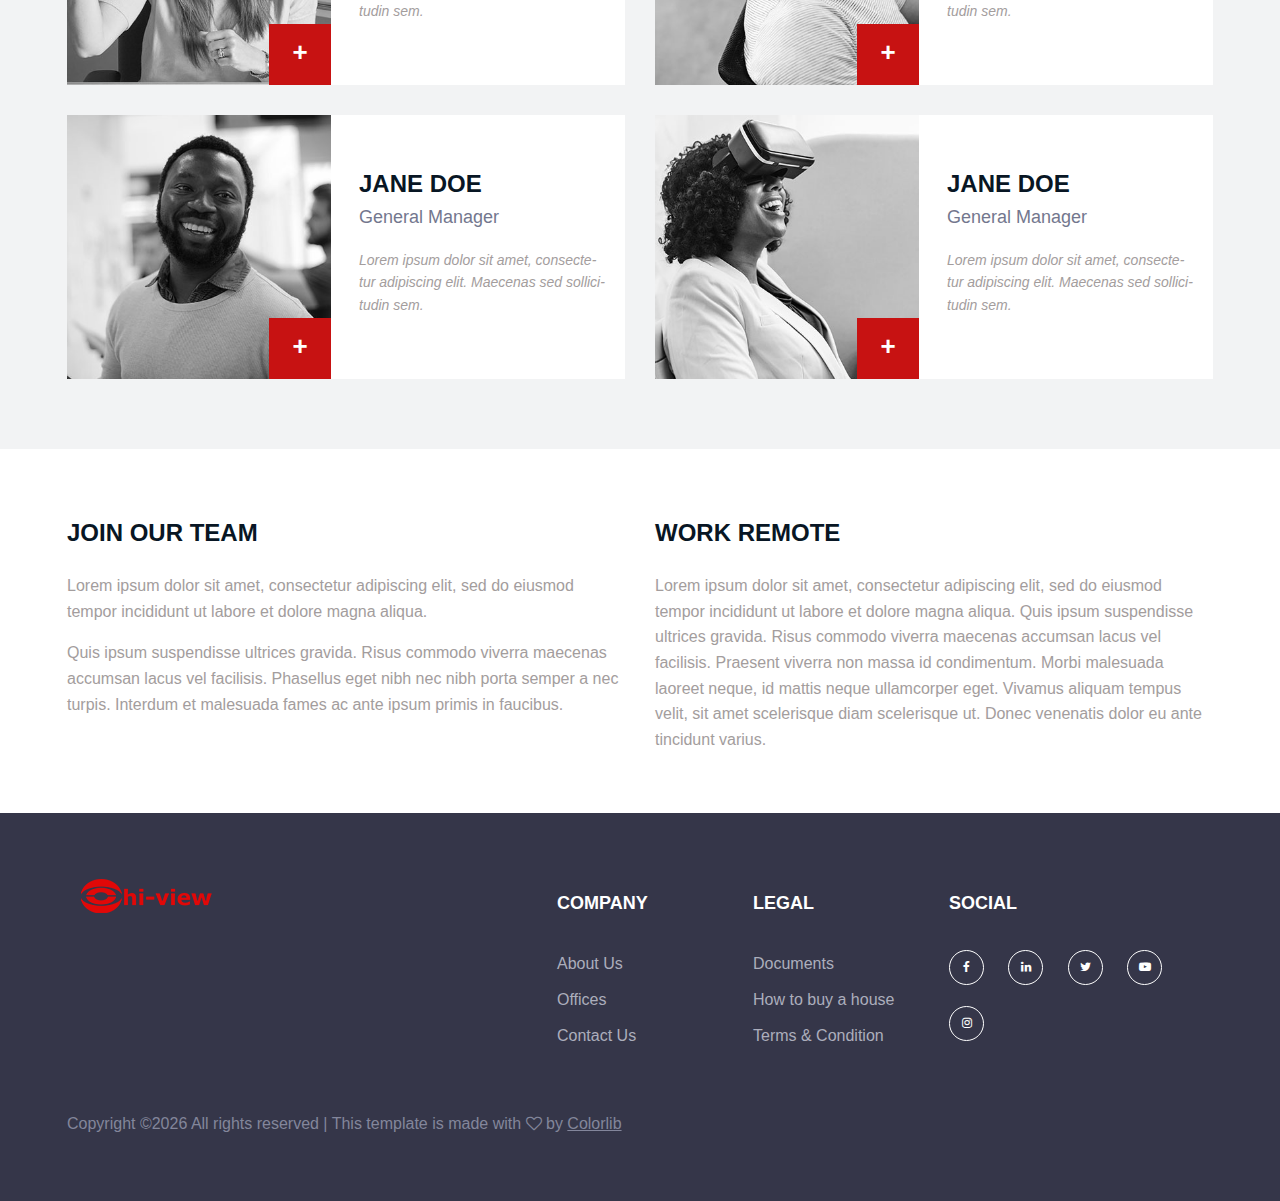
<file: promo/about.html>
<!DOCTYPE html>
<html lang="zxx">
<head>
	<title>Real Estate | HTML Template</title>
	<meta charset="UTF-8">
	<meta name="description" content="Real estate html template">
	<meta name="keywords" content="real estate, html">
	<meta name="viewport" content="width=device-width, initial-scale=1.0">
	
	<!-- Favicon -->
	<link href="img/favicon.ico" rel="shortcut icon"/>

	<!-- Google font -->
	<link href="https://fonts.googleapis.com/css?family=Sarabun:300,300i,400,400i,500,500i,600,600i,700,700i&display=swap" rel="stylesheet">

	<!-- Stylesheets -->
	<link rel="stylesheet" href="css/bootstrap.min.css"/>
	<link rel="stylesheet" href="css/font-awesome.min.css"/>
	<link rel="stylesheet" href="css/flaticon.css"/>
	<link rel="stylesheet" href="css/magnific-popup.css"/>
	<link rel="stylesheet" href="css/owl.carousel.min.css"/>

	<!-- Main Stylesheets -->
	<link rel="stylesheet" href="css/style.css"/>


	<!--[if lt IE 9]>
		<script src="https://oss.maxcdn.com/html5shiv/3.7.2/html5shiv.min.js"></script>
		<script src="https://oss.maxcdn.com/respond/1.4.2/respond.min.js"></script>
	<![endif]-->

</head>
<body>
	<!-- Page Preloder -->
	<div id="preloder">
		<div class="loader"></div>
	</div>
	
	<!-- Header section -->
	<header class="header-section">
		<!-- logo -->
		<a href="index.html" class="site-logo">
			<img src="img/logo.png" alt="">
		</a>
		<div class="nav-switch">
			<i class="fa fa-bars"></i>
		</div>
		<div class="container">
			<ul class="main-menu">
				<li><a href="index.html">Home</a></li>
				<li><a href="about.html">About Us</a></li>
				<li><a href="property.html">Property</a></li>
				<li><a href="developments.html">Developments</a></li>
				<li><a href="blog.html">News</a></li>
				<li><a href="contact.html">Contact</a></li>
			</ul>
		</div>
	</header>
	<!-- Header section end -->
	
	<!-- Page top section -->
	<section class="page-top-section set-bg" data-setbg="img/page-top-bg/1.jpg">
		<div class="container">
			<div class="row">
				<div class="col-lg-5">
					<div class="page-top-text text-white">
						<h2>About Us</h2>
						<p>Lorem ipsum dolor sit amet, consectetur adipiscing elit mauris congue.</p>
					</div>
				</div>
			</div>
		</div>
		<div class="hero-social-warp">
				<div class="hero-social">
					<a href=""><i class="fa fa-facebook"></i></a>
					<a href=""><i class="fa fa-linkedin"></i></a>
					<a href=""><i class="fa fa-twitter"></i></a>
					<a href=""><i class="fa fa-youtube-play"></i></a>
					<a href=""><i class="fa fa-instagram"></i></a>
				</div>
			</div>
	</section>
	<!-- Page top section end -->

	<!-- About section -->
	<section class="about-section">
		<div class="container-fluid">
			<div class="row">
				<div class="col-lg-6">
					<div class="about-text">
						<h4>Lorem ipsum dolor sit amet, consectetur adipiscing elit, sed do eiusmod tempor incididunt labore et dolore magna.</h4>
						<p>Lorem ipsum dolor sit amet, consectetur adipiscing elit. Maecenas sed sollicitudin sem. Curabitur sollicitudin enim vel lacus vehicula, vitae sodales ipsum porta.</p>
						<p>Vivamus eget porta nulla. Etiam elementum lacinia turpis, a tincidunt est dignissim sit amet.</p>
					</div>
				</div>
				<div class="col-lg-6">
					<div class="about-slider owl-carousel">
						<img src="img/about/1.jpg" alt="">
						<img src="img/about/1.jpg" alt="">
					</div>
				</div>
			</div>
		</div>
	</section>
	<!-- About section end -->
	
	<!-- Milestone section end -->
	<section class="milestone-section">
		<div class="milestone-warp">
			<div class="milestone">
				<h2>2</h2>
				<h4>Residential  Developed</h4>
			</div>
			<div class="milestone">
				<h2>167</h2>
				<h4>Homes Builded</h4>
			</div>
			<div class="milestone">
				<h2>25</h2>
				<h4>Years of Experience</h4>
			</div>
			<div class="milestone">
				<h2>0</h2>
				<h4>Complains</h4>
			</div>
			<div class="milestone">
				<h2>5</h2>
				<h4>Offices</h4>
			</div>
		</div>
	</section>
	<!-- Milestone section end -->


	<!-- Team section -->
	<section class="team-section">
		<div class="container">
			<div class="row">
				<div class="col-lg-6">
					<div class="team-member">
						<div class="member-pic">
							<img src="img/team/1.jpg" alt="">
							<a href="#" class="member-link">+</a>
						</div>
						<div class="member-info">
							<h4>JANE DOE</h4>
							<h5>General Manager</h5>
							<p>Lorem ipsum dolor sit amet, consecte-tur adipiscing elit. Maecenas sed sollici-tudin sem.</p>
						</div>
					</div>
				</div>
				<div class="col-lg-6">
					<div class="team-member">
						<div class="member-pic">
							<img src="img/team/2.jpg" alt="">
							<a href="#" class="member-link">+</a>
						</div>
						<div class="member-info">
							<h4>JANE DOE</h4>
							<h5>General Manager</h5>
							<p>Lorem ipsum dolor sit amet, consecte-tur adipiscing elit. Maecenas sed sollici-tudin sem.</p>
						</div>
					</div>
				</div>
				<div class="col-lg-6">
					<div class="team-member">
						<div class="member-pic">
							<img src="img/team/3.jpg" alt="">
							<a href="#" class="member-link">+</a>
						</div>
						<div class="member-info">
							<h4>JANE DOE</h4>
							<h5>General Manager</h5>
							<p>Lorem ipsum dolor sit amet, consecte-tur adipiscing elit. Maecenas sed sollici-tudin sem.</p>
						</div>
					</div>
				</div>
				<div class="col-lg-6">
					<div class="team-member">
						<div class="member-pic">
							<img src="img/team/4.jpg" alt="">
							<a href="#" class="member-link">+</a>
						</div>
						<div class="member-info">
							<h4>JANE DOE</h4>
							<h5>General Manager</h5>
							<p>Lorem ipsum dolor sit amet, consecte-tur adipiscing elit. Maecenas sed sollici-tudin sem.</p>
						</div>
					</div>
				</div>
			</div>
		</div>
	</section>
	<!-- Team section end -->

	<!-- About box text -->
	<div class="about-text-box-warp spad">
		<div class="container">
			<div class="row">
				<div class="col-lg-6">
					<div class="design-text">
						<h4>JOIN OUR TEAM </h4>
						<p>Lorem ipsum dolor sit amet, consectetur adipiscing elit, sed do eiusmod tempor incididunt ut labore et dolore magna aliqua. </p>
						<p>Quis ipsum suspendisse ultrices gravida. Risus commodo viverra maecenas accumsan lacus vel facilisis. Phasellus eget nibh nec nibh porta semper a nec turpis. Interdum et malesuada fames ac ante ipsum primis in faucibus. </p>
					</div>
				</div>
				<div class="col-lg-6">
					<div class="design-text">
						<h4>WORK REMOTE</h4>
						<p>Lorem ipsum dolor sit amet, consectetur adipiscing elit, sed do eiusmod tempor incididunt ut labore et dolore magna aliqua. Quis ipsum suspendisse ultrices gravida. Risus commodo viverra maecenas accumsan lacus vel facilisis.  Praesent viverra non massa id condimentum. Morbi malesuada laoreet neque, id mattis neque ullamcorper eget. Vivamus aliquam tempus velit, sit amet scelerisque diam scelerisque ut. Donec venenatis dolor eu ante tincidunt varius. </p>
					</div>
				</div>
			</div>
		</div>
	</div>
	<!-- About box text end -->
	
	<!-- Footer section -->
	<footer class="footer-section">
			<div class="container">
				<div class="row">
					<div class="col-lg-5 col-md-2 col-sm-12">
						<div class="footer-widget">
							<img src="img/log-color.png" alt="">
						</div>
					</div>
					<div class="col-lg-2 col-md-3 col-sm-4">
						<div class="footer-widget">
							<h5>COMPANY</h5>
							<ul>
								<li><a href="">About Us</a></li>
								<li><a href="">Offices</a></li>
								<li><a href="">Contact Us</a></li>
							</ul>
						</div>
					</div>
					<div class="col-lg-2 col-md-3 col-sm-4">
						<div class="footer-widget">
							<h5>LEGAL</h5>
							<ul>
								<li><a href="">Documents</a></li>
								<li><a href="">How to buy a house</a></li>
								<li><a href="">Terms & Condition</a></li>
							</ul>
						</div>
					</div>
					<div class="col-lg-3 col-md-4 col-sm-4">
						<div class="footer-widget">
							<h5>SOCIAL</h5>
							<div class="footer-social">
								<a href=""><i class="fa fa-facebook"></i></a>
								<a href=""><i class="fa fa-linkedin"></i></a>
								<a href=""><i class="fa fa-twitter"></i></a>
								<a href=""><i class="fa fa-youtube-play"></i></a>
								<a href=""><i class="fa fa-instagram"></i></a>
							</div>
						</div>
					</div>
				</div>
				<div class="copyright"><!-- Link back to Colorlib can't be removed. Template is licensed under CC BY 3.0. -->
Copyright &copy;<script>document.write(new Date().getFullYear());</script> All rights reserved | This template is made with <i class="fa fa-heart-o" aria-hidden="true"></i> by <a href="https://colorlib.com" target="_blank">Colorlib</a>
<!-- Link back to Colorlib can't be removed. Template is licensed under CC BY 3.0. --></div>
			</div>
		</footer>
		<!-- Footer section end-->
		
		<!--====== Javascripts & Jquery ======-->
		<script src="js/jquery-3.2.1.min.js"></script>
		<script src="js/bootstrap.min.js"></script>
		<script src="js/owl.carousel.min.js"></script>
		<script src="js/jquery.magnific-popup.min.js"></script>
		<script src="js/main.js"></script>
	</body>
</html>
</file>
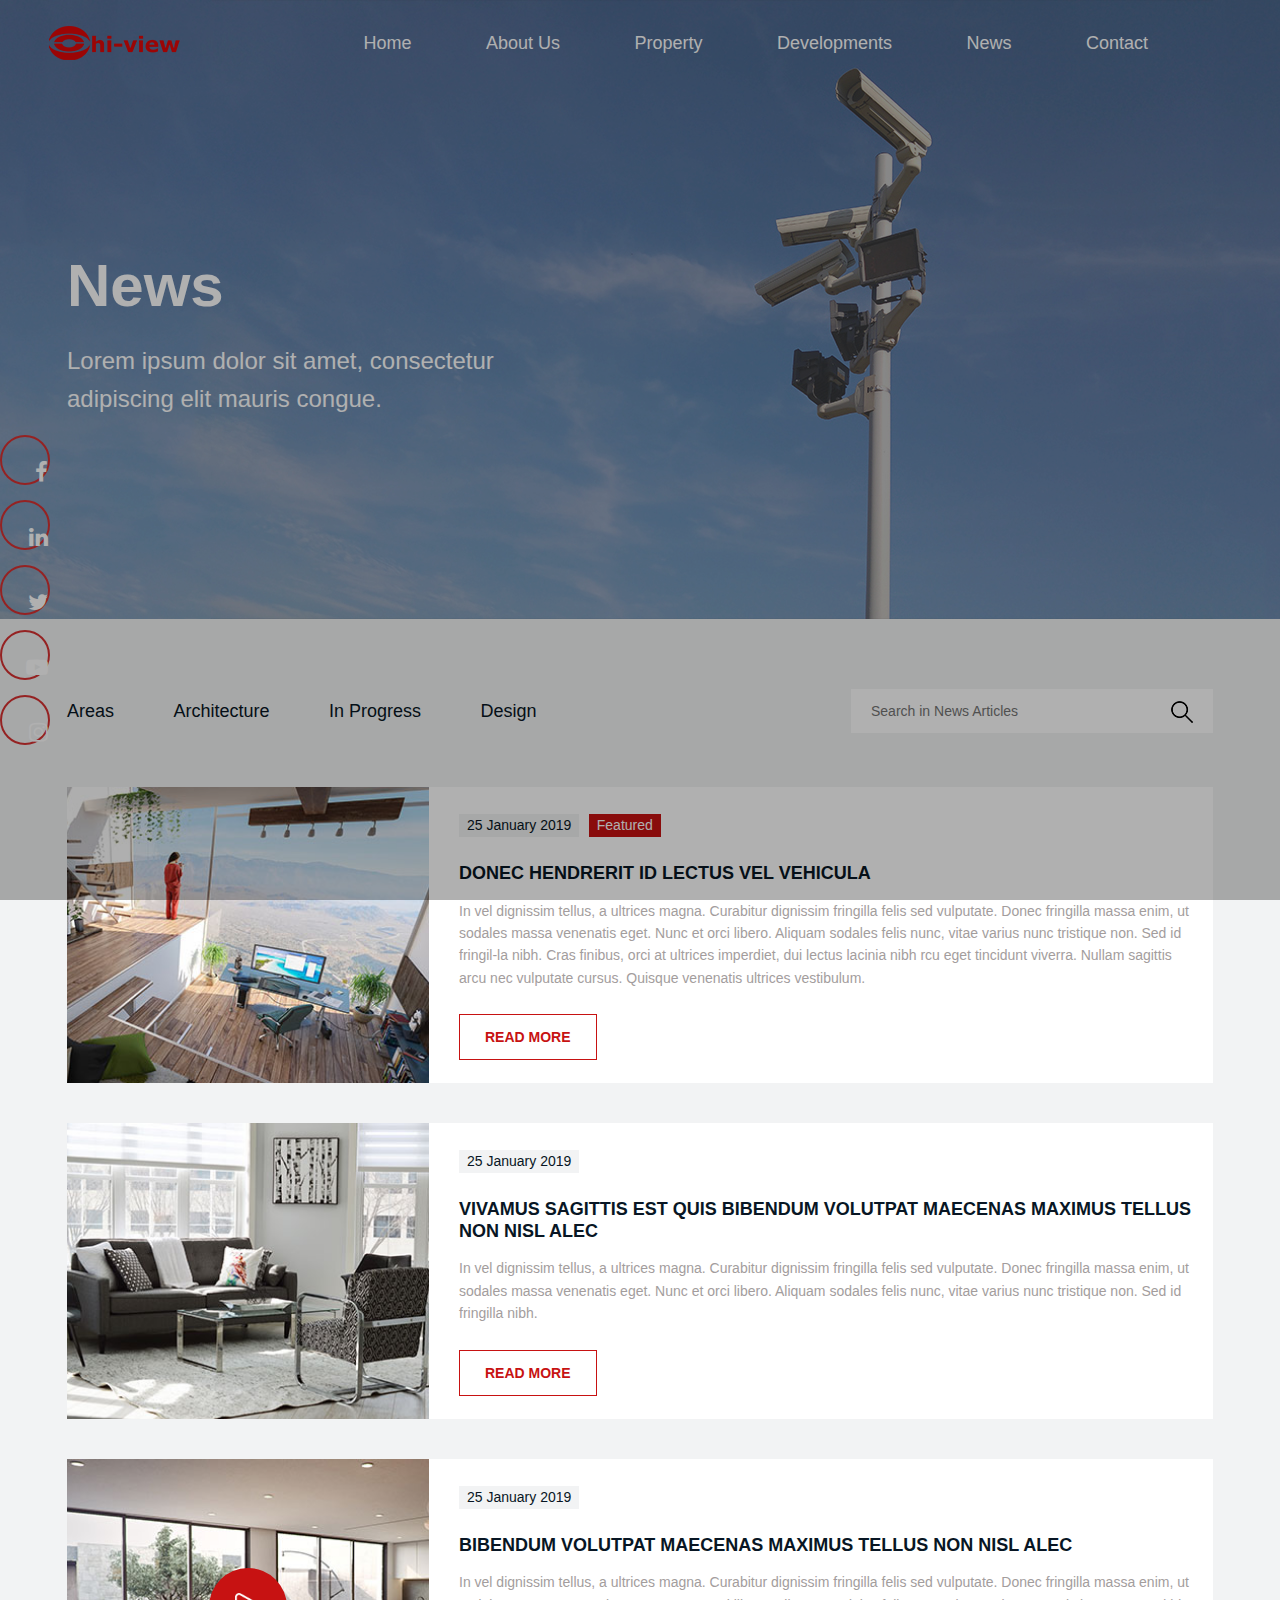
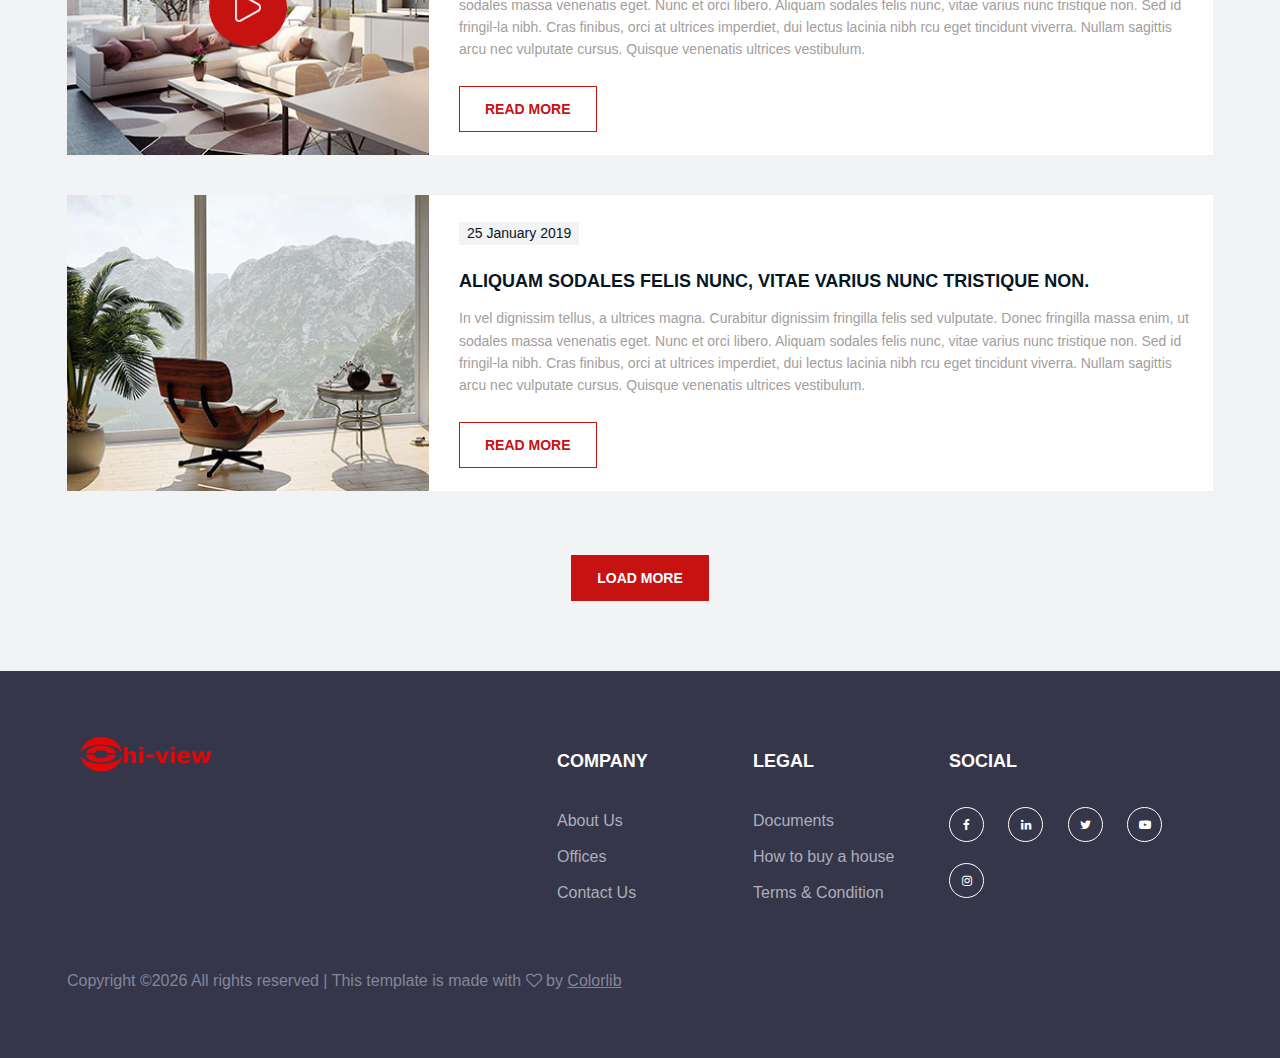
<file: promo/blog.html>
<!DOCTYPE html>
<html lang="zxx">
<head>
	<title>Real Estate | HTML Template</title>
	<meta charset="UTF-8">
	<meta name="description" content="Real estate html template">
	<meta name="keywords" content="real estate, html">
	<meta name="viewport" content="width=device-width, initial-scale=1.0">
	
	<!-- Favicon -->
	<link href="img/favicon.ico" rel="shortcut icon"/>

	<!-- Google font -->
	<link href="https://fonts.googleapis.com/css?family=Sarabun:300,300i,400,400i,500,500i,600,600i,700,700i&display=swap" rel="stylesheet">

	<!-- Stylesheets -->
	<link rel="stylesheet" href="css/bootstrap.min.css"/>
	<link rel="stylesheet" href="css/font-awesome.min.css"/>
	<link rel="stylesheet" href="css/flaticon.css"/>
	<link rel="stylesheet" href="css/magnific-popup.css"/>
	<link rel="stylesheet" href="css/owl.carousel.min.css"/>

	<!-- Main Stylesheets -->
	<link rel="stylesheet" href="css/style.css"/>


	<!--[if lt IE 9]>
		<script src="https://oss.maxcdn.com/html5shiv/3.7.2/html5shiv.min.js"></script>
		<script src="https://oss.maxcdn.com/respond/1.4.2/respond.min.js"></script>
	<![endif]-->

</head>
<body>
	<!-- Page Preloder -->
	<div id="preloder">
		<div class="loader"></div>
	</div>
	
	<!-- Header section -->
	<header class="header-section">
		<!-- logo -->
		<a href="index.html" class="site-logo">
			<img src="img/logo.png" alt="">
		</a>
		<div class="nav-switch">
			<i class="fa fa-bars"></i>
		</div>
		<div class="container">
			<ul class="main-menu">
				<li><a href="index.html">Home</a></li>
				<li><a href="about.html">About Us</a></li>
				<li><a href="property.html">Property</a></li>
				<li><a href="developments.html">Developments</a></li>
				<li><a href="blog.html">News</a></li>
				<li><a href="contact.html">Contact</a></li>
			</ul>
		</div>
	</header>
	<!-- Header section end -->
	
	<!-- Page top section -->
	<section class="page-top-section set-bg" data-setbg="img/page-top-bg/3.jpg">
		<div class="container">
			<div class="row">
				<div class="col-lg-5">
					<div class="page-top-text text-white">
						<h2>News</h2>
						<p>Lorem ipsum dolor sit amet, consectetur adipiscing elit mauris congue.</p>
					</div>
				</div>
			</div>
		</div>
		<div class="hero-social-warp">
			<div class="hero-social">
				<a href=""><i class="fa fa-facebook"></i></a>
				<a href=""><i class="fa fa-linkedin"></i></a>
				<a href=""><i class="fa fa-twitter"></i></a>
				<a href=""><i class="fa fa-youtube-play"></i></a>
				<a href=""><i class="fa fa-instagram"></i></a>
			</div>
		</div>
	</section>
	<!-- Page top section end -->

	<!-- Blog section-->
	<section class="blog-section spad">
		<div class="container">
			<div class="row">
				<div class="col-lg-8">
					<div class="blog-categorise">
						<a href="">Areas</a>
						<a href="">Architecture</a>
						<a href="">In Progress</a>
						<a href="">Design</a>
					</div>
				</div>
				<div class="col-lg-4">
					<form class="blog-search">
						<input type="text" placeholder="Search in News Articles">
						<button><img src="img/search.png" alt=""></button>
					</form>
				</div>
			</div>
			<div class="blog-item">
				<div class="row">
					<div class="col-lg-4 col-md-5">
						<div class="blog-thumb set-bg" data-setbg="img/blog/1.jpg"></div>
					</div>
					<div class="col-lg-8 col-md-7">
						<div class="blog-content">
							<div class="blog-date">25 January 2019</div>
							<div class="blog-note">Featured</div>
							<h2>Donec hendrerit id lectus vel vehicula</h2>
							<p>In vel dignissim tellus, a ultrices magna. Curabitur dignissim fringilla felis sed vulputate. Donec fringilla massa enim, ut sodales massa venenatis eget. Nunc et orci libero. Aliquam sodales felis nunc, vitae varius nunc tristique non. Sed id fringil-la nibh. Cras finibus, orci at ultrices imperdiet, dui lectus lacinia nibh rcu eget tincidunt viverra. Nullam sagittis arcu nec vulputate cursus. Quisque venenatis ultrices vestibulum. </p>
							<a href="#" class="site-btn">READ MORE</a>
						</div>
					</div>
				</div>
			</div>
			<div class="blog-item">
				<div class="row">
					<div class="col-lg-4 col-md-5">
						<div class="blog-thumb set-bg" data-setbg="img/blog/2.jpg"></div>
					</div>
					<div class="col-lg-8 col-md-7">
						<div class="blog-content">
							<div class="blog-date">25 January 2019</div>
							<h2>Vivamus sagittis est quis bibendum volutpat Maecenas maximus tellus non nisl alec</h2>
							<p>In vel dignissim tellus, a ultrices magna. Curabitur dignissim fringilla felis sed vulputate. Donec fringilla massa enim, ut sodales massa venenatis eget. Nunc et orci libero. Aliquam sodales felis nunc, vitae varius nunc tristique non. Sed id fringilla nibh. </p>
							<a href="#" class="site-btn">READ MORE</a>
						</div>
					</div>
				</div>
			</div>
			<div class="blog-item">
				<div class="row">
					<div class="col-lg-4 col-md-5">
						<div class="blog-thumb set-bg" data-setbg="img/blog/3.jpg">
							<a href="" class="play-btn"><img src="img/play-icon.png" alt=""></a>
						</div>
					</div>
					<div class="col-lg-8 col-md-7">
						<div class="blog-content">
							<div class="blog-date">25 January 2019</div>
							<h2>bibendum volutpat Maecenas maximus tellus non nisl alec</h2>
							<p>In vel dignissim tellus, a ultrices magna. Curabitur dignissim fringilla felis sed vulputate. Donec fringilla massa enim, ut sodales massa venenatis eget. Nunc et orci libero. Aliquam sodales felis nunc, vitae varius nunc tristique non. Sed id fringil-la nibh. Cras finibus, orci at ultrices imperdiet, dui lectus lacinia nibh rcu eget tincidunt viverra. Nullam sagittis arcu nec vulputate cursus. Quisque venenatis ultrices vestibulum. </p>
							<a href="#" class="site-btn">READ MORE</a>
						</div>
					</div>
				</div>
			</div>
			<div class="blog-item">
				<div class="row">
					<div class="col-lg-4 col-md-5">
						<div class="blog-thumb set-bg" data-setbg="img/blog/4.jpg"></div>
					</div>
					<div class="col-lg-8 col-md-7">
						<div class="blog-content">
							<div class="blog-date">25 January 2019</div>
							<h2>Aliquam sodales felis nunc, vitae varius nunc tristique non.</h2>
							<p>In vel dignissim tellus, a ultrices magna. Curabitur dignissim fringilla felis sed vulputate. Donec fringilla massa enim, ut sodales massa venenatis eget. Nunc et orci libero. Aliquam sodales felis nunc, vitae varius nunc tristique non. Sed id fringil-la nibh. Cras finibus, orci at ultrices imperdiet, dui lectus lacinia nibh rcu eget tincidunt viverra. Nullam sagittis arcu nec vulputate cursus. Quisque venenatis ultrices vestibulum. </p>
							<a href="#" class="site-btn">READ MORE</a>
						</div>
					</div>
				</div>
			</div>
			<div class="text-center pt-4">
				<button class="site-btn sb-solid">LOAD MORE</button>
			</div>
		</div>
	</section>
	<!-- Blog section end-->
	
	<!-- Footer section -->
	<footer class="footer-section">
		<div class="container">
			<div class="row">
				<div class="col-lg-5 col-md-2 col-sm-12">
					<div class="footer-widget">
						<img src="img/log-color.png" alt="">
					</div>
				</div>
				<div class="col-lg-2 col-md-3 col-sm-4">
					<div class="footer-widget">
						<h5>COMPANY</h5>
						<ul>
							<li><a href="">About Us</a></li>
							<li><a href="">Offices</a></li>
							<li><a href="">Contact Us</a></li>
						</ul>
					</div>
				</div>
				<div class="col-lg-2 col-md-3 col-sm-4">
					<div class="footer-widget">
						<h5>LEGAL</h5>
						<ul>
							<li><a href="">Documents</a></li>
							<li><a href="">How to buy a house</a></li>
							<li><a href="">Terms & Condition</a></li>
						</ul>
					</div>
				</div>
				<div class="col-lg-3 col-md-4 col-sm-4">
					<div class="footer-widget">
						<h5>SOCIAL</h5>
						<div class="footer-social">
							<a href=""><i class="fa fa-facebook"></i></a>
							<a href=""><i class="fa fa-linkedin"></i></a>
							<a href=""><i class="fa fa-twitter"></i></a>
							<a href=""><i class="fa fa-youtube-play"></i></a>
							<a href=""><i class="fa fa-instagram"></i></a>
						</div>
					</div>
				</div>
			</div>
			<div class="copyright"><!-- Link back to Colorlib can't be removed. Template is licensed under CC BY 3.0. -->
Copyright &copy;<script>document.write(new Date().getFullYear());</script> All rights reserved | This template is made with <i class="fa fa-heart-o" aria-hidden="true"></i> by <a href="https://colorlib.com" target="_blank">Colorlib</a>
<!-- Link back to Colorlib can't be removed. Template is licensed under CC BY 3.0. --></div>
		</div>
	</footer>
	<!-- Footer section end-->
	
	<!--====== Javascripts & Jquery ======-->
	<script src="js/jquery-3.2.1.min.js"></script>
	<script src="js/bootstrap.min.js"></script>
	<script src="js/owl.carousel.min.js"></script>
	<script src="js/jquery.magnific-popup.min.js"></script>
	<script src="js/main.js"></script>

	</body>
</html>
</file>
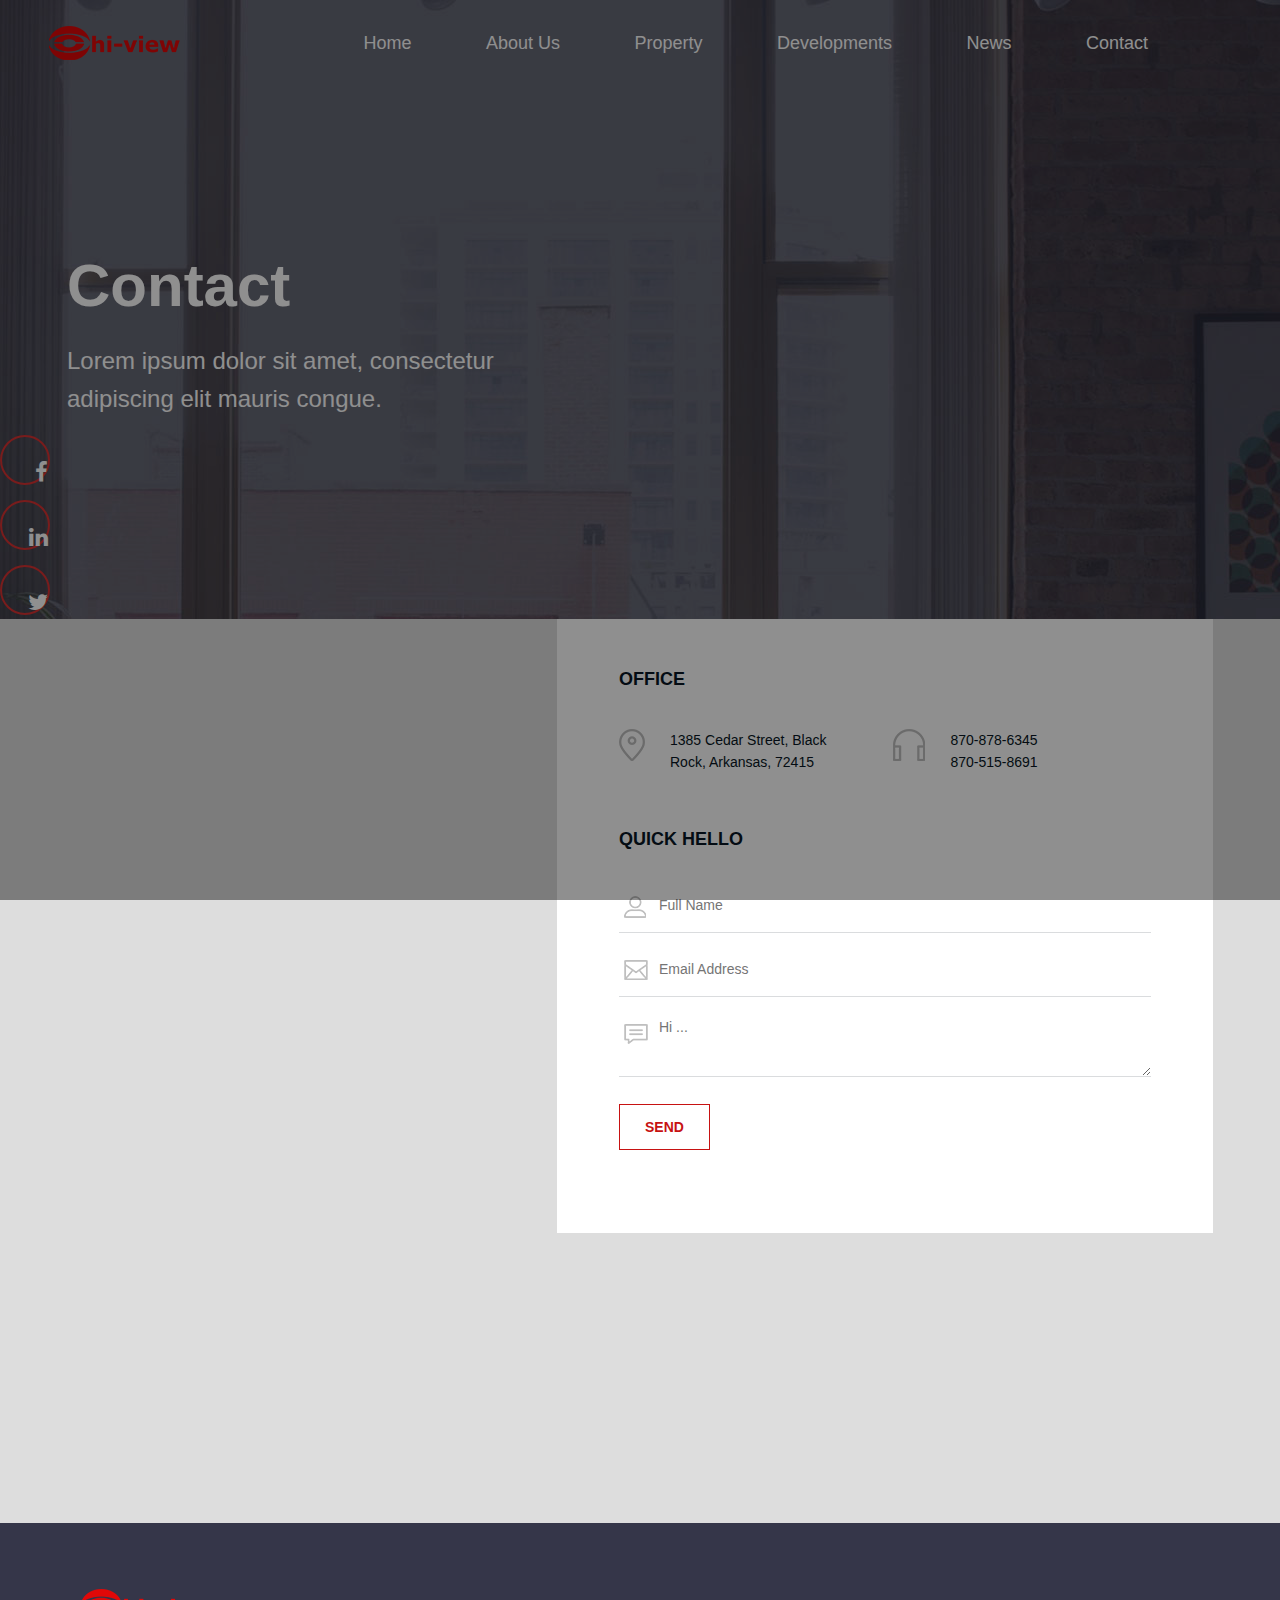
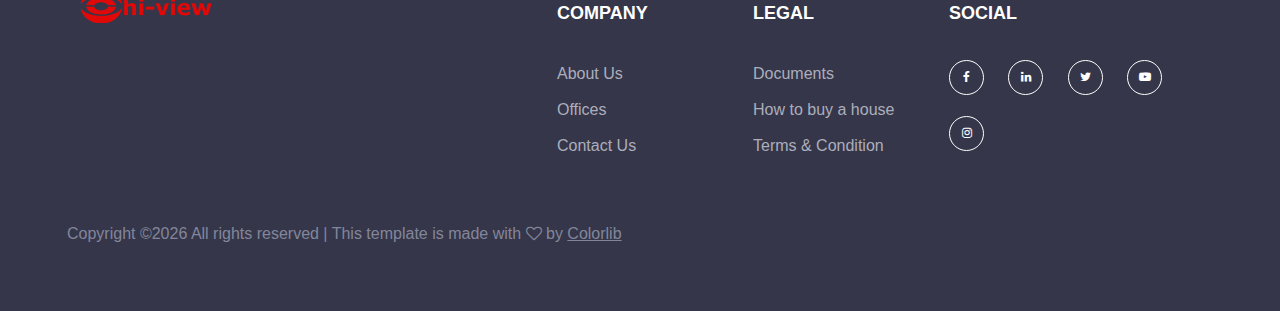
<file: promo/contact.html>
<!DOCTYPE html>
<html lang="zxx">
<head>
	<title>Real Estate | HTML Template</title>
	<meta charset="UTF-8">
	<meta name="description" content="Real estate html template">
	<meta name="keywords" content="real estate, html">
	<meta name="viewport" content="width=device-width, initial-scale=1.0">
	
	<!-- Favicon -->
	<link href="img/favicon.ico" rel="shortcut icon"/>

	<!-- Google font -->
	<link href="https://fonts.googleapis.com/css?family=Sarabun:300,300i,400,400i,500,500i,600,600i,700,700i&display=swap" rel="stylesheet">

	<!-- Stylesheets -->
	<link rel="stylesheet" href="css/bootstrap.min.css"/>
	<link rel="stylesheet" href="css/font-awesome.min.css"/>
	<link rel="stylesheet" href="css/flaticon.css"/>
	<link rel="stylesheet" href="css/magnific-popup.css"/>
	<link rel="stylesheet" href="css/owl.carousel.min.css"/>

	<!-- Main Stylesheets -->
	<link rel="stylesheet" href="css/style.css"/>


	<!--[if lt IE 9]>
		<script src="https://oss.maxcdn.com/html5shiv/3.7.2/html5shiv.min.js"></script>
		<script src="https://oss.maxcdn.com/respond/1.4.2/respond.min.js"></script>
	<![endif]-->

</head>
<body>
	<!-- Page Preloder -->
	<div id="preloder">
		<div class="loader"></div>
	</div>
	
	<!-- Header section -->
	<header class="header-section">
		<!-- logo -->
		<a href="index.html" class="site-logo">
			<img src="img/logo.png" alt="">
		</a>
		<div class="nav-switch">
			<i class="fa fa-bars"></i>
		</div>
		<div class="container">
			<ul class="main-menu">
				<li><a href="index.html">Home</a></li>
				<li><a href="about.html">About Us</a></li>
				<li><a href="property.html">Property</a></li>
				<li><a href="developments.html">Developments</a></li>
				<li><a href="blog.html">News</a></li>
				<li><a href="contact.html">Contact</a></li>
			</ul>
		</div>
	</header>
	<!-- Header section end -->
	
	<!-- Page top section -->
	<section class="page-top-section set-bg" data-setbg="img/page-top-bg/4.jpg">
		<div class="container">
			<div class="row">
				<div class="col-lg-5">
					<div class="page-top-text text-white">
						<h2>Contact</h2>
						<p>Lorem ipsum dolor sit amet, consectetur adipiscing elit mauris congue.</p>
					</div>
				</div>
			</div>
		</div>
		<div class="hero-social-warp">
			<div class="hero-social">
				<a href=""><i class="fa fa-facebook"></i></a>
				<a href=""><i class="fa fa-linkedin"></i></a>
				<a href=""><i class="fa fa-twitter"></i></a>
				<a href=""><i class="fa fa-youtube-play"></i></a>
				<a href=""><i class="fa fa-instagram"></i></a>
			</div>
		</div>
	</section>
	<!-- Page top section end -->

	<!-- Contact section-->
	<section class="contact-section">
		<div class="container">
			<div class="row">
				<div class="col-lg-7 offset-lg-5">
					<div class="contact-info-box">
						<h5 class="contact-title">OFFICE</h5>
						<div class="contact-info">
							<div class="ci-item">
								<img src="img/icons/location.png" class="ci-icon" alt="">
								<p>1385  Cedar Street, Black Rock, Arkansas, 72415</p>
							</div>
							<div class="ci-item">
								<img src="img/icons/headphone.png" class="ci-icon" alt="">
								<p>870-878-6345<br>870-515-8691</p>
							</div>
						</div>
						<h5 class="contact-title">QUICK HELLO</h5>
						<form class="contact-form">
							<div class="form-field">
								<img src="img/icons/profile.png" alt="" >
								<input type="text" placeholder="Full Name">
							</div>
							<div class="form-field">
								<img src="img/icons/envelope.png" alt="" >
								<input type="text" placeholder="Email Address">
							</div>
							<div class="form-field">
								<img src="img/icons/chat.png" alt="" >
								<textarea placeholder="Hi ..."></textarea>
							</div>
							<button class="site-btn">send</button>
						</form>
					</div>
				</div>
			</div>
		</div>
		<!-- Map -->
		<div class="map">
			<iframe src="https://www.google.com/maps/embed?pb=!1m18!1m12!1m3!1d693971.6621063045!2d-90.0912505103206!3d36.108831972894045!2m3!1f0!2f0!3f0!3m2!1i1024!2i768!4f13.1!3m3!1m2!1s0x87d6b1b4c412b29f%3A0x9b2d8c4447fe1c96!2sCedar+St%2C+Black+Rock%2C+AR+72415%2C+USA!5e0!3m2!1sen!2sbd!4v1565787762946!5m2!1sen!2sbd" style="border:0"></iframe>
		</div>
	</section>
	<!-- Contact section end-->

	<!-- Footer section -->
	<footer class="footer-section">
		<div class="container">
			<div class="row">
				<div class="col-lg-5 col-md-2 col-sm-12">
					<div class="footer-widget">
						<img src="img/log-color.png" alt="">
					</div>
				</div>
				<div class="col-lg-2 col-md-3 col-sm-4">
					<div class="footer-widget">
						<h5>COMPANY</h5>
						<ul>
							<li><a href="">About Us</a></li>
							<li><a href="">Offices</a></li>
							<li><a href="">Contact Us</a></li>
						</ul>
					</div>
				</div>
				<div class="col-lg-2 col-md-3 col-sm-4">
					<div class="footer-widget">
						<h5>LEGAL</h5>
						<ul>
							<li><a href="">Documents</a></li>
							<li><a href="">How to buy a house</a></li>
							<li><a href="">Terms & Condition</a></li>
						</ul>
					</div>
				</div>
				<div class="col-lg-3 col-md-4 col-sm-4">
					<div class="footer-widget">
						<h5>SOCIAL</h5>
						<div class="footer-social">
							<a href=""><i class="fa fa-facebook"></i></a>
							<a href=""><i class="fa fa-linkedin"></i></a>
							<a href=""><i class="fa fa-twitter"></i></a>
							<a href=""><i class="fa fa-youtube-play"></i></a>
							<a href=""><i class="fa fa-instagram"></i></a>
						</div>
					</div>
				</div>
			</div>
			<div class="copyright"><!-- Link back to Colorlib can't be removed. Template is licensed under CC BY 3.0. -->
Copyright &copy;<script>document.write(new Date().getFullYear());</script> All rights reserved | This template is made with <i class="fa fa-heart-o" aria-hidden="true"></i> by <a href="https://colorlib.com" target="_blank">Colorlib</a>
<!-- Link back to Colorlib can't be removed. Template is licensed under CC BY 3.0. --></div>
		</div>
	</footer>
	<!-- Footer section end-->
	
	<!--====== Javascripts & Jquery ======-->
	<script src="js/jquery-3.2.1.min.js"></script>
	<script src="js/bootstrap.min.js"></script>
	<script src="js/owl.carousel.min.js"></script>
	<script src="js/jquery.magnific-popup.min.js"></script>
	<script src="js/main.js"></script>

	</body>
</html>
</file>
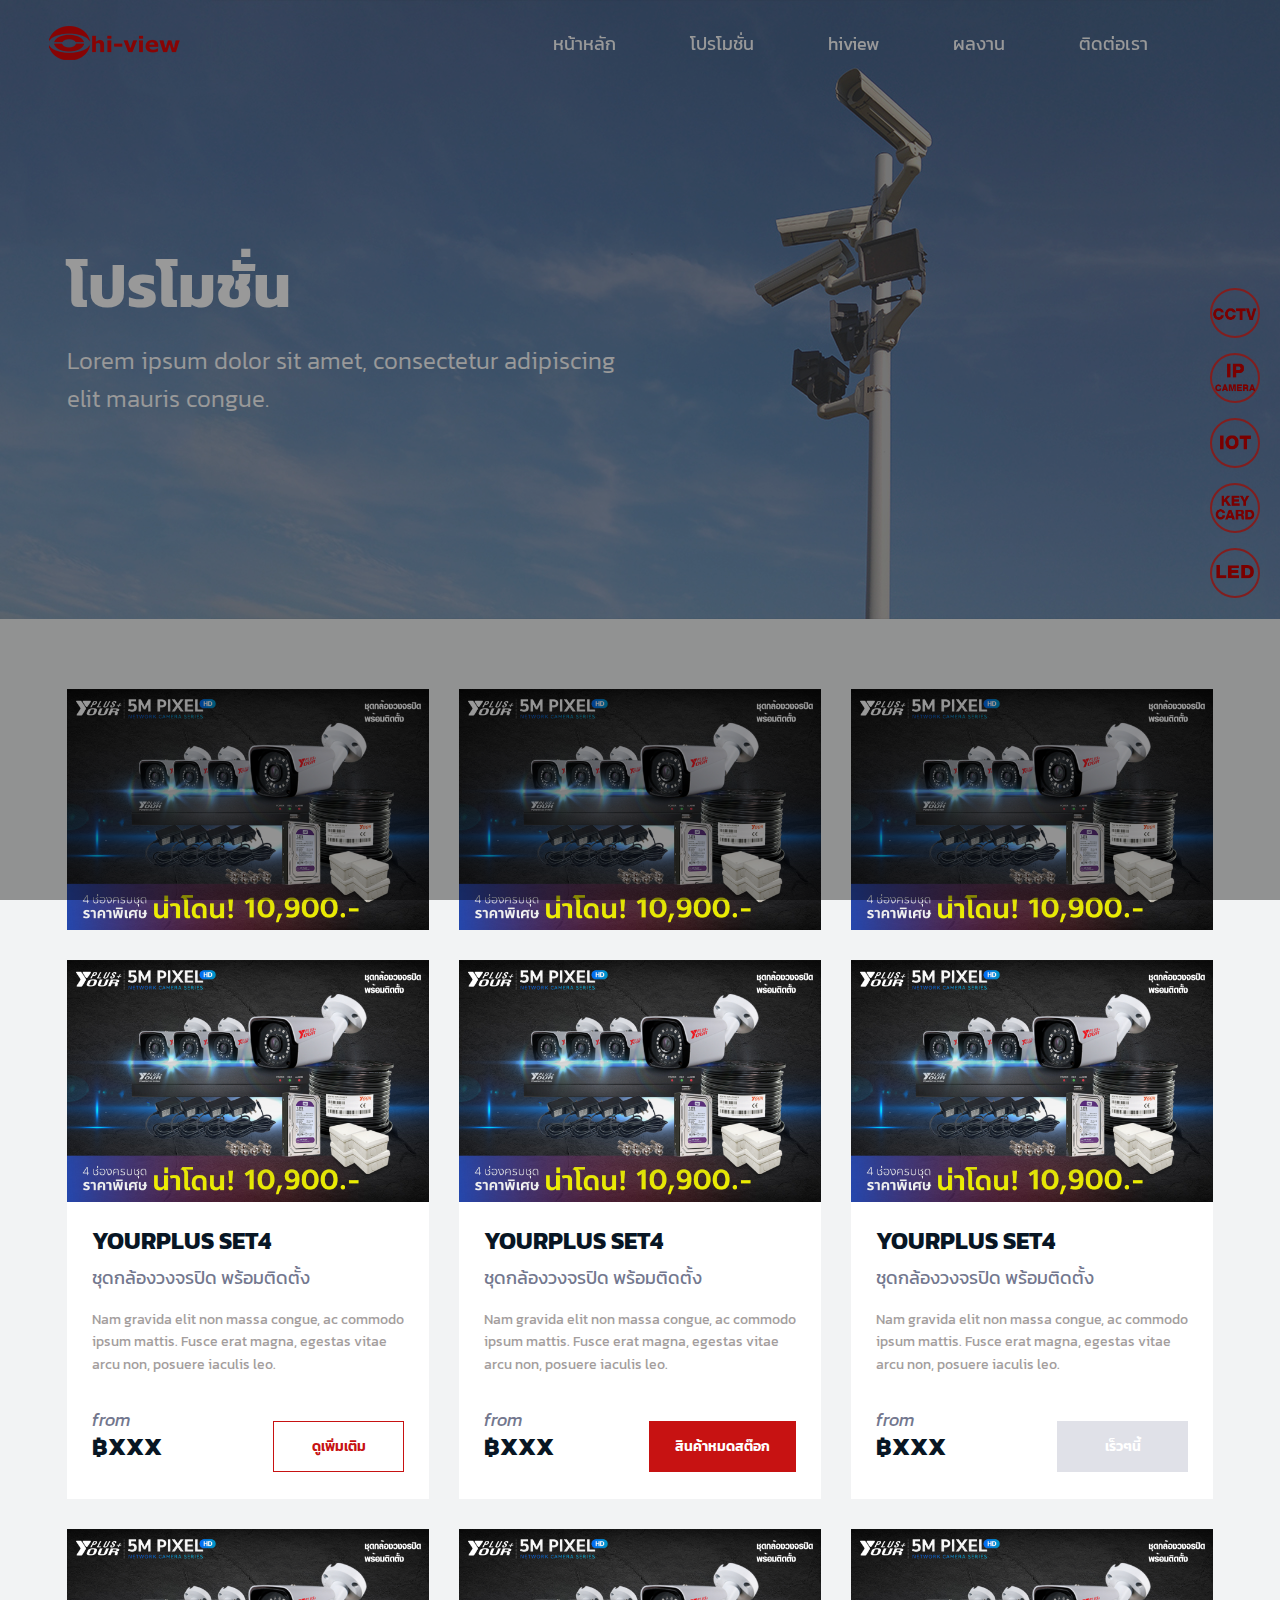
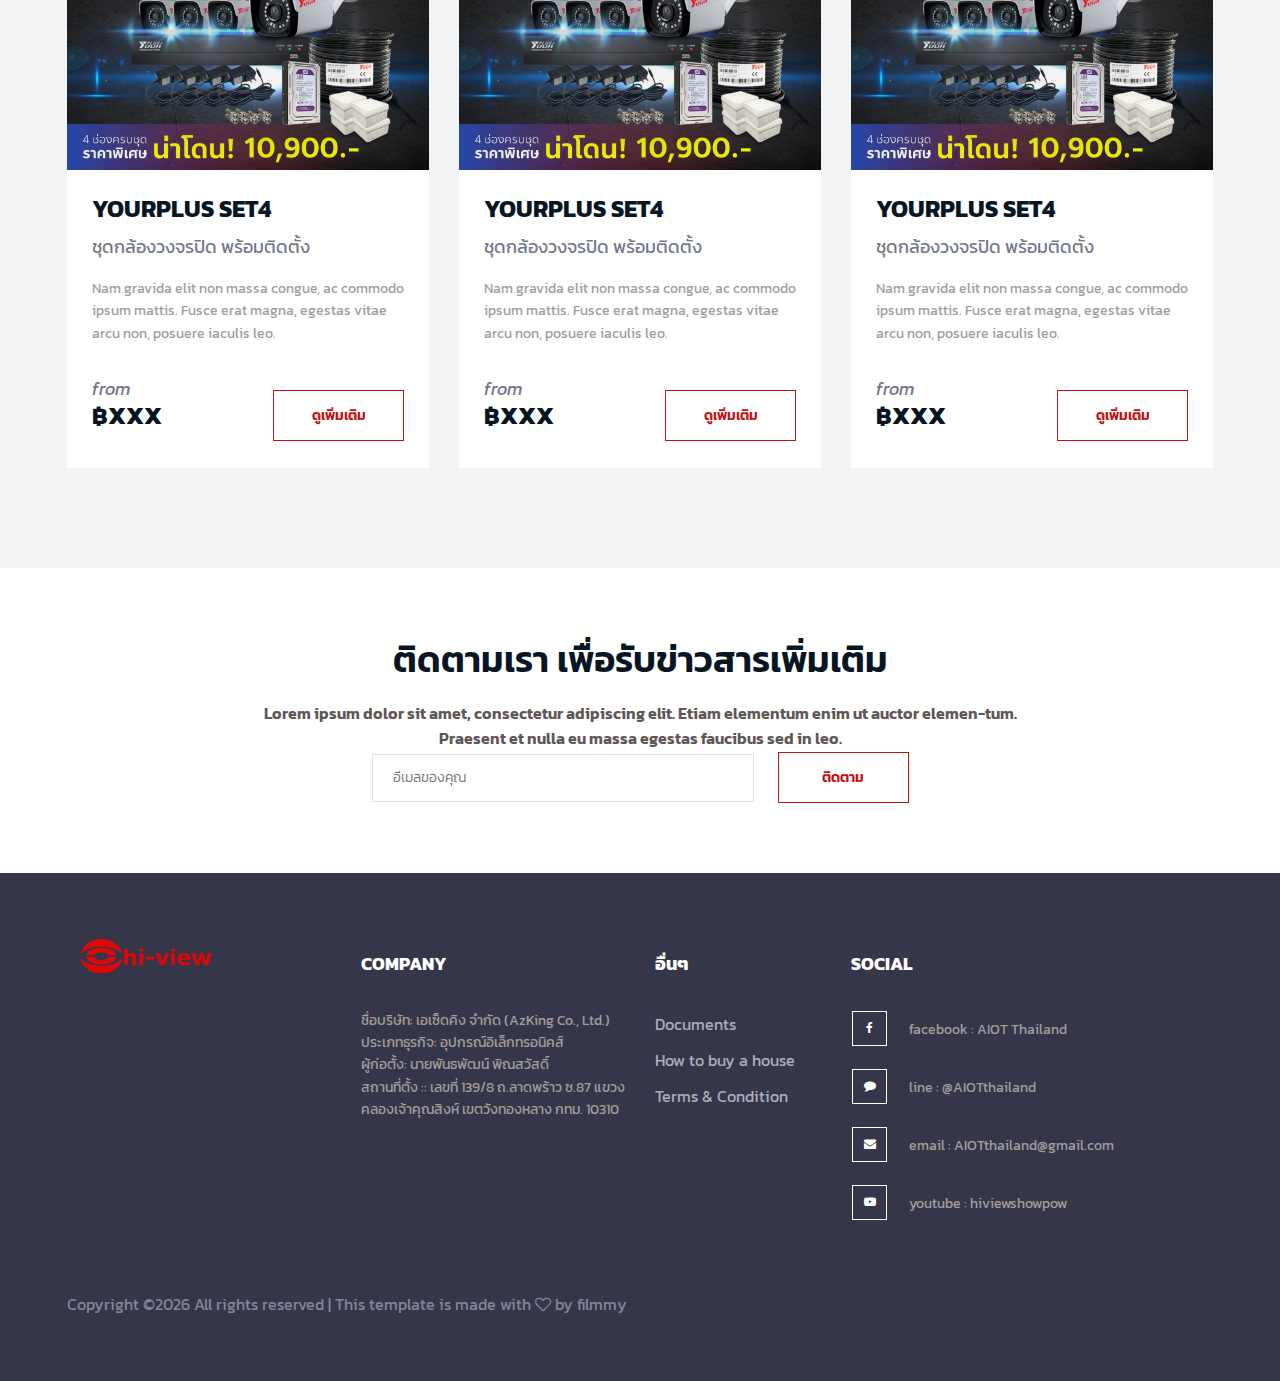
<file: promo/promo.html>
<!DOCTYPE html>
<html lang="zxx">
<head>
	<title>hiview | จำหน่าย..</title>
	<meta charset="UTF-8">
	<meta name="description" content="Real estate html template">
	<meta name="keywords" content="real estate, html">
	<meta name="viewport" content="width=device-width, initial-scale=1.0">
	
	<!-- Favicon -->
	<link href="img/favicon.png" rel="shortcut icon"/>

	<!-- Google font -->
	<link href="https://fonts.googleapis.com/css?family=Kanit|Montserrat" rel="stylesheet">
	<!-- <link href="https://fonts.googleapis.com/css?family=Sarabun:300,300i,400,400i,500,500i,600,600i,700,700i&display=swap" rel="stylesheet"> -->

	<!-- Stylesheets -->
	<link rel="stylesheet" href="css/bootstrap.min.css"/>
	<link rel="stylesheet" href="css/font-awesome.min.css"/>
	<link rel="stylesheet" href="css/flaticon.css"/>
	<link rel="stylesheet" href="css/magnific-popup.css"/>
	<link rel="stylesheet" href="css/owl.carousel.min.css"/>

	<!-- Main Stylesheets -->
	<link rel="stylesheet" href="css/style.css"/>


	<!--[if lt IE 9]>
		<script src="https://oss.maxcdn.com/html5shiv/3.7.2/html5shiv.min.js"></script>
		<script src="https://oss.maxcdn.com/respond/1.4.2/respond.min.js"></script>
	<![endif]-->

</head>
<body>
	<!-- Page Preloder -->
	<div id="preloder">
		<div class="loader"></div>
	</div>
	
	<!-- Header section -->
	<header class="header-section">
		<!-- logo -->
		<a href="../index.html" class="site-logo">
			<img src="img/logo.png" alt="">
		</a>
		<div class="nav-switch">
			<i class="fa fa-bars"></i>
		</div>
		<div class="container">
			<ul class="main-menu">
				<li><a href="../index.html">หน้าหลัก</a></li>
				<li><a href="promo.html">โปรโมชั่น</a></li>
				<li><a href="promo.html">hiview</a></li>
				<li><a href="promo.html">ผลงาน</a></li>
				<li><a href="promo.html">ติดต่อเรา</a></li>
			</ul>
		</div>
	</header>
	<!-- Header section end -->
	
	<!-- Page top section -->
	<section class="page-top-section set-bg" data-setbg="img/page-top-bg/3.jpg">
		<div class="container">
			<div class="row">
				<div class="col-lg-6">
					<div class="page-top-text text-white">
						<h2>โปรโมชั่น</h2>
						<p>Lorem ipsum dolor sit amet, consectetur adipiscing elit mauris congue.</p>
					</div>
				</div>
			</div>
		</div>
		<div class="herosocialwarp" id="--">
			<div class="hero-social">
				<a href=""><img src="img/AHD.png"></a>
				<a href=""><img src="img/IP.png"></i></a>
				<a href=""><img src="img/IOT.png"></i></a>
				<a href=""><img src="img/KEYCARD.png"></i></a>
				<a href=""><img src="img/LED.png"></i></a>
			</div>
		</div>
	</section>
	<!-- Page top section end -->


	<!-- Developments section-->
	<section class="developments-section spad">
		<div class="container">
			<div class="row">
				<div class="col-lg-4 col-md-6">
					<div class="development-box">
						<img src="img/developments/1.jpg" alt="">
						<!-- <div class="dev-text">
							<h4>YourPlus SET4</h4>
							<h5>ชุดกล้องวงจรปิด พร้อมติดตั้ง</h5>
							<p>Nam gravida elit non massa congue, ac commodo ipsum mattis. Fusce erat magna, egestas vitae arcu non, posuere iaculis leo. </p>
							<div class="dev-price">
								<span>from</span>
								<h4>฿xxx</h4>
							</div>
							<a href="" class="site-btn">ดูเพิ่มเติม</a>
						</div> -->
					</div>
				</div>

				<div class="col-lg-4 col-md-6">
					<div class="development-box">
						<img src="img/developments/2.jpg" alt="">
						<!-- <div class="dev-text">
							<h4>YourPlus SET4</h4>
							<h5>ชุดกล้องวงจรปิด พร้อมติดตั้ง</h5>
							<p>Nam gravida elit non massa congue, ac commodo ipsum mattis. Fusce erat magna, egestas vitae arcu non, posuere iaculis leo. </p>
							<div class="dev-price">
								<span>from</span>
								<h4>฿xxx</h4>
							</div>
							<a href="" class="site-btn">ดูเพิ่มเติม</a>
						</div> -->
					</div>
				</div>

				<div class="col-lg-4 col-md-6">
					<div class="development-box">
						<img src="img/developments/3.jpg" alt="">
						<!-- <div class="dev-text">
							<h4>YourPlus SET4</h4>
							<h5>ชุดกล้องวงจรปิด พร้อมติดตั้ง</h5>
							<p>Nam gravida elit non massa congue, ac commodo ipsum mattis. Fusce erat magna, egestas vitae arcu non, posuere iaculis leo. </p>
							<div class="dev-price">
								<span>from</span>
								<h4>฿xxx</h4>
							</div>
							<a href="" class="site-btn">ดูเพิ่มเติม</a>
						</div> -->
					</div>
				</div>
				<div class="col-lg-4 col-md-6">
					<div class="development-box">
						<img src="img/developments/1.jpg" alt="">
						<div class="dev-text">
							<h4>YourPlus SET4</h4>
							<h5>ชุดกล้องวงจรปิด พร้อมติดตั้ง</h5>
							<p>Nam gravida elit non massa congue, ac commodo ipsum mattis. Fusce erat magna, egestas vitae arcu non, posuere iaculis leo. </p>
							<div class="dev-price">
								<span>from</span>
								<h4>฿xxx</h4>
							</div>
							<a href="" class="site-btn">ดูเพิ่มเติม</a>
						</div>
					</div>
				</div>
				<div class="col-lg-4 col-md-6">
					<div class="development-box">
						<img src="img/developments/2.jpg" alt="">
						<div class="dev-text">
							<h4>YourPlus SET4</h4>
							<h5>ชุดกล้องวงจรปิด พร้อมติดตั้ง</h5>
							<p>Nam gravida elit non massa congue, ac commodo ipsum mattis. Fusce erat magna, egestas vitae arcu non, posuere iaculis leo. </p>
							<div class="dev-price">
								<span>from</span>
								<h4>฿xxx</h4>
							</div>
							<button class="site-btn sb-solid">สินค้าหมดสต๊อก</button>
						</div>
					</div>
				</div>
				<div class="col-lg-4 col-md-6">
					<div class="development-box">
						<img src="img/developments/3.jpg" alt="">
						<div class="dev-text">
							<h4>YourPlus SET4</h4>
							<h5>ชุดกล้องวงจรปิด พร้อมติดตั้ง</h5>
							<p>Nam gravida elit non massa congue, ac commodo ipsum mattis. Fusce erat magna, egestas vitae arcu non, posuere iaculis leo. </p>
							<div class="dev-price">
								<span>from</span>
								<h4>฿xxx</h4>
							</div>
							<button class="site-btn sb-fade">เร็วๆนี้</button>
						</div>
					</div>
				</div>

				<div class="col-lg-4 col-md-6">
					<div class="development-box">
						<img src="img/developments/1.jpg" alt="">
						<div class="dev-text">
							<h4>YourPlus SET4</h4>
							<h5>ชุดกล้องวงจรปิด พร้อมติดตั้ง</h5>
							<p>Nam gravida elit non massa congue, ac commodo ipsum mattis. Fusce erat magna, egestas vitae arcu non, posuere iaculis leo. </p>
							<div class="dev-price">
								<span>from</span>
								<h4>฿xxx</h4>
							</div>
							<a href="" class="site-btn">ดูเพิ่มเติม</a>
						</div>
					</div>
				</div>

				<div class="col-lg-4 col-md-6">
					<div class="development-box">
						<img src="img/developments/2.jpg" alt="">
						<div class="dev-text">
							<h4>YourPlus SET4</h4>
							<h5>ชุดกล้องวงจรปิด พร้อมติดตั้ง</h5>
							<p>Nam gravida elit non massa congue, ac commodo ipsum mattis. Fusce erat magna, egestas vitae arcu non, posuere iaculis leo. </p>
							<div class="dev-price">
								<span>from</span>
								<h4>฿xxx</h4>
							</div>
							<a href="" class="site-btn">ดูเพิ่มเติม</a>
						</div>
					</div>
				</div>

				<div class="col-lg-4 col-md-6">
					<div class="development-box">
						<img src="img/developments/3.jpg" alt="">
						<div class="dev-text">
							<h4>YourPlus SET4</h4>
							<h5>ชุดกล้องวงจรปิด พร้อมติดตั้ง</h5>
							<p>Nam gravida elit non massa congue, ac commodo ipsum mattis. Fusce erat magna, egestas vitae arcu non, posuere iaculis leo. </p>
							<div class="dev-price">
								<span>from</span>
								<h4>฿xxx</h4>
							</div>
							<a href="" class="site-btn">ดูเพิ่มเติม</a>
						</div>
					</div>
				</div>

			</div>
		</div>
	</section>
	<!-- Developments section end-->

	<!-- Subscribe section -->
	<section class="subscribe-section spad">
		<div class="container">
			<div class="subscribe-text text-center">
				<h2>ติดตามเรา เพื่อรับข่าวสารเพิ่มเติม</h2>
				<h6>Lorem ipsum dolor sit amet, consectetur adipiscing elit. Etiam elementum enim ut auctor elemen-tum. Praesent et nulla eu massa egestas faucibus sed in leo. </h6>
			</div>
			<form class="subscribe-form">
				<input type="email" placeholder="อีเมลของคุณ">
				<button class="site-btn">ติดตาม</button>
			</form>
		</div>
	</section>
	<!-- Subscribe section end-->
	
	<!-- Footer section -->
	<footer class="footer-section">
		<div class="container">
			<div class="row">
				<div class="col-lg-3 col-sm-6">
					<div class="footer-widget">
						<img src="img/log-color.png" alt="">
					</div>
				</div>
				<div class="col-lg-3 col-sm-6">
					<div class="footer-widget">
						<h5>COMPANY</h5>
						<ul>
							<p>ชื่อบริษัท: เอเซ็ดคิง จำกัด (AzKing Co., Ltd.)
								ประเภทธุรกิจ: อุปกรณ์อิเล็กทรอนิคส์<br>
								ผู้ก่อตั้ง: นายพันธพัฒน์ พิณสวัสดิ์ <br>
								สถานที่ตั้ง :: เลขที่ 139/8 ถ.ลาดพร้าว ซ.87 แขวงคลองเจ้าคุณสิงห์ เขตวังทองหลาง กทม. 10310
						</p>
							</ul>
					</div>
				</div>
				<div class="col-lg-2 col-md-3 col-sm-4">
					<div class="footer-widget">
						<h5>อื่นๆ</h5>
						<ul>
							<li><a href="">Documents</a></li>
							<li><a href="">How to buy a house</a></li>
							<li><a href="">Terms & Condition</a></li>
						</ul>
					</div>
				</div>
				<div class="col-lg-3 col-md-4 col-sm-4">
					<div class="footer-widget">
						<h5>SOCIAL</h5>
						<table style="width:100%">

						<div class="footer-social">
							<tr>
								<td><div class="footer-social"><a href=""><i class="fa fa-facebook" alt></i></div></a></td>
								<td><p>facebook : AIOT Thailand</p></td>
							</tr>
							<tr>
								<td class="footer-social"> <a href=""><i class="fa fa-comment"></i></a></td>
								<td> <p>line : @AIOTthailand</p></td>
							</tr>
							
							<tr>
								<td class="footer-social"> <a href=""><i class="fa fa-envelope"></i></a></td>
								<td> <p>email : AIOTthailand@gmail.com</p></td>
							</tr>

							<tr>
								<td class="footer-social"> <a href=""><i class="fa fa-youtube-play"></i></a></td>
								<td> <p>youtube : hiviewshowpow</p></td>
							</tr>
						</div>

					</table>
					</div>
				</div>
			</div>
			<div class="copyright"><!-- Link back to Colorlib can't be removed. Template is licensed under CC BY 3.0. -->
Copyright &copy;<script>document.write(new Date().getFullYear());</script> All rights reserved | This template is made with <i class="fa fa-heart-o" aria-hidden="true"></i> by filmmy
<!-- Link back to Colorlib can't be removed. Template is licensed under CC BY 3.0. --></div>
		</div>
	</footer>
	<!-- Footer section end-->
	
	<!--====== Javascripts & Jquery ======-->

	<script>
		window.onscroll = function() {myFunction()};
		
		var herosocialwarp = document.getElementById("menu");
		var sticky = herosocialwarp.offsetTop;
		
		function myFunction() {
		  if (window.pageYOffset > sticky) {
			herosocialwarp.classList.add("sticky");
		  } else {
			herosocialwarp.classList.remove("sticky");
		  }
		}
		</script>
		
		<script>
			
			</script>
	<script src="js/jquery-3.2.1.min.js"></script>
	<script src="js/bootstrap.min.js"></script>
	<script src="js/owl.carousel.min.js"></script>
	<script src="js/jquery.magnific-popup.min.js"></script>
	<script src="js/main.js"></script>

	</body>
</html>
</file>
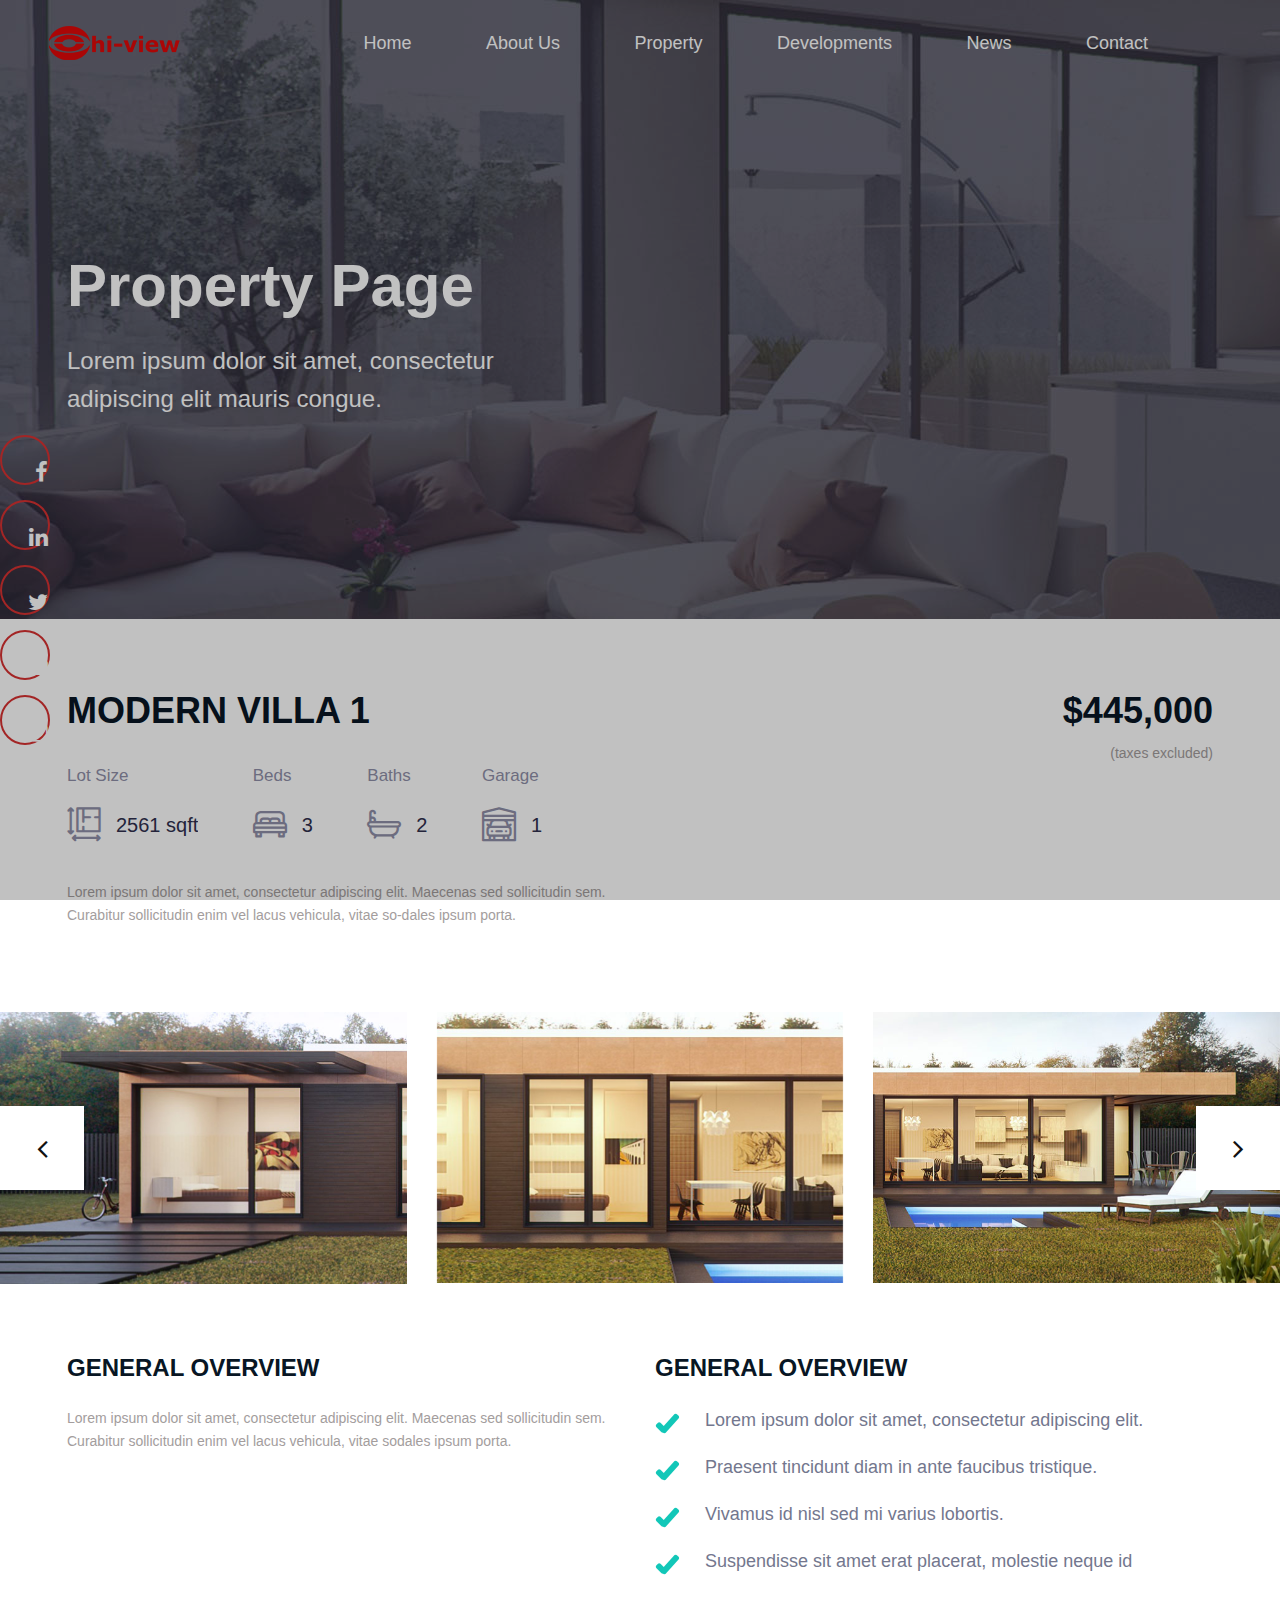
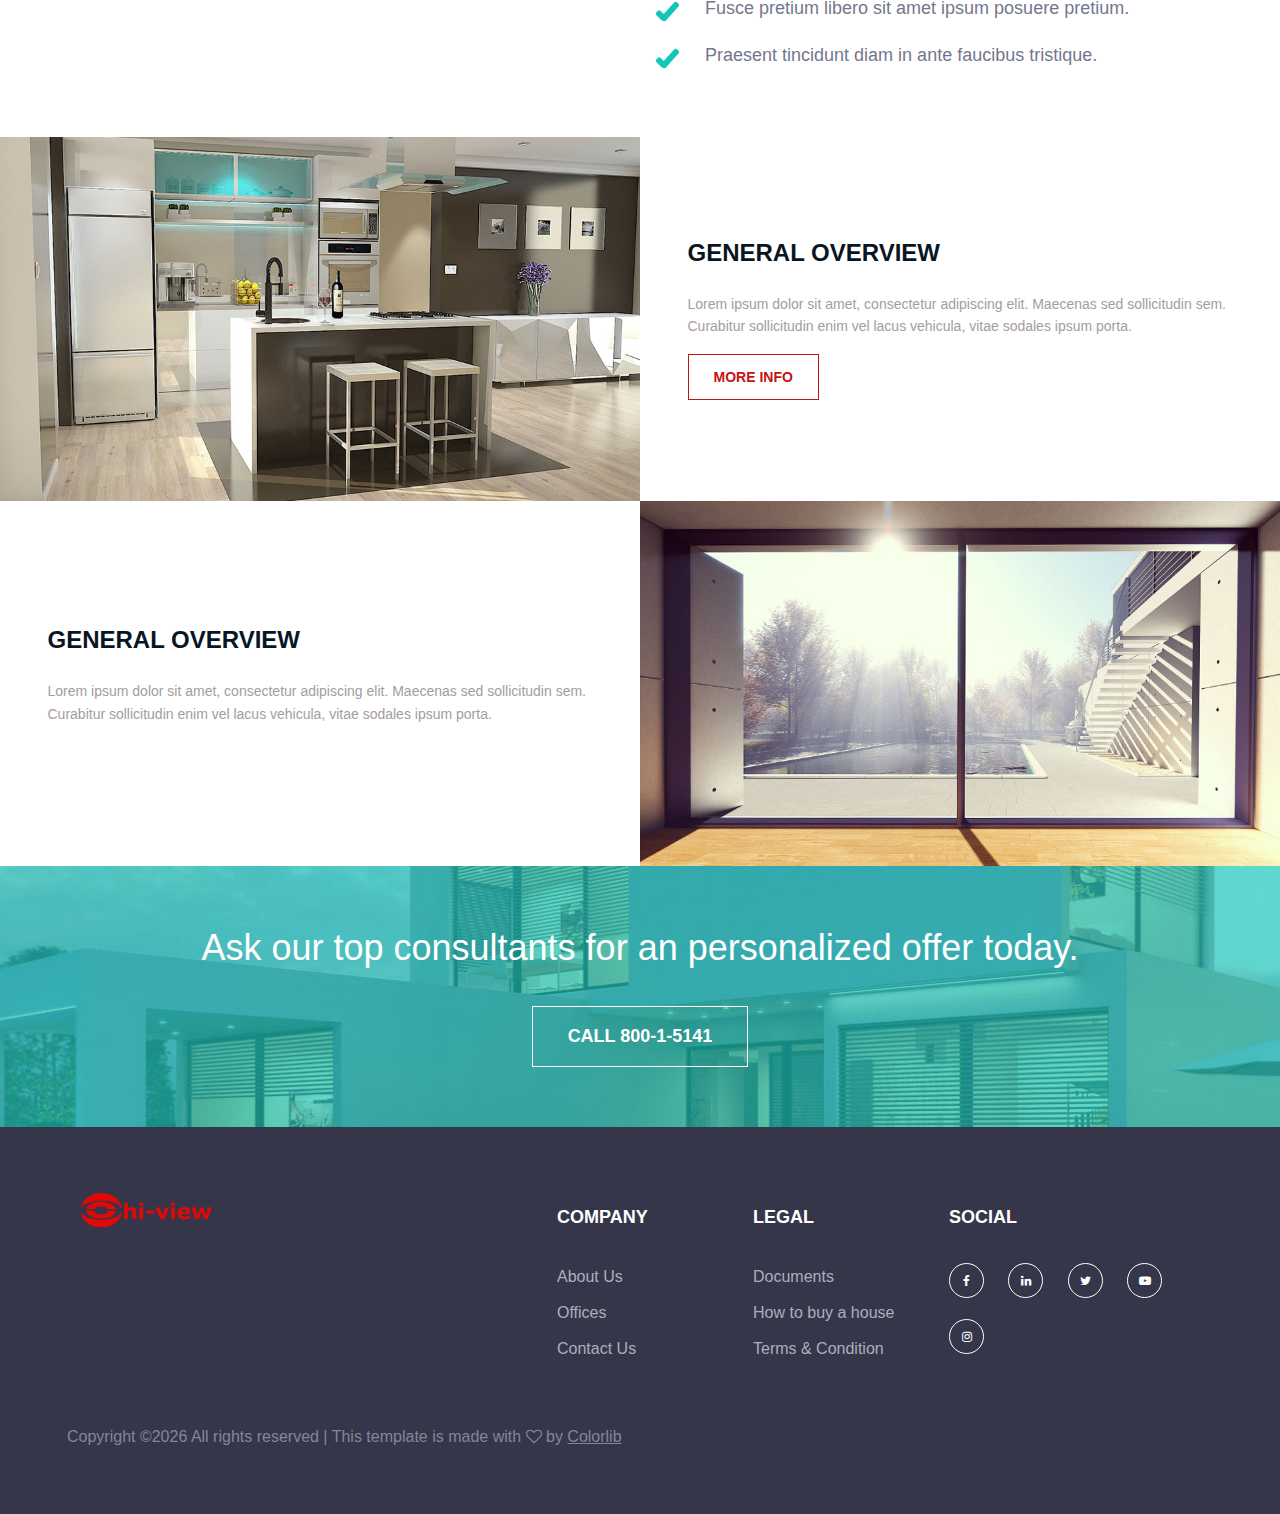
<file: promo/property.html>
<!DOCTYPE html>
<html lang="zxx">
<head>
	<title>Real Estate | HTML Template</title>
	<meta charset="UTF-8">
	<meta name="description" content="Real estate html template">
	<meta name="keywords" content="real estate, html">
	<meta name="viewport" content="width=device-width, initial-scale=1.0">
	
	<!-- Favicon -->
	<link href="img/favicon.ico" rel="shortcut icon"/>

	<!-- Google font -->
	<link href="https://fonts.googleapis.com/css?family=Sarabun:300,300i,400,400i,500,500i,600,600i,700,700i&display=swap" rel="stylesheet">

	<!-- Stylesheets -->
	<link rel="stylesheet" href="css/bootstrap.min.css"/>
	<link rel="stylesheet" href="css/font-awesome.min.css"/>
	<link rel="stylesheet" href="css/flaticon.css"/>
	<link rel="stylesheet" href="css/magnific-popup.css"/>
	<link rel="stylesheet" href="css/owl.carousel.min.css"/>

	<!-- Main Stylesheets -->
	<link rel="stylesheet" href="css/style.css"/>


	<!--[if lt IE 9]>
		<script src="https://oss.maxcdn.com/html5shiv/3.7.2/html5shiv.min.js"></script>
		<script src="https://oss.maxcdn.com/respond/1.4.2/respond.min.js"></script>
	<![endif]-->

</head>
<body>
	<!-- Page Preloder -->
	<div id="preloder">
		<div class="loader"></div>
	</div>
	
	<!-- Header section -->
	<header class="header-section">
		<!-- logo -->
		<a href="index.html" class="site-logo">
			<img src="img/logo.png" alt="">
		</a>
		<div class="nav-switch">
			<i class="fa fa-bars"></i>
		</div>
		<div class="container">
			<ul class="main-menu">
				<li><a href="index.html">Home</a></li>
				<li><a href="about.html">About Us</a></li>
				<li><a href="property.html">Property</a></li>
				<li><a href="developments.html">Developments</a></li>
				<li><a href="blog.html">News</a></li>
				<li><a href="contact.html">Contact</a></li>
			</ul>
		</div>
	</header>
	<!-- Header section end -->
	
	<!-- Page top section -->
	<section class="page-top-section set-bg" data-setbg="img/page-top-bg/2.jpg">
		<div class="container">
			<div class="row">
				<div class="col-lg-5">
					<div class="page-top-text text-white">
						<h2>Property Page</h2>
						<p>Lorem ipsum dolor sit amet, consectetur adipiscing elit mauris congue.</p>
					</div>
				</div>
			</div>
		</div>
		<div class="hero-social-warp">
			<div class="hero-social">
				<a href=""><i class="fa fa-facebook"></i></a>
				<a href=""><i class="fa fa-linkedin"></i></a>
				<a href=""><i class="fa fa-twitter"></i></a>
				<a href=""><i class="fa fa-youtube-play"></i></a>
				<a href=""><i class="fa fa-instagram"></i></a>
			</div>
		</div>
	</section>
	<!-- Page top section end -->

	<!-- Property details section -->
	<section class="property-details-section spad">
		<div class="container">
			<div class="row">
				<div class="col-xl-6 col-lg-7">
					<div class="property-details">
						<h2>MODERN VILLA 1</h2>
						<div class="property-info">
							<h6>Lot Size</h6>
							<div class="pi-icon">
								<i class="flaticon-151-plans"></i>
								<span>2561 sqft </span>
							</div>
						</div>
						<div class="property-info">
							<h6>Beds</h6>
							<div class="pi-icon">
								<i class="flaticon-151-beds"></i>
								<span>3</span>
							</div>
						</div>
						<div class="property-info">
							<h6>Baths</h6>
							<div class="pi-icon">
								<i class="flaticon-151-relax"></i>
								<span>2</span>
							</div>
						</div>
						<div class="property-info">
							<h6>Garage</h6>
							<div class="pi-icon">
								<i class="flaticon-151-transportation"></i>
								<span>1 </span>
							</div>
						</div>
					</div>
					<p>Lorem ipsum dolor sit amet, consectetur adipiscing elit. Maecenas sed sollicitudin sem. Curabitur sollicitudin enim vel lacus vehicula, vitae so-dales ipsum porta.</p>
				</div>
				<div class="col-xl-6 col-lg-5 text-lg-right text-left">
					<div class="property-price">
						<h2>$445,000</h2>
						<p>(taxes excluded)</p>
					</div>
				</div>
			</div>
		</div>
	</section>
	<!-- Property details section end -->

	<!-- Property features slider -->
	<div class="property-features-slider owl-carousel">
		<a href="img/property-gallery/1.jpg" class="img-popup-gallery">
			<img src="img/property-gallery/1.jpg" alt="">
			<i class="flaticon-151-reading-glasses"></i>
		</a>
		<a href="img/property-gallery/2.jpg" class="img-popup-gallery">
			<img src="img/property-gallery/2.jpg" alt="">
			<i class="flaticon-151-reading-glasses"></i>
		</a>
		<a href="img/property-gallery/3.jpg" class="img-popup-gallery">
			<img src="img/property-gallery/3.jpg" alt="">
			<i class="flaticon-151-reading-glasses"></i>
		</a>
		<a href="img/property-gallery/2.jpg" class="img-popup-gallery">
			<img src="img/property-gallery/2.jpg" alt="">
			<i class="flaticon-151-reading-glasses"></i>
		</a>
	</div>
	<!-- Property features slider end -->

	<!-- Property overview section-->
	<section class="property-overview-section spad pb-0">
		<div class="container">
			<div class="row">
				<div class="col-lg-6">
					<div class="property-overview-text">
						<h4>GENERAL OVERVIEW</h4>
						<p>Lorem ipsum dolor sit amet, consectetur adipiscing elit. Maecenas sed sollicitudin sem. Curabitur sollicitudin enim vel lacus vehicula, vitae sodales ipsum porta.</p>
					</div>
				</div>
				<div class="col-lg-6">
					<div class="property-overview-text">
						<h4>GENERAL OVERVIEW</h4>
						<ul>
							<li>Lorem ipsum dolor sit amet, consectetur adipiscing elit.</li>
							<li>Praesent tincidunt diam in ante faucibus tristique.</li>
							<li>Vivamus id nisl sed mi varius lobortis.</li>
							<li>Suspendisse sit amet erat placerat, molestie neque id</li>
							<li>Fusce pretium libero sit amet ipsum posuere pretium.</li>
							<li>Praesent tincidunt diam in ante faucibus tristique.</li>
						</ul>
					</div>
				</div>
			</div>
		</div>
		<div class="container-fluid pt-5">
			<div class="row">
				<div class="col-lg-6 p-0">
					<img src="img/property-features/1.jpg" alt="">
				</div>
				<div class="col-lg-6 p-0 d-flex align-items-center justify-content-center">
					<div class="property-text-warp">
						<div class="property-overview-text">
							<h4>GENERAL OVERVIEW</h4>
							<p>Lorem ipsum dolor sit amet, consectetur adipiscing elit. Maecenas sed sollicitudin sem. Curabitur sollicitudin enim vel lacus vehicula, vitae sodales ipsum porta.</p>
							<a href="" class="site-btn">MORE INFO</a>
						</div>
					</div>
				</div>
				<div class="col-lg-6 p-0 d-flex align-items-center justify-content-center order-2 order-lg-1">
					<div class="property-text-warp">
						<div class="property-overview-text">
							<h4>GENERAL OVERVIEW</h4>
							<p>Lorem ipsum dolor sit amet, consectetur adipiscing elit. Maecenas sed sollicitudin sem. Curabitur sollicitudin enim vel lacus vehicula, vitae sodales ipsum porta.</p>
						</div>
					</div>
				</div>
				<div class="col-lg-6 p-0 order-1 order-lg-2">
					<img src="img/property-features/2.jpg" alt="">
				</div>
			</div>
		</div>
	</section>
	<!-- Property overview section end-->

	<!-- Call to action section -->
	<section class="call-to-action-section set-bg" data-setbg="img/cta-bg.jpg">
		<div class="container text-white text-center">
			<h2>Ask our top consultants for an personalized offer today. </h2>
			<button class="site-btn sb-light sb-big">CALL 800-1-5141</button>
		</div>
	</section>
	<!-- Call to action section end-->

	
	<!-- Footer section -->
	<footer class="footer-section">
		<div class="container">
			<div class="row">
				<div class="col-lg-5 col-md-2 col-sm-12">
					<div class="footer-widget">
						<img src="img/log-color.png" alt="">
					</div>
				</div>
				<div class="col-lg-2 col-md-3 col-sm-4">
					<div class="footer-widget">
						<h5>COMPANY</h5>
						<ul>
							<li><a href="">About Us</a></li>
							<li><a href="">Offices</a></li>
							<li><a href="">Contact Us</a></li>
						</ul>
					</div>
				</div>
				<div class="col-lg-2 col-md-3 col-sm-4">
					<div class="footer-widget">
						<h5>LEGAL</h5>
						<ul>
							<li><a href="">Documents</a></li>
							<li><a href="">How to buy a house</a></li>
							<li><a href="">Terms & Condition</a></li>
						</ul>
					</div>
				</div>
				<div class="col-lg-3 col-md-4 col-sm-4">
					<div class="footer-widget">
						<h5>SOCIAL</h5>
						<div class="footer-social">
							<a href=""><i class="fa fa-facebook"></i></a>
							<a href=""><i class="fa fa-linkedin"></i></a>
							<a href=""><i class="fa fa-twitter"></i></a>
							<a href=""><i class="fa fa-youtube-play"></i></a>
							<a href=""><i class="fa fa-instagram"></i></a>
						</div>
					</div>
				</div>
			</div>
			<div class="copyright"><!-- Link back to Colorlib can't be removed. Template is licensed under CC BY 3.0. -->
Copyright &copy;<script>document.write(new Date().getFullYear());</script> All rights reserved | This template is made with <i class="fa fa-heart-o" aria-hidden="true"></i> by <a href="https://colorlib.com" target="_blank">Colorlib</a>
<!-- Link back to Colorlib can't be removed. Template is licensed under CC BY 3.0. --></div>
		</div>
	</footer>
	<!-- Footer section end-->
	
	<!--====== Javascripts & Jquery ======-->
	<script src="js/jquery-3.2.1.min.js"></script>
	<script src="js/bootstrap.min.js"></script>
	<script src="js/owl.carousel.min.js"></script>
	<script src="js/jquery.magnific-popup.min.js"></script>
	<script src="js/main.js"></script>

	</body>
</html>
</file>
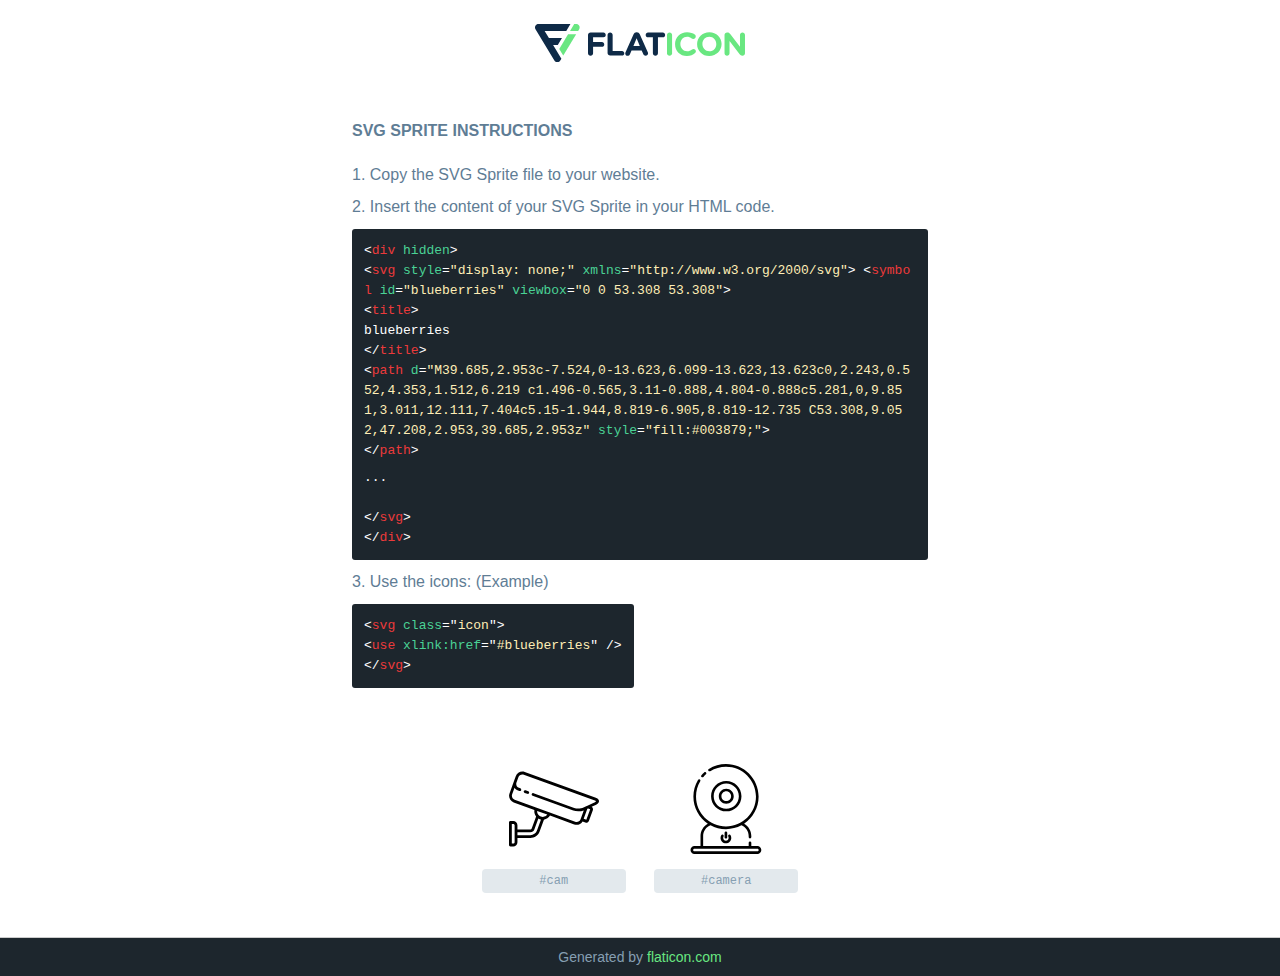
<file: icon-fonts/cctv/My icons collection-SVG-Sprites-Demo.html>
<!DOCTYPE html>
<!--
Flaticon SVG Sprite: My icons collectionCreation date: 19/12/2019 04:08-->
<html>
<!DOCTYPE html>
<html>
<head>
    <title>Flaticon SVG Sprite</title>
    <meta charset="UTF-8">
    <style>
        html, body, div, span, applet, object, iframe,
        h1, h2, h3, h4, h5, h6, p, blockquote, pre,
        a, abbr, acronym, address, big, cite, code,
        del, dfn, em, img, ins, kbd, q, s, samp,
        small, strike, strong, sub, sup, tt, var,
        b, u, i, center,
        dl, dt, dd, ol, ul, li,
        fieldset, form, label, legend,
        table, caption, tbody, tfoot, thead, tr, th, td,
        article, aside, canvas, details, embed,
        figure, figcaption, footer, header, hgroup,
        menu, nav, output, ruby, section, summary,
        time, mark, audio, video {
            margin: 0;
            padding: 0;
            border: 0;
            font-size: 100%;
            font: inherit;
            vertical-align: baseline;
        }
        /* HTML5 display-role reset for older browsers */
        article, aside, details, figcaption, figure,
        footer, header, hgroup, menu, nav, section {
            display: block;
        }
        body {
            line-height: 1;
        }
        ol, ul {
            list-style: none;
        }
        blockquote, q {
            quotes: none;
        }
        blockquote:before, blockquote:after,
        q:before, q:after {
            content: '';
            content: none;
        }
        table {
            border-collapse: collapse;
            border-spacing: 0;
        }
        body {
            font-family: Helvetica, Arial, sans-serif;
            font-size: 16px;
            color: #5f7d95;
        }
        a {
            color: #69E781;
            font-weight: bold;
            text-decoration: none;
        }
        * {
            -moz-box-sizing: border-box;
            -webkit-box-sizing: border-box;
            box-sizing: border-box;
            margin: 0;
            padding: 0;
        }
        .glyph svg.icon {
            width: 90px;
            height: 90px;

            margin-bottom: 12px;
        }
        .wrapper {
            max-width: 600px;
            margin: auto;
            padding: 0 12px;
        }
        .title {
            margin-bottom: 24px;
            text-transform: uppercase;
            font-weight: bold;
        }
        header {
            text-align: center;
            padding: 24px;
        }
        header .logo {
            width: 210px;
            height: 38px;
            border: none;
            display: inline-block;
        }
        header strong {
            font-size: 28px;
            font-weight: 500;
            vertical-align: middle;
        }
        .demo {
            margin: 2em auto;
            line-height: 1.25em;
        }
        .demo ul li {
            margin-bottom: 12px;
        }
        .demo ul li code {
            background-color: #1D262D;
            border-radius: 3px;
            padding: 12px;
            display: inline-block;
            color: #fff;
            font-family: Consolas,Monaco,Lucida Console,Liberation Mono,DejaVu Sans Mono,Bitstream Vera Sans Mono,Courier New, monospace;
            font-weight: lighter;
            margin-top: 12px;
            font-size: 13px;
            word-break: break-all;
        }
        .demo ul li code .red {
            color: #EC3A3B;
        }
        .demo ul li code .green {
            color: #4AD295;
        }
        .demo ul li code .yellow {
            color: #FFEEB6;
        }
        .demo ul li code .blue {
            color: #2C8CF4;
        }
        .demo ul li code .purple {
            color: #4949E7;
        }
        .demo ul li code .dots {
            margin-top: 0.5em;
            display: block;
        }
        #glyphs {
            border-bottom: 1px solid #ccc;
            padding: 2em 0;
            text-align: center;
        }
        .glyph {
            display: inline-block;
            width: 9em;
            margin: 12px;
            text-align: center;
            vertical-align: top;
            background: #FFF;
        }
        .glyph .glyph-icon {
            padding: 10px;
            display: block;
            font-family:"Flaticon";
            font-size: 64px;
            line-height: 1;
        }
        .glyph .glyph-icon:before {
            font-size: 64px;
            color: #1D262D;
            margin-left: 0;
        }
        .class-name {
            font-size: 0.75em;
            background-color: #E3E9ED;
            color: #fff;
            border-radius: 4px;
            padding: 0.5em;
            color: #869FB2;
            font-family: Consolas,Monaco,Lucida Console,Liberation Mono,DejaVu Sans Mono,Bitstream Vera Sans Mono,Courier New, monospace;
        }
        .author-name {
            font-size: 0.6em;
            background-color: #fcfcfd;
            border: 1px solid #DEDEE4;
            border-top: 0;
            border-radius: 0 0 4px 4px;
            padding: 0.5em;
        }
        .attribution .title {
            margin-top: 2em;
        }
        .attribution textarea {
            background-color: #fcfcfd;
            padding: 12px;
            border: none;
            box-shadow: none;
            border: 1px solid #DEDEE4;
            border-radius: 4px;
            resize: none;
            width: 100%;
            height: 150px;
            font-size: 0.8em;
            font-family: Consolas,Monaco,Lucida Console,Liberation Mono,DejaVu Sans Mono,Bitstream Vera Sans Mono,Courier New, monospace;
            -webkit-appearance: none;
        }
        .iconsuse {
            margin: 2em auto;
            text-align: center;
            max-width: 1200px;
        }
        .iconsuse:after {
            content: '';
            display: table;
            clear: both;
        }
        .iconsuse .image {
            float: left;
            width: 25%;
            padding: 0 12px;
        }
        .iconsuse .image p {
            margin-bottom: 12px;
        }
        .iconsuse .image span {
            display: block;
            font-size: 0.65em;
            background-color: #1D262D;
            color: #fff;
            border-radius: 4px;
            padding: 0.5em;
            color: #FFFF99;
            margin-top: 12px;
            font-family: Consolas,Monaco,Lucida Console,Liberation Mono,DejaVu Sans Mono,Bitstream Vera Sans Mono,Courier New, monospace;
        }
        #footer {
            text-align: center;
            background-color: #1D262D;
            color: #869FB2;
            padding: 12px;
            font-size: 14px;
        }
        #footer a {
            font-weight: normal;
        }
        @media (max-width: 960px) {
            .iconsuse .image {
                width: 50%;
            }
        }
        @media (max-width: 560px) {
            .iconsuse .image {
                width: 100%;
            }
        }
    </style>
</head>
<body class="characters-off">
    <div hidden>
        <svg xmlns="http://www.w3.org/2000/svg" style="display: none;"><symbol id="cam" viewBox="0 0 512 512"><title>cam</title><path d="M511.985,211.399c-0.204-4.679-2.811-13.353-17.976-18.872L89.696,45.514c-20.725-7.541-43.725,3.181-51.269,23.907 L27.482,99.49c0,0-0.001,0.003-0.002,0.005L2.857,167.148c-7.543,20.727,3.181,43.725,23.91,51.27l117.836,42.839 c-2.239,13.62,1.496,27.077,9.626,37.372l-25.102,68.963c-1.155,3.174-4.203,5.307-7.584,5.307H48v-24c0-13.233-10.766-24-24-24H8 c-4.418,0-8,3.582-8,8v128c0,4.418,3.582,8,8,8h16c13.234,0,24-10.767,24-24v-24h73.543c23.488,0,44.662-14.828,52.689-36.896 l24.574-67.514c14.063-1.974,26.843-10.185,34.429-23.009l137.703,50.062c4.501,1.638,9.107,2.415,13.641,2.415 c13.751-0.001,26.817-7.149,34.134-19.08l15.802,5.751c1.785,0.649,3.635,0.973,5.48,0.973c2.303,0,4.598-0.504,6.747-1.506 c3.871-1.805,6.807-5.01,8.267-9.022l21.897-60.162c2.663-7.317-0.376-15.336-6.829-19.188l25.646-11.958 C510.349,224.945,512.189,216.078,511.985,211.399z M32,444.899c0,4.411-3.589,8-8,8h-8v-112h8c4.411,0,8,3.589,8,8V444.899z M159.197,378.532c-5.737,15.771-20.869,26.367-37.654,26.367H48v-16h73.543c10.082,0,19.171-6.363,22.619-15.834l22.965-63.094 c2.635,1.583,5.458,2.942,8.456,4.033c2.128,0.775,4.275,1.388,6.426,1.853L159.197,378.532z M193.104,300.917 c-0.185-0.001-0.369-0.001-0.553,0.01c-3.81,0.051-7.697-0.575-11.496-1.958c-4.447-1.619-8.325-4.11-11.502-7.213 c-0.291-0.354-0.614-0.682-0.967-0.983c-5.958-6.346-9.148-14.961-8.544-23.903l57.758,20.998 C211.956,295.894,202.808,300.618,193.104,300.917z M461.873,257.439l-21.883,60.155l-15.046-5.476l20.756-57.027l4.249-1.981 L461.873,257.439z M488.963,217.264l-42.767,19.942c-0.005,0.002-0.009,0.004-0.013,0.006l-10.242,4.776 c-0.004,0.002-0.007,0.003-0.011,0.005l-12.008,5.599c-14.092,6.571-38.343,7.629-52.958,2.31l-231.409-84.081 c-4.151-1.507-8.742,0.635-10.251,4.787c-1.509,4.153,0.634,8.742,4.787,10.252l231.405,84.079 c8.052,2.931,17.977,4.358,28.105,4.358c11.073,0,22.379-1.715,31.736-5.036l-18.162,49.901 c-4.526,12.436-18.326,18.87-30.764,14.343L32.236,203.382c-12.436-4.526-18.87-18.325-14.344-30.761l13.688-37.608 c4.565,7.018,11.354,12.669,19.81,15.747l7.52,2.736c4.148,1.512,8.742-0.63,10.253-4.782c1.511-4.151-0.63-8.742-4.782-10.253 l-7.519-2.736c-12.434-4.526-18.869-18.322-14.346-30.757l2.738-7.523c0,0,0.001-0.002,0.001-0.003l8.207-22.549 c4.527-12.436,18.326-18.873,30.764-14.344l404.313,147.014c5.136,1.869,7.036,3.817,7.422,4.535 C495.639,212.848,493.917,214.953,488.963,217.264z"/><path d="M109.485,154.878l-15.037-5.474c-4.151-1.513-8.742,0.63-10.254,4.781c-1.511,4.151,0.629,8.742,4.781,10.254l15.037,5.474 c0.903,0.329,1.827,0.484,2.736,0.484c3.268,0,6.335-2.018,7.518-5.266C115.778,160.981,113.637,156.39,109.485,154.878z"/></symbol><symbol id="camera" viewBox="-54 0 512 512"><title>camera</title><path d="m246 183c0-23.433594-19.066406-42.5-42.5-42.5s-42.5 19.066406-42.5 42.5 19.066406 42.5 42.5 42.5 42.5-19.066406 42.5-42.5zm-70 0c0-15.164062 12.335938-27.5 27.5-27.5s27.5 12.335938 27.5 27.5-12.335938 27.5-27.5 27.5-27.5-12.335938-27.5-27.5zm0 0"/><path d="m290 183c0-47.695312-38.804688-86.5-86.5-86.5s-86.5 38.804688-86.5 86.5 38.804688 86.5 86.5 86.5 86.5-38.804688 86.5-86.5zm-158 0c0-39.425781 32.074219-71.5 71.5-71.5s71.5 32.074219 71.5 71.5-32.074219 71.5-71.5 71.5-71.5-32.074219-71.5-71.5zm0 0"/><path d="m62.90625 74.164062c1.421875 1.242188 3.179688 1.851563 4.929688 1.851563 2.089843 0 4.171874-.871094 5.652343-2.570313 4.433594-5.074218 9.214844-9.941406 14.214844-14.464843 3.070313-2.777344 3.3125-7.519531.53125-10.59375-2.777344-3.070313-7.519531-3.308594-10.59375-.53125-5.4375 4.914062-10.636719 10.207031-15.453125 15.726562-2.722656 3.121094-2.402344 7.859375.71875 10.582031zm0 0"/><path d="m380.5 467h-34.5v-19c0-4.144531-3.355469-7.5-7.5-7.5s-7.5 3.355469-7.5 7.5v19h-259v-57.179688c0-27.28125 16.757812-51.429687 42.015625-61.046874 26.199219 14.175781 56.167969 22.226562 87.984375 22.226562 31.648438 0 61.46875-7.96875 87.566406-22 24.910156 9.773438 41.433594 33.828125 41.433594 60.820312v5.804688c0 4.144531 3.355469 7.5 7.5 7.5s7.5-3.355469 7.5-7.5v-5.804688c0-29.460937-16.011719-56.078124-41.035156-70.089843 49.730468-33.304688 82.535156-90.007813 82.535156-154.230469 0-102.285156-83.214844-185.5-185.5-185.5-34.679688 0-68.5 9.632812-97.808594 27.855469-3.519531 2.183593-4.597656 6.808593-2.410156 10.328125 2.1875 3.515625 6.8125 4.597656 10.328125 2.410156 26.929687-16.742188 58.015625-25.59375 89.890625-25.59375 94.015625 0 170.5 76.484375 170.5 170.5s-76.484375 170.5-170.5 170.5-170.5-76.484375-170.5-170.5c0-30.804688 8.300781-60.984375 24-87.277344 2.125-3.558594.964844-8.160156-2.59375-10.285156-3.554688-2.125-8.160156-.960938-10.285156 2.59375-17.089844 28.621094-26.121094 61.460938-26.121094 94.96875 0 64.023438 32.601562 120.574219 82.074219 153.921875-25.351563 13.910156-41.574219 40.640625-41.574219 70.398437v57.179688h-34.5c-12.40625 0-22.5 10.09375-22.5 22.5s10.09375 22.5 22.5 22.5h358c12.40625 0 22.5-10.09375 22.5-22.5s-10.09375-22.5-22.5-22.5zm0 30h-358c-4.136719 0-7.5-3.363281-7.5-7.5s3.363281-7.5 7.5-7.5h358c4.136719 0 7.5 3.363281 7.5 7.5s-3.363281 7.5-7.5 7.5zm0 0"/><path d="m185.128906 402.703125c-3.609375-2.035156-8.183594-.757813-10.21875 2.851563-2.558594 4.535156-3.910156 9.707031-3.910156 14.945312 0 16.816406 13.683594 30.5 30.5 30.5s30.5-13.683594 30.5-30.5c0-5.238281-1.351562-10.410156-3.910156-14.945312-2.035156-3.609376-6.609375-4.886719-10.21875-2.851563-3.605469 2.035156-4.882813 6.609375-2.847656 10.21875 1.292968 2.292969 1.976562 4.914063 1.976562 7.578125 0 8.546875-6.953125 15.5-15.5 15.5s-15.5-6.953125-15.5-15.5c0-2.664062.683594-5.285156 1.976562-7.578125 2.035157-3.609375.757813-8.183594-2.847656-10.21875zm0 0"/><path d="m209 416.5v-25c0-4.144531-3.355469-7.5-7.5-7.5s-7.5 3.355469-7.5 7.5v25c0 4.144531 3.355469 7.5 7.5 7.5s7.5-3.355469 7.5-7.5zm0 0"/></symbol></svg>    </div>
    <header>
        <a href="https://www.flaticon.com/" target="_blank" class="logo">
            <svg version="1.1" xmlns="http://www.w3.org/2000/svg" xmlns:xlink="http://www.w3.org/1999/xlink" xmlns:a="http://ns.adobe.com/AdobeSVGViewerExtensions/3.0/" viewBox="0 0 560.875 102.036" enable-background="new 0 0 560.875 102.036" xml:space="preserve">
                <defs>
                </defs>
                <g>
                    <g class="letters">
                        <path fill="#0E2A47" d="M141.596,29.675c0-3.777,2.985-6.767,6.764-6.767h34.438c3.426,0,6.15,2.728,6.15,6.15
                        c0,3.43-2.724,6.149-6.15,6.149h-27.674v13.091h23.719c3.429,0,6.151,2.724,6.151,6.15c0,3.43-2.723,6.149-6.151,6.149h-23.719
                        v17.574c0,3.773-2.986,6.761-6.764,6.761c-3.779,0-6.764-2.989-6.764-6.761V29.675z"></path>
                        <path fill="#0E2A47" d="M193.844,29.149c0-3.781,2.985-6.767,6.764-6.767c3.776,0,6.763,2.985,6.763,6.767v42.957h25.039
                        c3.426,0,6.149,2.726,6.149,6.153c0,3.425-2.723,6.15-6.149,6.15h-31.802c-3.779,0-6.764-2.986-6.764-6.768V29.149z"></path>
                        <path fill="#0E2A47" d="M241.891,75.71l21.438-48.407c1.492-3.341,4.215-5.357,7.906-5.357h0.792
                        c3.686,0,6.323,2.017,7.815,5.357l21.439,48.407c0.436,0.967,0.701,1.845,0.701,2.723c0,3.602-2.809,6.501-6.414,6.501
                        c-3.161,0-5.269-1.845-6.499-4.655l-4.132-9.661h-27.059l-4.301,10.102c-1.144,2.631-3.426,4.214-6.237,4.214
                        c-3.517,0-6.24-2.81-6.24-6.325C241.1,77.64,241.451,76.677,241.891,75.71z M279.932,58.666l-8.521-20.297l-8.526,20.297H279.932
                        z"></path>
                        <path fill="#0E2A47" d="M314.864,35.387H301.86c-3.429,0-6.239-2.813-6.239-6.238c0-3.429,2.811-6.24,6.239-6.24h39.533
                        c3.426,0,6.237,2.811,6.237,6.24c0,3.425-2.811,6.238-6.237,6.238h-13.001v42.785c0,3.773-2.99,6.761-6.764,6.761
                        c-3.779,0-6.764-2.989-6.764-6.761V35.387z"></path>
                        <path fill="#69E781" d="M352.615,29.149c0-3.781,2.985-6.767,6.767-6.767c3.774,0,6.761,2.985,6.761,6.767v49.024
                        c0,3.773-2.987,6.761-6.761,6.761c-3.781,0-6.767-2.989-6.767-6.761V29.149z"></path>
                        <path fill="#69E781" d="M374.132,53.836v-0.179c0-17.481,13.178-31.801,32.065-31.801c9.22,0,15.459,2.458,20.557,6.238
                        c1.402,1.054,2.637,2.985,2.637,5.357c0,3.692-2.985,6.59-6.681,6.59c-1.845,0-3.071-0.702-4.044-1.319
                        c-3.776-2.813-7.729-4.393-12.562-4.393c-10.364,0-17.831,8.611-17.831,19.154v0.173c0,10.542,7.291,19.329,17.831,19.329
                        c5.715,0,9.492-1.756,13.359-4.834c1.049-0.874,2.458-1.491,4.039-1.491c3.429,0,6.325,2.813,6.325,6.236
                        c0,2.106-1.056,3.78-2.282,4.834c-5.539,4.834-12.036,7.733-21.878,7.733C387.572,85.464,374.132,71.493,374.132,53.836z"></path>
                        <path fill="#69E781" d="M433.009,53.836v-0.179c0-17.481,13.79-31.801,32.766-31.801c18.981,0,32.592,14.143,32.592,31.628v0.173
                        c0,17.483-13.785,31.807-32.769,31.807C446.625,85.464,433.009,71.32,433.009,53.836z M484.224,53.836v-0.179
                        c0-10.539-7.725-19.326-18.626-19.326c-10.893,0-18.449,8.611-18.449,19.154v0.173c0,10.542,7.73,19.329,18.626,19.329
                        C476.676,72.986,484.224,64.378,484.224,53.836z"></path>
                        <path fill="#69E781" d="M506.233,29.321c0-3.774,2.99-6.763,6.767-6.763h1.401c3.252,0,5.183,1.583,7.029,3.953l26.093,34.265
                        V29.059c0-3.692,2.99-6.677,6.681-6.677c3.683,0,6.671,2.985,6.671,6.677v48.934c0,3.78-2.987,6.765-6.764,6.765h-0.436
                        c-3.257,0-5.188-1.581-7.034-3.953l-27.056-35.492v32.944c0,3.687-2.985,6.676-6.678,6.676c-3.683,0-6.673-2.989-6.673-6.676
                        V29.321z"></path>
                    </g>
                    <g class="insignia">
                        <path fill="#0E2A47" d="M48.372,56.137h12.517l11.156-18.537H37.186L25.688,18.539h57.825L94.668,0H9.271
                        C5.925,0,2.842,1.801,1.198,4.716c-1.644,2.907-1.593,6.482,0.134,9.343l50.38,83.501c1.678,2.781,4.689,4.476,7.938,4.476
                        c3.246,0,6.257-1.695,7.935-4.476l2.898-4.804L48.372,56.137z"></path>
                        <g class="i">
                            <path fill="#69E781" d="M93.575,18.539h0.031v0.004l21.652,0.004l2.705-4.488c1.727-2.861,1.778-6.436,0.133-9.343
                            C116.454,1.801,113.371,0,110.026,0h-5.294L93.575,18.539z"></path>
                            <polygon fill="#69E781" points="88.291,27.356 64.725,66.486 75.519,84.404 109.942,27.356"></polygon>
                        </g>
                    </g>
                </g>
            </svg>
        </a>
    </header>
    <section class="demo wrapper">
        <p class="title">SVG Sprite Instructions</p>
        <ul>
            <li>
                <span class="num">1. </span>Copy the SVG Sprite file to your website.
            </li>
            <li>
                <span class="num">2. </span>Insert the content of your SVG Sprite in your HTML code.
                <code class="big">
                    &lt;<span class="red">div</span> <span class="green">hidden</span>&gt;<br>
                    &lt;<span class="red">svg</span> <span class="green">style</span>=<span class="yellow">"display: none;"</span> <span class="green">xmlns</span>=<span class="yellow">"http://www.w3.org/2000/svg"</span>>
                    &lt;<span class="red">symbol</span> <span class="green">id</span>=<span class="yellow">"blueberries"</span> <span class="green">viewbox</span>=<span class="yellow">"0 0 53.308 53.308"</span>><br>
                    &lt;<span class="red">title</span>><br>
                    blueberries<br>
                    &lt;/<span class="red">title</span>><br>
                    &lt;<span class="red">path</span> <span class="green">d</span>=<span class="yellow">"M39.685,2.953c-7.524,0-13.623,6.099-13.623,13.623c0,2.243,0.552,4.353,1.512,6.219   c1.496-0.565,3.11-0.888,4.804-0.888c5.281,0,9.851,3.011,12.111,7.404c5.15-1.944,8.819-6.905,8.819-12.735   C53.308,9.052,47.208,2.953,39.685,2.953z"</span> <span class="green">style</span>=<span class="yellow">"fill:#003879;"</span>><br>
                    &lt;/<span class="red">path</span>>
                    <br/><span class="dots">...</span>
                    <br/>&lt;/<span class="red">svg</span>&gt;
                    <br/>&lt;/<span class="red">div</span>&gt;
                </code>
            </li>
            <li>
                <p>
                    <span class="num">3. </span>Use the icons: (Example)
                    <br />
                    <code>
                        &lt;<span class="red">svg</span> <span class="green">class</span>=&quot;<span class="yellow">icon</span>&quot;&gt;<br>
                        &lt;<span class="red">use</span> <span class="green">xlink:href</span>=&quot;<span class="yellow">#blueberries</span>&quot; /&gt;<br>
                        &lt;/<span class="red">svg</span>&gt;
                    </code>
                </li>
            </ul>
        </section>
        <section id="glyphs">
                            <div class="glyph">
                    <svg class="icon">
                      <use xlink:href="#cam"></use>
                  </svg>
                  <div class="class-name">#cam</div>
              </div>
                                <div class="glyph">
                    <svg class="icon">
                      <use xlink:href="#camera"></use>
                  </svg>
                  <div class="class-name">#camera</div>
              </div>
                      </section>
      <div id="footer">
        <div>Generated by <a href="https://www.flaticon.com/">flaticon.com</a>
        </div>
    </div>
</body>
</html>
</file>
<file: css/flaticon.css>
/*
  	Flaticon icon font: Flaticon
  	Creation date: 09/01/2018 08:14
  	*/

@font-face {
  font-family: "Flaticon";
  src: url("../icon-fonts/Flaticon.eot");
  src: url("../icon-fonts/Flaticon.eot?#iefix") format("embedded-opentype"),
       url("../icon-fonts/Flaticon.woff") format("woff"),
       url("../icon-fonts/Flaticon.ttf") format("truetype"),
       url("../icon-fonts/Flaticon.svg#Flaticon") format("svg");

       src: url("../icon-fonts/fontFlaticon2.eot");
  src: url("../icon-fonts/font/Flaticon2.eot?#iefix") format("embedded-opentype"),
       url("../icon-fonts/font/Flaticon2.woff2") format("woff2"),
       url("../icon-fonts/font/Flaticon2.woff") format("woff"),
       url("../icon-fonts/font/Flaticon2.ttf") format("truetype"),
       url("../icon-fonts/font/Flaticon2.svg#Flaticon") format("svg");
  font-weight: normal;
  font-style: normal;
}

@media screen and (-webkit-min-device-pixel-ratio:0) {
  @font-face {
    font-family: "Flaticon";
    src: url("../icon-fonts/Flaticon.svg#Flaticon") format("svg");
  }
}

[class^="flaticon-"]:before, [class*=" flaticon-"]:before,
[class^="flaticon-"]:after, [class*=" flaticon-"]:after {   
  font-family: Flaticon;
  font-style: normal;
}

.flaticon-001-headset:before { content: "\f100"; }
.flaticon-002-woman:before { content: "\f101"; }
.flaticon-003-like:before { content: "\f102"; }
.flaticon-004-assistance:before { content: "\f103"; }
.flaticon-005-megaphone:before { content: "\f104"; }
.flaticon-006-smartphone-2:before { content: "\f105"; }
.flaticon-007-house:before { content: "\f106"; }
.flaticon-008-id-card:before { content: "\f107"; }
.flaticon-009-fax:before { content: "\f108"; }
.flaticon-010-contract:before { content: "\f109"; }
.flaticon-011-smartphone-1:before { content: "\f10a"; }
.flaticon-012-24-hours:before { content: "\f10b"; }
.flaticon-013-mail:before { content: "\f10c"; }
.flaticon-014-agenda-1:before { content: "\f10d"; }
.flaticon-015-worldwide-1:before { content: "\f10e"; }
.flaticon-016-smartphone:before { content: "\f10f"; }
.flaticon-017-mobile-phone:before { content: "\f110"; }
.flaticon-018-map:before { content: "\f111"; }
.flaticon-019-message:before { content: "\f112"; }
.flaticon-020-telephone-3:before { content: "\f113"; }
.flaticon-021-email:before { content: "\f114"; }
.flaticon-022-agenda:before { content: "\f115"; }
.flaticon-023-worldwide:before { content: "\f116"; }
.flaticon-024-laptop:before { content: "\f117"; }
.flaticon-025-arroba:before { content: "\f118"; }
.flaticon-026-chat-1:before { content: "\f119"; }
.flaticon-027-mouse:before { content: "\f11a"; }
.flaticon-028-telephone-2:before { content: "\f11b"; }
.flaticon-029-telephone-1:before { content: "\f11c"; }
.flaticon-030-telephone:before { content: "\f11d"; }
.flaticon-031-link:before { content: "\f11e"; }
.flaticon-032-placeholder:before { content: "\f11f"; }
.flaticon-033-chat:before { content: "\f120"; }
.flaticon-034-printer:before { content: "\f121"; }
.flaticon-035-calendar:before { content: "\f122"; }
.flaticon-036-customer-service:before { content: "\f123"; }
.flaticon-037-responsive:before { content: "\f124"; }
.flaticon-038-wall-clock:before { content: "\f125"; }
.flaticon-039-info:before { content: "\f126"; }
.flaticon-040-sms:before { content: "\f127"; }


.flaticon-cam:before { content: "\f100"; }
.flaticon-camera:before { content: "\f101"; }
</file>
<file: css/style.css>
/* =================================
------------------------------------
  LOANS2GO | Loans HTML Template
  Version: 1.0
 ------------------------------------
 ====================================*/

/*----------------------------------------*/
/* Template default CSS
/*----------------------------------------*/

html,
body {
	height: 100%;
	font-family: 'Kanit', 'Montserrat', sans-serif;
	-webkit-font-smoothing: antialiased;
	font-smoothing: antialiased;
}

h1,
h2,
h3,
h4,
h5,
h6 {
	margin: 0;
	color: #22242b;
	font-weight: 600;
}

h1 {
	font-size: 70px;
}

h2 {
	font-size: 36px;
}

h3 {
	font-size: 30px;
}

h4 {
	font-size: 24px;
}

h5 {
	font-size: 18px;
}

h6 {
	font-size: 16px;
}

p {
	font-size: 14px;
	color: #74757b;
	line-height: 2;
}

img {
	max-width: 100%;
}

input:focus,
select:focus,
button:focus,
textarea:focus {
	outline: none;
}

a:hover,
a:focus {
	text-decoration: none;
	outline: none;
}

ul,
ol {
	padding: 0;
	margin: 0;
}

/*---------------------
Helper CSS
 -----------------------*/

.section-title {
	text-align: center;
}

.section-title h2 {
	font-size: 36px;
}

.set-bg {
	background-repeat: no-repeat;
	background-size: cover;
	background-position: top center;
}

.spad {
	padding-top: 102px;
	padding-bottom: 102px;
}

.text-white h1,
.text-white h2,
.text-white h3,
.text-white h4,
.text-white h5,
.text-white h6,
.text-white p,
.text-white span,
.text-white li,
.text-white a {
	color: #fff;
}

/*---------------------
Commom elements
 -----------------------*/

.elements-section {
	padding-bottom: 0;
}

.element {
	margin-bottom: 70px;
}

.element .el-title {
	font-weight: 700;
	margin-bottom: 60px;
}

/* buttons */

.site-btn {
	display: inline-block;
	border: none;
	font-size: 14px;
	font-weight: 600;
	min-width: 188px;
	padding: 22px 35px;
	border-radius: 50px;
	text-transform: uppercase;
	background: #f40000;
	color: #fff;
	line-height: normal;
	cursor: pointer;
	text-align: center;
}

.site-btn:hover {
	color: #fff;
}

.site-btn.sb-dark {
	background: #22242b;
}

.site-btn.sb-big {
	min-width: 257px;
}

/* Accordion */

.accordion-area .panel {
	margin-bottom: 16px;
}

.accordion-area .panel-link:after {
	content: "+";
	position: absolute;
	font-size: 18px;
	font-weight: 700;
	right: 32px;
	top: 50%;
	color: #000;
	line-height: 16px;
	margin-top: -8px;
	margin-left: -4px;
}

.accordion-area .panel-header .panel-link.active {
	background: #f40000;
	color: #fff;
}

.accordion-area .panel-header .panel-link.collapsed {
	background: #ebf0f3;
	color: #22242b;
}

.accordion-area .panel-header .panel-link.collapsed:after {
	content: "+";
	color: #1d1d1d;
}

.accordion-area .panel-link.active:after {
	content: "-";
	margin-top: -10px;
	color: #fff;
}

.accordion-area .panel-link {
	text-align: left;
	border: none;
	position: relative;
	width: 100%;
	padding: 21px 40px;
	padding-right: 45px;
	font-size: 14px;
	font-weight: 700;
	text-transform: uppercase;
	border-radius: 60px;
	color: #000;
	cursor: pointer;
	background: #ebf0f3;
}

.accordion-area .panel-body p {
	margin-bottom: 0;
	padding-top: 25px;
}

/* tab */

.tab-element .nav-tabs {
	border-bottom: none;
}

.tab-element .nav-tabs .nav-link {
	border-radius: 0;
	font-size: 14px;
	font-weight: 700;
	color: #1f1f1f;
	border: none;
	padding: 21px 48px;
	margin-right: 6px;
	border-radius: 70px;
	background: #ebf0f3;
	margin-bottom: 10px;
}

.tab-element .nav-tabs .nav-item:last-child .nav-link {
	margin-right: 0;
}

.tab-element .nav-tabs .nav-link.active {
	background: #f43f00;
	color: #fff;
}

.tab-element .nav-tabs .nav-link:focus,
.tab-element .nav-tabs .nav-link:hover {
	border: none;
}

.tab-element .tab-pane p {
	padding-top: 15px;
}

/* Circle progress */

.circle-progress {
	text-align: center;
	display: block;
	position: relative;
	margin-bottom: 30px;
}

.circle-progress canvas {
	-webkit-transform: rotate(90deg);
	transform: rotate(90deg);
}

.circle-progress .progress-info {
	position: absolute;
	width: 100%;
	top: 50%;
	margin-top: -30px;
}

.circle-progress .progress-info h2 {
	font-size: 30px;
	font-weight: 700;
}

.circle-progress .progress-info p {
	font-size: 14px;
	margin-bottom: 0;
	line-height: 1.2;
}

/* Milestones */

.milestone {
	margin-bottom: 30px;
}

.milestone-icon {
	float: left;
	font-size: 62px;
	color: #f43f00;
	width: 75px;
}

.milestone-text {
	overflow: hidden;
	padding-top: 15px;
}

.milestone-text h3 {
	font-weight: 700;
}

.milestone-text p {
	margin-bottom: 0;
}

/* Icon Box */

.icon-box-item {
	margin-bottom: 30px;
}

.icon-box-item .ib-icon {
	width: 76px;
	height: 76px;
	display: -webkit-box;
	display: -ms-flexbox;
	display: flex;
	-webkit-box-align: center;
	-ms-flex-align: center;
	align-items: center;
	-webkit-box-pack: center;
	-ms-flex-pack: center;
	justify-content: center;
	font-size: 39px;
	color: #f40000;
	border: 3px solid #f40000;
	border-radius: 50%;
	float: left;
	margin-right: 20px;
	-webkit-transition: all 0.4s;
	transition: all 0.4s;
}

.icon-box-item .ib-text {
	overflow: hidden;
	padding-top: 3px;
}

.icon-box-item .ib-text h5 {
	margin-bottom: 15px;
}

.icon-box-item:hover .ib-icon {
	background: #ff0000;
	color: rgb(255, 255, 255);
}

/* Preloder */

#preloder {
	position: fixed;
	width: 100%;
	height: 100%;
	top: 0;
	left: 0;
	z-index: 999999;
	background: #000;
}

.loader {
	width: 40px;
	height: 40px;
	position: absolute;
	top: 50%;
	left: 50%;
	margin-top: -13px;
	margin-left: -13px;
	border-radius: 60px;
	animation: loader 0.8s linear infinite;
	-webkit-animation: loader 0.8s linear infinite;
}

@keyframes loader {
	0% {
		-webkit-transform: rotate(0deg);
		transform: rotate(0deg);
		border: 4px solid #f44336;
		border-left-color: transparent;
	}
	50% {
		-webkit-transform: rotate(180deg);
		transform: rotate(180deg);
		border: 4px solid #673ab7;
		border-left-color: transparent;
	}
	100% {
		-webkit-transform: rotate(360deg);
		transform: rotate(360deg);
		border: 4px solid #f44336;
		border-left-color: transparent;
	}
}

@-webkit-keyframes loader {
	0% {
		-webkit-transform: rotate(0deg);
		border: 4px solid #f44336;
		border-left-color: transparent;
	}
	50% {
		-webkit-transform: rotate(180deg);
		border: 4px solid #673ab7;
		border-left-color: transparent;
	}
	100% {
		-webkit-transform: rotate(360deg);
		border: 4px solid #f44336;
		border-left-color: transparent;
	}
}

/*------------------
Header section
 ---------------------*/

.header{
	position: absolute;
	width: 100%;
	left: 0;
	top: 0;
	padding-left: 53px;
	background: rgba(0, 0, 0, 0.521);
	z-index: 999;


}

.sticky {
	position: fixed;
	top: 0;
	width: 100%;
  }
  
  .sticky + .content {
	padding-top: 102px;
  }


.header-nav {
	text-align: right;
}

.site-logo {
	float: left;
	display: inline-block;
	padding: 33px 0;
}

.main-menu {
	display: inline-block;
	padding-right: 50px;
}

.main-menu li {
	display: inline-block;
	position: relative;
}

.main-menu li a {
	display: block;
	font-size: 16px;
	color: #ffffff;
	font-weight: 600;
	padding: 33px 5px;
	margin-right: 55px;
}

.main-menu li a:hover,
.main-menu li a.active {
	color: #f40000;
}

.main-menu li:hover>.sub-menu {
	visibility: visible;
	opacity: 1;
	margin-top: 0;
}

.main-menu .sub-menu {
	position: absolute;
	list-style: none;
	width: 220px;
	left: 0;
	top: 100%;
	text-align: left;
	padding: 20px 0;
	visibility: hidden;
	opacity: 0;
	margin-top: 50px;
	background: #fff;
	z-index: 99;
	-webkit-transition: all 0.4s;
	transition: all 0.4s;
	-webkit-box-shadow: 2px 7px 20px rgba(0, 0, 0, 0.15);
	box-shadow: 2px 7px 20px rgba(0, 0, 0, 0.15);
}

.main-menu .sub-menu li {
	display: block;
}

.main-menu .sub-menu li a {
	display: block;
	color: #000;
	margin-left: 0;
	padding: 5px 20px;
}

.main-menu .sub-menu li a:hover {
	color: #f40000;
}

.header-right {
	display: -webkit-inline-box;
	display: -ms-inline-flexbox;
	display: inline-flex;
}

.header-right .hr-btn {
	color: #fff;
	font-size: 16px;
	font-weight: 700;
	background: #313038;
	padding: 36px 30px 36px 60px;
	line-height: 1.2;
	position: relative;
}

.header-right .hr-btn i {
	position: absolute;
	width: 32px;
	height: 32px;
	top: 29px;
	left: 12px;
	display: inline-block;
	text-align: center;
	background: #f43f00;
	border-radius: 50%;
	font-size: 16px;
	font-weight: 300;
	padding-top: 6px;
	margin-right: 16px;
}

.header-right .hr-btn.hr-btn-2 {
	background: #f43f00;
	padding: 36px 20px;
	min-width: 236px;
	text-align: center;
}

.slicknav_menu {
	display: none;
}

/* ----------------
Hero section
 ---------------------*/

.hero-section {
	padding-top: 191px;
	padding-bottom: 108px;
	position: relative;
}

.hero-section .container {
	position: relative;
	z-index: 99;
}

.hero-slider {
	position: absolute;
	width: 100%;
	height: 100%;
	left: 0;
	top: 0;
}

.hero-slider .owl-stage-outer,
.hero-slider .owl-stage,
.hero-slider .owl-item,
.hero-slider .hs-item {
	height: 100%;
}

.hero-slider .owl-dots {
	position: absolute;
	max-width: 1146px;
	width: 100%;
	bottom: 34px;
	left: calc(50% - 573px);
}

.hero-slider .owl-dots .owl-dot {
	display: inline-block;
	width: 8px;
	height: 8px;
	border-radius: 10px;
	margin-right: 7px;
	background: #fff;
}

.hero-slider .owl-dots .owl-dot:last-child {
	margin-right: 0;
}

.hero-slider .owl-dots .owl-dot.active {
	background: #f40000;
}

.hs-text {
	padding-top: 20px;
	padding-right: 10px;
}

.hs-text h2 {
	font-size: 60px;
	color: #fff;
	margin-bottom: 30px;
	line-height: 1.1;
}

.hs-text p {
	color: #fff;
	margin-bottom: 30px;
}

.hero-form {
	background: #22242b;
	padding: 63px 42px 73px;
}

.hero-form input {
	width: 100%;
	height: 49px;
	padding: 5px 26px;
	margin-bottom: 30px;
	border: none;
	font-size: 14px;
	color: #838383;
	font-style: italic;
}

.hero-form p {
	font-size: 11px;
	font-style: italic;
	margin-bottom: 25px;
}

/* ----------------
CTA section
 ---------------------*/

.cta-section {
	text-align: center;
	padding: 100px 0 78px;
}

.cta-section h2 {
	font-size: 48px;
	margin-bottom: 10px;
}

.cta-section h2 strong {
	font-weight: 900;
	color: #f43f00;
}

.cta-section h5 {
	color: #74757b;
	margin-bottom: 35px;
}

/* ----------------
Feature section
 ---------------------*/

.feature-item {
	margin-bottom: 70px;
}

.feature-item:last-child {
	margin-bottom: 0;
}

.feature-text {
	padding-top: 50px;
}

.feature-text h2 {
	margin-bottom: 35px;
}

.feature-text p {
	margin-bottom: 38px;
}

.readmore {
	font-size: 16px;
	color: #f40000;
	font-weight: 900;
}

.readmore img {
	padding-left: 6px;
	margin-bottom: 0;
}

/* ----------------
Help section
 ---------------------*/

.help-section {
	background: #22242b;
}

.help-list {
	list-style: none;
	padding-top: 55px;
}

.help-list li {
	padding: 6px 0;
	padding-left: 60px;
	margin-bottom: 22px;
	font-size: 18px;
	font-weight: 600;
	color: #fff;
	position: relative;
}

.help-list li:last-child {
	margin-bottom: 0;
}

.help-list li::after {
	position: absolute;
	content: url(../img/ok-icon.png);
	left: 0;
	top: -1px;
}

/* ----------------
Info section
 ---------------------*/

.info-section {
	padding-bottom: 90px;
}

.info-text {
	padding-top: 30px;
}

.info-text h2 {
	margin-bottom: 10px;
	font-weight: 700;
}

.info-text h5 {
	margin-bottom: 35px;
	color: #76787f;
}

.info-text p {
	margin-bottom: 40px;
}

.info-text ul {
	list-style: none;
}

.info-text ul li {
	font-size: 30px;
	font-weight: 700;
	color: #f43f00;
	margin-bottom: 10px;
}

/* ----------------
Score section
 ---------------------*/

.score-section .container {
	padding: 103px 15px 95px;
	position: relative;
}

.score-section h2 {
	font-size: 60px;
	margin-bottom: 13px;
}

.score-section h4 {
	margin-bottom: 45px;
	line-height: 1.4;
}

.score-section .hand-img {
	position: absolute;
	right: 170px;
	bottom: 0;
}

/* ----------------
Footer section
 ---------------------*/

.footer-section {
	padding: 100px 0 0;
	background: #22242b;
}

.footer-section p {
	font-style: italic;
	margin-bottom: 40px;
}

.footer-logo {
	display: inline-block;
	margin-bottom: 50px;
}

.footer-widget {
	margin-bottom: 50px;
}

.footer-widget h2 {
	font-size: 18px;
	font-weight: 700;
	margin-bottom: 30px;
	color: #fff;
}

.footer-widget ul {
	list-style: none;
}

.footer-widget ul li a {
	display: inline-block;
	font-size: 14px;
	color: #ffffff;
	margin-bottom: 15px;
}

.copyright {
	color: #74757b;
	font-size: 14px;
	padding-bottom: 20px;
}

.copyright i {
	color: #f43f00;
}

.copyright a {
	color: #74757b;
}

.copyright a:hover {
	color: #f43f00;
}

/* ----------------
Other Pages
 ---------------------*/

.page-top-section {
	height: 403px;
	padding-top: 190px;
}

.page-top-section h2 {
	font-size: 48px;
	color: #fff;
}

.site-breadcrumb .sb-item {
	font-size: 14px;
	color: #fff;
	position: relative;
	padding-right: 9px;
}

.site-breadcrumb .sb-item:after {
	position: absolute;
	content: "/";
	font-size: 14px;
	color: #fff;
	right: 0;
	top: 0;
}

.site-breadcrumb .sb-item:last-child:after {
	display: none;
}

/* ----------------
About Page
 ------------------*/

.about-text {
	padding-top: 20px;
}

.about-text h2 {
	font-weight: 700;
	margin-bottom: 50px;
}

.about-text p {
	margin-bottom: 40px;
}

.review-section {
	background: #22242b;
}

.review-item {
	padding-right: 15px;
	padding-top: 30px;
}

.review-item p {
	color: #a4a6ae;
	margin-bottom: 25px;
}

.review-item h6 {
	font-weight: 700;
	color: #f43f00;
}

.review-item h6 span {
	font-size: 14px;
	font-weight: 400;
	color: #a4a6ae;
}

.rating {
	margin-bottom: 25px;
}

.rating i {
	display: inline-block;
	margin-right: 3px;
	font-size: 18px;
	color: #ffd200;
}

.authorities-section h2 {
	font-weight: 700;
	margin-bottom: 90px;
}

.authoritie-item {
	padding-right: 15px;
	margin-bottom: 30px;
}

.authoritie-item img {
	margin-bottom: 30px;
}

.authoritie-item h4 {
	padding-right: 30px;
	font-weight: 700;
	margin-bottom: 30px;
	line-height: 1.4;
}

.authoritie-item p {
	margin-bottom: 30px;
}

.authoritie-item .readmore img {
	margin-bottom: 0;
}

/* --------------
Loans Page
 ------------------*/

.loans-text {
	padding-top: 15px;
}

.loans-text h2 {
	font-weight: 700;
	margin-bottom: 30px;
	line-height: 1.4;
}

.loans-text p {
	margin-bottom: 30px;
}

.loans-text ul {
	padding-left: 40px;
	list-style: none;
	margin-bottom: 40px;
}

.loans-text ul li {
	font-size: 14px;
	font-weight: 600;
	margin-bottom: 25px;
	padding-left: 30px;
	position: relative;
}

.loans-text ul li:after {
	position: absolute;
	content: url("../img/check-icon.png");
	left: 0;
	top: 2px;
}

.loans-calculator-section {
	background: #22242b;
}

.loans-calculator {
	padding: 75px 67px 70px 59px;
	background: #fff;
}

.loans-calculator .ls-result {
	text-align: center;
	font-size: 16px;
	font-weight: 600;
	color: #74757b;
	padding: 22px 15px;
	margin-bottom: 25px;
	border-radius: 100px;
	line-height: 1.1;
	border: 1px solid #e4e8ea;
	background: #ebf0f3;
}

.loans-calculator p {
	font-style: italic;
	margin-bottom: 20px;
	padding-right: 30px;
}

.loans-calculator .slider-input-warp {
	padding-right: 83px;
	padding-left: 9px;
	background: #ebf0f3;
}

.lc-control-btn {
	display: -webkit-inline-box;
	display: -ms-inline-flexbox;
	display: inline-flex;
	-webkit-box-align: center;
	-ms-flex-align: center;
	align-items: center;
	-webkit-box-pack: center;
	-ms-flex-pack: center;
	justify-content: center;
	width: 30px;
	height: 30px;
	font-size: 18px;
	background: #ebf0f3;
	margin-bottom: 50px;
	border-radius: 40px;
	font-weight: 700;
	font-style: italic;
	cursor: pointer;
}

.lc-control-btn.ici {
	float: right;
}

.ui-widget-content {
	border: none;
	background: #ebf0f3;
}

.ui-widget.ui-widget-content {
	border: none;
}

.ui-widget-header {
	background: #ebf0f3;
	border-radius: 0;
}

.ui-slider-horizontal {
	height: 5px;
}

.ui-slider .ui-slider-handle {
	top: -17px;
	width: 93px;
	height: 41px;
	border: none;
	color: #fff;
	font-size: 16px;
	font-weight: 600;
	padding-top: 10px;
	border-radius: 80px;
	text-align: center;
	background: #f43f00;
}

.ui-slider .ui-slider-handle:focus {
	outline: 0;
}

.calculator-scale {
	position: relative;
	margin-bottom: 10px;
	height: 17px;
}

.calculator-scale span {
	height: 13px;
	width: 2px;
	background: #ebf0f3;
	position: absolute;
	top: 4px;
}

.calculator-scale span:nth-child(1) {
	left: 0;
}

.calculator-scale span:nth-child(2) {
	left: 25%;
	margin-left: -1px;
}

.calculator-scale span:nth-child(3) {
	left: 50%;
	margin-left: -1px;
}

.calculator-scale span:nth-child(4) {
	left: 75%;
	margin-left: -1px;
}

.calculator-scale span:nth-child(5) {
	right: 0;
}

.lone-values {
	margin-bottom: 35px;
}

.lone-value {
	display: inline-block;
	font-size: 16px;
	font-weight: 600;
	color: #74757b;
}

.lone-value.lv-step {
	float: right;
	padding-right: 3px;
}

.services-section {
	padding: 60px 0 90px;
}

.service-item {
	margin-bottom: 30px;
}

.service-item h4 {
	font-weight: 700;
	padding: 40px 0 30px;
}

.service-item p {
	margin-bottom: 40px;
}

/* ----------------
Blog Page
 ------------------*/

.blog-post {
	margin-bottom: 68px;
}

.blog-date {
	display: inline-block;
	min-width: 137px;
	padding: 10px;
	margin: 35px 0 22px;
	font-size: 12px;
	font-weight: 700;
	line-height: 1.1;
	text-align: center;
	border-radius: 40px;
	text-transform: uppercase;
	color: #fff;
	background: #f43f00;
}

.blog-title {
	font-size: 24px;
	font-weight: 700;
	margin-bottom: 10px;
}

.blog-metas {
	margin-bottom: 30px;
}

.blog-metas .blog-meta {
	display: inline-block;
	font-size: 11px;
	font-weight: 600;
	padding-right: 12px;
	margin-right: 8px;
	color: #b2b4bd;
	position: relative;
}

.blog-metas .blog-meta:after {
	position: absolute;
	content: "|";
	font-size: 11px;
	font-weight: 600;
	color: #b2b4bd;
	right: 0;
	top: 0;
}

.blog-metas .blog-meta:last-child:after {
	display: none;
}

.site-pagination {
	padding-top: 15px;
}

.site-pagination a {
	display: inline-block;
	font-size: 16px;
	font-weight: 600;
	color: #949599;
	margin-right: 3px;
}

.site-pagination a.active {
	color: #f43f00;
}

.sb-widget {
	margin-bottom: 56px;
}

.sb-widget:last-child {
	margin-bottom: 0;
}

.sb-widget .sb-title {
	font-size: 22px;
	font-weight: 700;
	margin-bottom: 35px;
}

.sb-widget ul {
	list-style: none;
}

.sb-widget ul li a {
	display: inline-block;
	color: #74757b;
	font-size: 14px;
	margin-bottom: 10px;
}

.sb-widget .search-form {
	position: relative;
}

.sb-widget .search-form input {
	width: 100%;
	height: 59px;
	padding-left: 24px;
	padding-right: 59px;
	border: none;
	border-bottom: 2px solid #f43f00;
	background: #ebf0f3;
}

.sb-widget .search-form button {
	position: absolute;
	height: 100%;
	right: 0;
	top: 0;
	padding: 0 24px 5px 10px;
	border: none;
	background: transparent;
}

.sb-widget .tags a {
	font-size: 14px;
	color: #22242b;
	display: inline-block;
	padding: 6px 25px;
	border-radius: 40px;
	margin-bottom: 10px;
	margin-right: 3px;
	background: #dbe7f1;
	-webkit-transition: all 0.3s;
	transition: all 0.3s;
}

.sb-widget .tags a:hover {
	background: #f43f00;
	color: #fff;
}

/* ----------------
Contact Page
 ------------------*/

.contact-text {
	padding-right: 5px;
}

.contact-text h2 {
	font-weight: 700;
	margin-bottom: 38px;
}

.contact-text p {
	margin-bottom: 30px;
}

.contact-text ul {
	margin-bottom: 40px;
	list-style: none;
}

.contact-text ul li {
	font-size: 14px;
	font-weight: 600;
	margin-bottom: 10px;
}

.contact-text ul li i {
	font-size: 29px;
	color: #f40000;
	display: inline-block;
	width: 41px;
	position: relative;
	top: 5px;
	font-weight: 400;
}

.social-links a {
	display: inline-block;
	width: 32px;
	height: 32px;
	text-align: center;
	font-size: 15px;
	padding-top: 3px;
	color: #cad2d9;
	border: 1px solid #cad2d9;
	border-radius: 50%;
	margin-right: 3px;
}

.social-links a:hover {
	color: #f43f00;
	border-color: #f40000;
}

.contact-form {
	padding-top: 50px;
}

.contact-form input,
.contact-form textarea {
	width: 100%;
	height: 59px;
	border: none;
	padding: 0 27px;
	margin-bottom: 30px;
	font-size: 14px;
	font-style: italic;
	color: #838383;
	background: #ebf0f3;
}

.contact-form textarea {
	height: 222px;
	padding: 20px 27px 10px;
	margin-bottom: 35px;
	resize: none;
}

.map {
	margin: 100px 0 27px;
	height: 511px;
	position: relative;
	background: #ddd;
}

.map iframe {
	position: absolute;
	width: 100%;
	height: 100%;
	left: 0;
	top: 0;
}

@media (min-width: 1200px) {
	.container {
		max-width: 1176px;
	}
}

@media only screen and (min-width: 1200px) and (max-width: 1360px) {
	.main-menu {
		padding-right: 0;
	}
	.main-menu li a {
		margin-right: 30px;
	}
	.header-right .hr-btn.hr-btn-2 {
		min-width: 210px;
	}
}

/* Medium screen : 992px. */

@media only screen and (min-width: 992px) and (max-width: 1199px) {
	.header-section {
		padding-left: 15px;
	}
	.main-menu {
		padding-right: 0;
	}
	.main-menu li a {
		margin-right: 15px;
	}
	.header-right .hr-btn.hr-btn-2 {
		min-width: auto;
	}
	.score-section .hand-img {
		right: 0;
	}
	.hero-slider .owl-dots {
		max-width: 930px;
		left: calc(50% - 465px);
	}
}

/* Tablet :768px. */

@media only screen and (min-width: 768px) and (max-width: 991px) {
	.header-section {
		padding: 0 25px;
	}
	.main-menu {
		padding-right: 0;
	}
	.main-menu li a {
		margin-right: 0;
		margin-left: 30px;
	}
	.header-right {
		display: none;
	}
	.hero-slider .owl-dots {
		max-width: 690px;
		left: calc(50% - 345px);
	}
	.hs-text {
		margin-bottom: 50px;
		padding-top: 0;
	}
	.icon-box-item .ib-icon {
		text-align: center;
		float: none;
		margin-bottom: 20px;
	}

	.ib-icontd {
    text-align: center;
	}
	
	.score-section .hand-img {
		display: none;
	}
	.sidebar {
		padding-top: 50px;
	}
}

/* Large Mobile :480px. */

@media only screen and (max-width: 767px) {
	.header-section {
		overflow: hidden;
		padding: 0 25px;
	}
	.main-menu {
		display: none;
	}
	.slicknav_menu {
		padding: 0;
		display: block;
		background: transparent;
	}
	.slicknav_btn {
		background: #616161;
		margin-top: 29px;
	}
	.slicknav_nav {
		background: #22242b;
		margin-bottom: 30px;
	}
	.slicknav_nav a {
		margin: 0;
		padding: 10px 20px;
		border-bottom: 1px solid #111;
	}
	.slicknav_nav a:hover {
		color: #f43f00;
		border-radius: 0;
		background: #0b0e25;
	}
	.slicknav_nav .slicknav_row {
		padding: 10px 20px;
		margin: 0;
	}
	.slicknav_nav .slicknav_row:hover {
		border-radius: 0;
		background: #0b0e25;
	}
	.slicknav_parent:hover {
		background: #22242b;
		color: #f43f00;
	}
	.header-right {
		display: none;
	}
	.hero-slider .owl-dots {
		left: 0;
		padding: 0 15px;
		text-align: center;
	}
	.hs-text {
		margin-bottom: 50px;
		padding-top: 0;
	}
	.score-section h2,
	.hs-text h2 {
		font-size: 50px;
	}
	.score-section .hand-img {
		display: none;
	}
	.sidebar {
		padding-top: 50px;
	}
	.loans-calculator {
		padding: 70px 45px;
	}
}

/* Small Mobile :320px. */

@media only screen and (max-width: 479px) {
	.header-section {
		padding: 0 15px;
	}
	.loans-calculator {
		padding: 50px 15px;
	}
	.loans-calculator p {
		padding-right: 0;
	}
	.score-section h2,
	.hs-text h2,
	.cta-section h2 {
		font-size: 36px;
	}
	.hero-form {
		padding: 40px 20px 50px;
	}
	.icon-box-item .ib-icon {
		float: none;
		margin-bottom: 20px;
	}
	.site-btn.sb-big {
		min-width: auto;
	}
	.info-text ul li {
		font-size: 16px;
	}
	.loans-text ul {
		padding-left: 0;
	}
}
</file>
<file: promo/css/flaticon.css>
/*
  	Flaticon icon font: Flaticon
  	Creation date: 06/04/2017 09:13
  	*/

@font-face {
  font-family: "Flaticon";
  src: url("../icon-fonts/Flaticon.eot");
  src: url("../icon-fonts/Flaticon.eot?#iefix") format("embedded-opentype"),
       url("../icon-fonts/Flaticon.woff") format("woff"),
       url("../icon-fonts/Flaticon.ttf") format("truetype"),
       url("../icon-fonts/Flaticon.svg#Flaticon") format("svg");
  font-weight: normal;
  font-style: normal;
}

@media screen and (-webkit-min-device-pixel-ratio:0) {
  @font-face {
    font-family: "Flaticon";
    src: url("../icon-fonts/Flaticon.svg#Flaticon") format("svg");
  }
}

[class^="flaticon-"]:before, [class*=" flaticon-"]:before,
[class^="flaticon-"]:after, [class*=" flaticon-"]:after {   
  font-family: Flaticon;
  font-style: normal;
}

.flaticon-151-actions:before { content: "\f100"; }
.flaticon-151-advert:before { content: "\f101"; }
.flaticon-151-antennas:before { content: "\f102"; }
.flaticon-151-archives:before { content: "\f103"; }
.flaticon-151-attached:before { content: "\f104"; }
.flaticon-151-banker:before { content: "\f105"; }
.flaticon-151-barrow:before { content: "\f106"; }
.flaticon-151-bed-side:before { content: "\f107"; }
.flaticon-151-beds:before { content: "\f108"; }
.flaticon-151-blackboard:before { content: "\f109"; }
.flaticon-151-blocked:before { content: "\f10a"; }
.flaticon-151-book-bag:before { content: "\f10b"; }
.flaticon-151-book-bag-1:before { content: "\f10c"; }
.flaticon-151-bridges:before { content: "\f10d"; }
.flaticon-151-calculations:before { content: "\f10e"; }
.flaticon-151-carrier:before { content: "\f10f"; }
.flaticon-151-ceremonial:before { content: "\f110"; }
.flaticon-151-chairs:before { content: "\f111"; }
.flaticon-151-cleaned:before { content: "\f112"; }
.flaticon-151-closing:before { content: "\f113"; }
.flaticon-151-cooling:before { content: "\f114"; }
.flaticon-151-demostration:before { content: "\f115"; }
.flaticon-151-deposit:before { content: "\f116"; }
.flaticon-151-dialogue:before { content: "\f117"; }
.flaticon-151-disturbance:before { content: "\f118"; }
.flaticon-151-domestic-phone:before { content: "\f119"; }
.flaticon-151-door:before { content: "\f11a"; }
.flaticon-151-door-key:before { content: "\f11b"; }
.flaticon-151-doorway:before { content: "\f11c"; }
.flaticon-151-draws:before { content: "\f11d"; }
.flaticon-151-driller:before { content: "\f11e"; }
.flaticon-151-electric:before { content: "\f11f"; }
.flaticon-151-electric-1:before { content: "\f120"; }
.flaticon-151-electric-2:before { content: "\f121"; }
.flaticon-151-entrance:before { content: "\f122"; }
.flaticon-151-facade:before { content: "\f123"; }
.flaticon-151-facade-1:before { content: "\f124"; }
.flaticon-151-fader:before { content: "\f125"; }
.flaticon-151-file-storage:before { content: "\f126"; }
.flaticon-151-fireplace:before { content: "\f127"; }
.flaticon-151-fireplace-1:before { content: "\f128"; }
.flaticon-151-flats:before { content: "\f129"; }
.flaticon-151-flats-1:before { content: "\f12a"; }
.flaticon-151-frame:before { content: "\f12b"; }
.flaticon-151-garden-work:before { content: "\f12c"; }
.flaticon-151-gardener:before { content: "\f12d"; }
.flaticon-151-gardening:before { content: "\f12e"; }
.flaticon-151-glamour:before { content: "\f12f"; }
.flaticon-151-graphic-design:before { content: "\f130"; }
.flaticon-151-graphs:before { content: "\f131"; }
.flaticon-151-hacksaw:before { content: "\f132"; }
.flaticon-151-hand-gesture:before { content: "\f133"; }
.flaticon-151-hand-phones:before { content: "\f134"; }
.flaticon-151-headphones:before { content: "\f135"; }
.flaticon-151-health-care:before { content: "\f136"; }
.flaticon-151-hearth:before { content: "\f137"; }
.flaticon-151-house:before { content: "\f138"; }
.flaticon-151-house-things:before { content: "\f139"; }
.flaticon-151-house-things-1:before { content: "\f13a"; }
.flaticon-151-house-things-2:before { content: "\f13b"; }
.flaticon-151-houses:before { content: "\f13c"; }
.flaticon-151-indoor:before { content: "\f13d"; }
.flaticon-151-industrial:before { content: "\f13e"; }
.flaticon-151-industrial-park:before { content: "\f13f"; }
.flaticon-151-interior-design:before { content: "\f140"; }
.flaticon-151-invention:before { content: "\f141"; }
.flaticon-151-keyword:before { content: "\f142"; }
.flaticon-151-kilograms:before { content: "\f143"; }
.flaticon-151-ladders:before { content: "\f144"; }
.flaticon-151-line-chart:before { content: "\f145"; }
.flaticon-151-lover:before { content: "\f146"; }
.flaticon-151-mail:before { content: "\f147"; }
.flaticon-151-mailed:before { content: "\f148"; }
.flaticon-151-mallet:before { content: "\f149"; }
.flaticon-151-mansory:before { content: "\f14a"; }
.flaticon-151-maps-and-flags:before { content: "\f14b"; }
.flaticon-151-maps-and-flags-1:before { content: "\f14c"; }
.flaticon-151-maps-and-flags-2:before { content: "\f14d"; }
.flaticon-151-maps-and-flags-3:before { content: "\f14e"; }
.flaticon-151-maps-and-flags-4:before { content: "\f14f"; }
.flaticon-151-maps-and-flags-5:before { content: "\f150"; }
.flaticon-151-maps-and-flags-6:before { content: "\f151"; }
.flaticon-151-measuring:before { content: "\f152"; }
.flaticon-151-measuring-1:before { content: "\f153"; }
.flaticon-151-mechanics:before { content: "\f154"; }
.flaticon-151-metallic-blind:before { content: "\f155"; }
.flaticon-151-money-icons:before { content: "\f156"; }
.flaticon-151-monumental:before { content: "\f157"; }
.flaticon-151-motorhome:before { content: "\f158"; }
.flaticon-151-online-store:before { content: "\f159"; }
.flaticon-151-packaging:before { content: "\f15a"; }
.flaticon-151-paint-roller:before { content: "\f15b"; }
.flaticon-151-painted:before { content: "\f15c"; }
.flaticon-151-paper-printer:before { content: "\f15d"; }
.flaticon-151-paper-work:before { content: "\f15e"; }
.flaticon-151-picket:before { content: "\f15f"; }
.flaticon-151-pincers:before { content: "\f160"; }
.flaticon-151-plan:before { content: "\f161"; }
.flaticon-151-plans:before { content: "\f162"; }
.flaticon-151-plumbering:before { content: "\f163"; }
.flaticon-151-plumbering-1:before { content: "\f164"; }
.flaticon-151-printed:before { content: "\f165"; }
.flaticon-151-property:before { content: "\f166"; }
.flaticon-151-pruners:before { content: "\f167"; }
.flaticon-151-purses:before { content: "\f168"; }
.flaticon-151-radiators:before { content: "\f169"; }
.flaticon-151-reading-glasses:before { content: "\f16a"; }
.flaticon-151-real-estate:before { content: "\f16b"; }
.flaticon-151-real-estate-1:before { content: "\f16c"; }
.flaticon-151-real-estate-2:before { content: "\f16d"; }
.flaticon-151-real-estate-3:before { content: "\f16e"; }
.flaticon-151-real-estate-4:before { content: "\f16f"; }
.flaticon-151-real-estate-5:before { content: "\f170"; }
.flaticon-151-real-estate-6:before { content: "\f171"; }
.flaticon-151-relax:before { content: "\f172"; }
.flaticon-151-religious:before { content: "\f173"; }
.flaticon-151-rent:before { content: "\f174"; }
.flaticon-151-reparation:before { content: "\f175"; }
.flaticon-151-roof:before { content: "\f176"; }
.flaticon-151-sand-clock:before { content: "\f177"; }
.flaticon-151-savings:before { content: "\f178"; }
.flaticon-151-security-system:before { content: "\f179"; }
.flaticon-151-security-system-1:before { content: "\f17a"; }
.flaticon-151-seventeen:before { content: "\f17b"; }
.flaticon-151-shower:before { content: "\f17c"; }
.flaticon-151-single:before { content: "\f17d"; }
.flaticon-151-sit-down:before { content: "\f17e"; }
.flaticon-151-skyline:before { content: "\f17f"; }
.flaticon-151-step-ladder:before { content: "\f180"; }
.flaticon-151-storehouse:before { content: "\f181"; }
.flaticon-151-studying:before { content: "\f182"; }
.flaticon-151-switch-off:before { content: "\f183"; }
.flaticon-151-text-file:before { content: "\f184"; }
.flaticon-151-title:before { content: "\f185"; }
.flaticon-151-tools-and-utensils:before { content: "\f186"; }
.flaticon-151-transportation:before { content: "\f187"; }
.flaticon-151-trees:before { content: "\f188"; }
.flaticon-151-trucks:before { content: "\f189"; }
.flaticon-151-trucks-1:before { content: "\f18a"; }
.flaticon-151-turned-off:before { content: "\f18b"; }
.flaticon-151-up:before { content: "\f18c"; }
.flaticon-151-up-1:before { content: "\f18d"; }
.flaticon-151-up-2:before { content: "\f18e"; }
.flaticon-151-ventilation:before { content: "\f18f"; }
.flaticon-151-wc:before { content: "\f190"; }
.flaticon-151-wheel-chair:before { content: "\f191"; }
.flaticon-151-wheelbarrow:before { content: "\f192"; }
.flaticon-151-winch:before { content: "\f193"; }
.flaticon-151-work-tools:before { content: "\f194"; }
.flaticon-151-worker:before { content: "\f195"; }
</file>
<file: promo/css/style.css>
/* =================================
------------------------------------
  Real Estate | HTML Template
  Version: 1.0
 ------------------------------------
 ====================================*/

/*----------------------------------------*/
/* Template default CSS
/*----------------------------------------*/

html,
body {
	height: 100%;
	font-family: 'Kanit', 'Montserrat', sans-serif;
	-webkit-font-smoothing: antialiased;
	font-smoothing: antialiased;
}

h1,
h2,
h3,
h4,
h5,
h6 {
	margin: 0;
	color: #081624;
	font-weight: 600;
}

h1 {
	font-size: 70px;
}

h2 {
	font-size: 36px;
}

h3 {
	font-size: 30px;
}

h4 {
	font-size: 24px;
}

h5 {
	font-size: 18px;
}

h6 {
	font-size: 16px;
	color: #5f5656;
	line-height: 1.6;
}

p {
	font-size: 14px;
	color: #a39d9d;
	line-height: 1.6;
}

img {
	max-width: 100%;
}

input:focus,
select:focus,
button:focus,
textarea:focus {
	outline: none;
}

a:hover,
a:focus {
	text-decoration: none;
	outline: none;
}

ul,
ol {
	padding: 0;
	margin: 0;
}

/*---------------------
Helper CSS
 -----------------------*/

.section-title h2 {
	font-size: 36px;
	font-weight: 700;
	text-transform: uppercase;
	position: relative;
	margin-bottom: 80px;
	padding-left: 25px;
}

.section-title h2:before {
	position: absolute;
	content: "";
	width: 7px;
	height: 25px;
	left: 0;
	top: 11px;
	background: #c71212;
	line-height: 1;
}

.section-title.st-light h2 {
	color: #fff;
}

.section-title.st-light h2:before {
	background: #081624;
}

.set-bg {
	background-repeat: no-repeat;
	background-size: cover;
	background-position: top center;
}

.spad {
	padding-top: 70px;
	padding-bottom: 70px;
}

.text-white h1,
.text-white h2,
.text-white h3,
.text-white h4,
.text-white h5,
.text-white h6,
.text-white p,
.text-white span,
.text-white li,
.text-white a {
	color: #fff;
}

/*---------------------
Commom elements
 -----------------------*/

/* buttons */

.site-btn {
	display: inline-block;
	border: 1px solid #c71212;
	font-size: 14px;
	font-weight: 600;
	min-width: 131px;
	padding: 14px 25px;
	text-transform: uppercase;
	background: transparent;
	color: #c71212;
	line-height: normal;
	cursor: pointer;
	text-align: center;
}

.site-btn:hover {
	color: #c71212;
}

.site-btn.sb-big {
	font-size: 18px;
	padding: 19px 35px;
}

.site-btn.sb-light {
	border: 1px solid #fff;
	color: #fff;
}

.site-btn.sb-light:hover {
	color: #fff;
}

.site-btn.sb-solid {
	background: #c71212;
	color: #fff;
}

.site-btn.sb-solid:hover {
	color: #fff;
}

.site-btn.sb-fade {
	background: #e0e1e8;
	color: #fff;
	border: 1px solid #e0e1e8;
}

.site-btn.sb-fade:hover {
	color: #fff;
}

/* Preloder */

#preloder {
	position: fixed;
	width: 100%;
	height: 100%;
	top: 0;
	left: 0;
	z-index: 999999;
	background: #000;
}

.loader {
	width: 40px;
	height: 40px;
	position: absolute;
	top: 50%;
	left: 50%;
	margin-top: -13px;
	margin-left: -13px;
	border-radius: 60px;
	animation: loader 0.8s linear infinite;
	-webkit-animation: loader 0.8s linear infinite;
}

@keyframes loader {
	0% {
		-webkit-transform: rotate(0deg);
		transform: rotate(0deg);
		border: 4px solid #f44336;
		border-left-color: transparent;
	}
	50% {
		-webkit-transform: rotate(180deg);
		transform: rotate(180deg);
		border: 4px solid #673ab7;
		border-left-color: transparent;
	}
	100% {
		-webkit-transform: rotate(360deg);
		transform: rotate(360deg);
		border: 4px solid #f44336;
		border-left-color: transparent;
	}
}

@-webkit-keyframes loader {
	0% {
		-webkit-transform: rotate(0deg);
		border: 4px solid #f44336;
		border-left-color: transparent;
	}
	50% {
		-webkit-transform: rotate(180deg);
		border: 4px solid #673ab7;
		border-left-color: transparent;
	}
	100% {
		-webkit-transform: rotate(360deg);
		border: 4px solid #f44336;
		border-left-color: transparent;
	}
}

/* overlay at start */

.mfp-fade.mfp-bg {
	opacity: 0;
	-webkit-transition: all 0.15s ease-out;
	transition: all 0.15s ease-out;
}

/* overlay animate in */

.mfp-fade.mfp-bg.mfp-ready {
	opacity: 0.8;
}

/* overlay animate out */

.mfp-fade.mfp-bg.mfp-removing {
	opacity: 0;
}

/* content at start */

.mfp-fade.mfp-wrap .mfp-content {
	opacity: 0;
	-webkit-transition: all 0.15s ease-out;
	transition: all 0.15s ease-out;
}

/* content animate it */

.mfp-fade.mfp-wrap.mfp-ready .mfp-content {
	opacity: 1;
}

/* content animate out */

.mfp-fade.mfp-wrap.mfp-removing .mfp-content {
	opacity: 0;
}

/*------------------
Header section
 ---------------------*/

.header-section {
	text-align: right;
	position: absolute;
	width: 100%;
	left: 0;
	top: 0;
	padding: 25px 35px 0;
	z-index: 99;
}

.site-logo {
	float: left;
	margin-right: 50px;
}

.main-menu {
	list-style: none;
}

.main-menu li {
	display: inline-block;
}

.main-menu li a {
	display: block;
	font-size: 18px;
	color: #fff;
	margin-right: 60px;
	padding: 5px 5px;
}

.main-menu li::last-child a {
	margin-right: 0;
}

.nav-switch {
	display: none;
}

/* ----------------
Hero section
 ---------------------*/

.hero-section {
	position: relative;
}

.herosocialwarp {
	
	position: fixed;
	height: 100%;
	right: 20px;
	top: 0;
	z-index: 5;
	display: -webkit-box;
	display: -ms-flexbox;
	display: flex;
	-webkit-box-align: center;
	-ms-flex-align: center;
	align-items: center;
	-webkit-box-pack: center;
	-ms-flex-pack: center;
	justify-content: center;
	

}

.sticky {
	position: fixed;
	top: 0;
	width: 100%;
	height: 100%;
	right: 60px;
	
  }
  
  .sticky {
	padding-top: 102px;
  }


.hero-social a {
	display: -webkit-box;
	display: -ms-flexbox;
	display: flex;
	-webkit-box-pack: end;
	-ms-flex-pack: end;
	justify-content: end;
	-webkit-box-align: end;
	-ms-flex-align: end;
	align-items: end;
	width: 50px;
	height: 50px;
	border: 2px solid rgb(216, 50, 50);
	border-radius: 50%;
	margin-bottom: 15px;
	color: rgb(255, 255, 255);
	font-size: 22px;
	
}

.hs-item {
	height: 1068px;
	padding-top: 250px;
}

.hs-item h2 {
	font-size: 48px;
	font-weight: 400;
	color: #fff;
	top: 50px;
	opacity: 0;
	position: relative;
}

.hero-slider .owl-item.active .hs-item h2 {
	top: 0;
	opacity: 1;
	-webkit-transition: all 0.5s ease 0.2s;
	transition: all 0.5s ease 0.2s;
}

.hero-slider .owl-nav {
	position: absolute;
	right: 0;
	bottom: 0;
	width: 180px;
	z-index: 7;
	text-align: right;
}

.hero-slider .owl-nav button.owl-next,
.hero-slider .owl-nav button.owl-prev {
	width: 84px;
	height: 84px;
	display: -webkit-inline-box;
	display: -ms-inline-flexbox;
	display: inline-flex;
	-webkit-box-align: center;
	-ms-flex-align: center;
	align-items: center;
	-webkit-box-pack: center;
	-ms-flex-pack: center;
	justify-content: center;
	background: #c71212;
	color: #fff;
	font-size: 40px;
}

.hero-slider .owl-nav button.owl-next {
	background: #fff;
	color: #c71212;
}

.hero-nav-slider-warp {
	position: absolute;
	width: 100%;
	left: 0;
	bottom: 140px;
	z-index: 6;
}

.hero-nav-slider {
	background: rgba(255, 255, 255, 0.15);
}

.hero-nav-slider .hns-item {
	padding: 26px 0 26px 30px;
	-webkit-transition: all 0.4s;
	transition: all 0.4s;
}

.hero-nav-slider .hns-item h5 {
	text-transform: uppercase;
	font-weight: 700;
	color: #fff;
}

.hero-nav-slider .hns-item p {
	color: #fff;
	margin-bottom: 0;
	padding: 6px 0;
}

.hero-nav-slider .hns-item span {
	font-size: 24px;
	font-weight: 600;
	color: #fff;
}

.hero-nav-slider .current .hns-item {
	background: #fff;
	border-left: 4px solid #c71212;
}

.hero-nav-slider .current .hns-item h5,
.hero-nav-slider .current .hns-item span {
	color: #081624;
}

.hero-nav-slider .current .hns-item p {
	color: #73778e;
}

.features-icons-section {
	display: -ms-flexbox;
	display: -webkit-box;
	display: flex;
	-ms-flex-wrap: wrap;
	flex-wrap: wrap;
}

.features-icon-item {
	display: block;
	text-align: center;
	padding-top: 30px;
	-webkit-box-flex: 0;
	-ms-flex: 0 0 11.1111111%;
	flex: 0 0 11.1111111%;
	max-width: 11.1111111%;
	margin-bottom: 20px;
}

.features-icon-item i {
	height: 60px;
	display: block;
	font-size: 49px;
	line-height: 49px;
	color: #c8d1da;
}

.features-icon-item p {
	color: #83869b;
}

.intro-section {
	padding-top: 30px;
}

.intro-img-box {
	position: relative;
	margin-bottom: 70px;
}

.intro-img-box h4 {
	position: absolute;
	left: 0;
	top: 0;
	display: inline-block;
	padding: 22px 42px;
	font-weight: 700;
	background: #fff;
}

.intro-text-box {
	padding-right: 10px;
	margin-bottom: 70px;
}

.intro-text-box p {
	font-size: 14px;
	margin-bottom: 20px;
}

/* ----------------
Design section
 ---------------------*/

.design-section {
	background: #c71212;
	padding-top: 70px;
	padding-bottom: 60px;
}

.design-slider a,
.property-features-slider a {
	display: block;
	position: relative;
}

.design-slider a i,
.property-features-slider a i {
	position: absolute;
	left: calc(50% - 41px);
	top: calc(50% - 43px);
	color: #fff;
	font-size: 82px;
	line-height: 82px;
	height: 86px;
	opacity: 0;
	-webkit-transform: scale(0);
	transform: scale(0);
	-webkit-transition: all 0.3s;
	transition: all 0.3s;
}

.design-slider a::before,
.property-features-slider a::before {
	position: absolute;
	content: "";
	width: 100%;
	height: 100%;
	left: 0;
	top: 0;
	background: #081624;
	opacity: 0;
	-webkit-transition: all 0.4s;
	transition: all 0.4s;
}

.design-slider a:hover i,
.property-features-slider a:hover i {
	opacity: 1;
	-webkit-transform: scale(1);
	transform: scale(1);
}

.design-slider a:hover::before,
.property-features-slider a:hover::before {
	opacity: 0.5;
}

.design-slider .owl-nav button.owl-next,
.design-slider .owl-nav button.owl-prev,
.property-features-slider .owl-nav button.owl-next,
.property-features-slider .owl-nav button.owl-prev {
	position: absolute;
	top: 50%;
	left: 0;
	margin-top: -42px;
	width: 84px;
	height: 84px;
	display: -webkit-inline-box;
	display: -ms-inline-flexbox;
	display: inline-flex;
	-webkit-box-align: center;
	-ms-flex-align: center;
	align-items: center;
	-webkit-box-pack: center;
	-ms-flex-pack: center;
	justify-content: center;
	background: #fff;
	color: #111;
	font-size: 30px;
}

.design-slider .owl-nav button.owl-next:hover,
.design-slider .owl-nav button.owl-prev:hover,
.property-features-slider .owl-nav button.owl-next:hover,
.property-features-slider .owl-nav button.owl-prev:hover {
	background: #c71212;
	color: #fff;
}

.design-slider .owl-nav button.owl-next,
.property-features-slider .owl-nav button.owl-next {
	left: auto;
	right: 0;
}

.design-text {
	padding-top: 65px;
}

.design-text h4 {
	text-transform: uppercase;
	margin-bottom: 25px;
}

.design-text p {
	font-size: 16px;
	font-weight: 300;
}

/* ----------------
Location section
 ---------------------*/

.location-tab .tab-pane {
	position: relative;
}

.location-tab .tab-pane::before {
	position: absolute;
	content: "";
	width: 100%;
	height: 100%;
	left: 0;
	top: 0;
	background: #081624;
	opacity: 0.44;
}

.location-tab .play-btn {
	position: absolute;
	width: 104px;
	height: 104px;
	left: calc(50% - 52px);
	top: calc(50% - 52px);
	display: block;
	text-align: center;
	padding-top: 33px;
	border-radius: 50%;
	background: #c71212;
	z-index: 2;
}

.location-tab-nav {
	border-bottom: none;
	width: 100%;
	text-align: center;
	display: -webkit-box;
	display: -ms-flexbox;
	display: flex;
	list-style: none;
	padding: 70px 50px 0;
}

.location-tab-nav .nav-item {
	-webkit-box-flex: 0;
	-ms-flex: 0 0 25%;
	flex: 0 0 25%;
	max-width: 25%;
	padding: 0;
}

.location-tab-nav .nav-item .nav-link {
	border: none;
	padding: 0 16px;
}

.location-tab-nav .nav-item .nav-link img {
	margin-bottom: 20px;
}

.location-tab-nav .nav-item .nav-link h5 {
	font-weight: 400;
}

/* ----------------
Features section
 ---------------------*/

.features-section {
	padding-top: 65px;
	padding-bottom: 70px;
	background: #f2f3f4;
}

.features-slider .owl-nav {
	text-align: center;
}

.features-slider .owl-nav button.owl-next,
.features-slider .owl-nav button.owl-prev {
	width: 50px;
	height: 50px;
	display: -webkit-inline-box;
	display: -ms-inline-flexbox;
	display: inline-flex;
	-webkit-box-align: center;
	-ms-flex-align: center;
	align-items: center;
	-webkit-box-pack: center;
	-ms-flex-pack: center;
	justify-content: center;
	background: #c71212;
	color: #fff;
	font-size: 20px;
	margin: 50px 5px 0;
	border-radius: 50%;
}

.feature-box {
	text-align: center;
	padding: 50px 15px 40px;
	background: #fff;
	min-height: 373px;
}

.feature-box::after,
.feature-box::before {
	position: absolute;
	content: "";
	-webkit-transition: all 0.4s;
	transition: all 0.4s;
	z-index: 0;
}

.feature-box::after {
	width: 0%;
	height: 100%;
	left: 50%;
	top: 0;
	border-bottom: 2px solid #c71212;
	border-top: 2px solid #c71212;
}

.feature-box::before {
	width: 100%;
	height: 0%;
	top: 50%;
	left: 0;
	border-left: 2px solid #c71212;
	border-right: 2px solid #c71212;
}

.feature-box:hover::after {
	left: 0;
	width: 100%;
}

.feature-box:hover::before {
	top: 0;
	height: 100%;
}

.feature-box:hover i {
	color: #c71212;
}

.feature-box i {
	font-size: 48px;
	color: #c8d1da;
	position: relative;
	z-index: 4;
	-webkit-transition: all 0.4s;
	transition: all 0.4s;
}

.feature-box h5 {
	font-weight: 700;
	padding: 15px 0px 25px;
	position: relative;
	z-index: 4;
}

.feature-box p {
	font-size: 16px;
	position: relative;
	z-index: 4;
}

/* -----------------------
Call to action section
 -------------------------*/

.call-to-action-section {
	padding: 60px 0;
}

.call-to-action-section h2 {
	font-weight: 300;
	margin-bottom: 36px;
}

/* ----------------
Footer section
 ---------------------*/

.footer-section {
	padding: 65px 0;
	background: #353649;
}

.footer-widget {
	margin-bottom: 40px;
}

.footer-widget h5 {
	font-weight: 700;
	color: #fff;
	margin-bottom: 35px;
	padding-top: 15px;
}

.footer-widget ul {
	list-style: none;
}

.footer-widget ul li a {
	display: block;
	color: #acaebc;
	padding: 2px 0;
	margin-bottom: 8px;
}

.footer-social a {
	display: inline-table;
	width: 35px;
	height: 35px;
	border: 1px solid #ffffff;
	border-radius: 50%;
	color: #ffffff;
	font-size: 12px;
	text-align: center;
	margin-right: 20px;
	margin-bottom: 21px;
}

.footer-social a i {
	vertical-align: middle;
	display: table-cell;
}

.copyright {
	padding-top: 10px;
	font-size: 16px;
	color: #83869b;
}

.copyright a {
	color: #83869b;
	text-decoration: underline;
}

/*===============
  ----------------
Other Pages
 -----------------
 =================*/

.page-top-section {
	height: 619px;
	position: relative;
}

.page-top-text {
	padding-top: 250px;
}

.page-top-text h2 {
	font-size: 60px;
	font-weight: 700;
	margin-bottom: 20px;
}

.page-top-text p {
	font-weight: 300;
	font-size: 24px;
}

/* ----------------
About page
 ---------------------*/

.about-text {
	max-width: 550px;
	margin: 0 auto;
	padding: 120px 0 50px;
}

.about-text h4 {
	font-weight: 300;
	margin-bottom: 30px;
	line-height: 1.5;
}

.about-slider .owl-nav {
	position: absolute;
	top: 0;
	left: 0;
	z-index: 7;
	text-align: right;
}

.about-slider .owl-nav button.owl-next,
.about-slider .owl-nav button.owl-prev {
	width: 84px;
	height: 84px;
	display: -webkit-inline-box;
	display: -ms-inline-flexbox;
	display: inline-flex;
	-webkit-box-align: center;
	-ms-flex-align: center;
	align-items: center;
	-webkit-box-pack: center;
	-ms-flex-pack: center;
	justify-content: center;
	background: #c71212;
	color: #fff;
	font-size: 40px;
}

.about-slider .owl-nav button.owl-next {
	background: #fff;
	color: #c71212;
}

.milestone-warp {
	display: -ms-flexbox;
	display: -webkit-box;
	display: flex;
	-ms-flex-wrap: wrap;
	flex-wrap: wrap;
	padding-top: 60px;
}

.milestone-warp .milestone {
	-ms-flex: 0 0 20%;
	-webkit-box-flex: 0;
	flex: 0 0 20%;
	max-width: 20%;
	text-align: center;
	padding-bottom: 60px;
}

.milestone-warp .milestone h2 {
	font-size: 96px;
	color: #c71212;
	font-weight: 300;
	margin-bottom: 10px;
}

.milestone-warp .milestone h4 {
	font-weight: 700;
}

.team-section {
	padding-top: 70px;
	padding-bottom: 40px;
	background: #f2f3f4;
}

.team-member {
	background: #fff;
	overflow: hidden;
	margin-bottom: 30px;
}

.team-member .member-pic {
	max-width: 264px;
	float: left;
	margin-right: 28px;
	position: relative;
}

.team-member .member-link {
	position: absolute;
	width: 62px;
	height: 61px;
	right: 0;
	bottom: 0;
	font-size: 26px;
	line-height: 26px;
	color: #fff;
	font-weight: 700;
	text-align: center;
	padding-top: 15px;
	background: #c71212;
}

.team-member .member-info {
	padding-right: 20px;
	padding-bottom: 30px;
	overflow: hidden;
}

.team-member .member-info h4 {
	font-weight: 700;
	margin-bottom: 8px;
	padding-top: 55px;
}

.team-member .member-info h5 {
	font-weight: 300;
	color: #73778e;
	margin-bottom: 20px;
}

.team-member .member-info p {
	font-size: 14px;
	font-weight: 300;
	font-style: italic;
}

.about-text-box-warp {
	padding-top: 5px;
	padding-bottom: 45px;
}

/* ----------------
  Property page
 --------------------*/

.property-details h2 {
	font-weight: 700;
	margin-bottom: 30px;
}

.property-info {
	display: inline-block;
	margin-right: 50px;
	margin-bottom: 30px;
}

.property-info:last-child {
	margin-right: 0;
}

.property-info h6 {
	font-size: 17px;
	font-weight: 400;
	margin-bottom: 10px;
	color: #8f8fa8;
}

.property-info .pi-icon {
	display: -webkit-box;
	display: -ms-flexbox;
	display: flex;
	-webkit-box-align: center;
	-ms-flex-align: center;
	align-items: center;
}

.property-info .pi-icon i {
	float: left;
	font-size: 34px;
	color: #8f8fa8;
	margin-right: 15px;
}

.property-info .pi-icon span {
	overflow: hidden;
	display: block;
	color: #30304e;
	font-size: 20px;
	font-weight: 500;
}

.property-price h2 {
	font-weight: 700;
	margin-bottom: 10px;
}

.property-price p {
	font-weight: 30;
}

.property-overview-text h4 {
	font-weight: 700;
	margin-bottom: 25px;
}

.property-overview-text ul {
	list-style: none;
}

.property-overview-text ul li {
	font-size: 18px;
	color: #73778e;
	margin-bottom: 20px;
	padding-left: 50px;
	background-image: url("../img/check.png");
	background-repeat: no-repeat;
	background-position: left top 6px;
}

.property-text-warp {
	max-width: 545px;
}

/* ------------------
Developments page
 ---------------------*/

.developments-section {
	background: #f2f3f4;
}

.development-box {
	background: #fff;
	margin-bottom: 30px;
}

.development-box img {
	min-width: 100%;
}

.development-box .dev-text {
	padding: 25px;
	overflow: hidden;
}

.development-box .dev-text h4 {
	text-transform: uppercase;
	font-weight: 700;
	margin-bottom: 12px;
}

.development-box .dev-text h5 {
	font-weight: 400;
	color: #73778e;
	margin-bottom: 20px;
}

.development-box .dev-text p {
	font-size: 14px;
	margin-bottom: 30px;
}

.development-box .dev-price {
	float: left;
}

.development-box .dev-price span {
	font-size: 18px;
	color: #73778e;
	font-style: italic;
}

.development-box .dev-price h4 {
	font-weight: 700;
}

.development-box .site-btn {
	float: right;
	margin-top: 15px;
}

.subscribe-text {
	max-width: 765px;
	margin: 0 auto;
}

.subscribe-text h2 {
	margin-bottom: 20px;
	font-weight: 600;
}

.subscribe-text p {
	margin-bottom: 40px;
	font-weight: 300;
	font-size: 18px;
}

.subscribe-form {
	text-align: center;
}

.subscribe-form input {
	font-size: 14px;
	color: #73778e;
	font-weight: 300;
	padding: 10px 20px;
	max-width: 382px;
	width: 100%;
	height: 48px;
	border: 1px solid #e0e1e8;
}

.subscribe-form .site-btn {
	margin-left: 20px;
}

/* ----------------
Blog page
 ---------------------*/

.blog-section {
	background: #f2f3f4;
}

.blog-categorise a {
	font-size: 18px;
	color: #081624;
	display: inline-block;
	padding: 9px 0;
	margin-right: 55px;
}

.blog-categorise a:last-child {
	margin-right: 0;
}

.blog-categorise a:hover {
	color: #c71212;
}

.blog-search {
	position: relative;
	margin-bottom: 54px;
}

.blog-search input {
	font-size: 14px;
	color: #73778e;
	font-weight: 300;
	padding: 10px 54px 10px 20px;
	width: 100%;
	height: 44px;
	border: none;
}

.blog-search button {
	position: absolute;
	right: 0;
	top: 0;
	height: 100%;
	background: transparent;
	border: none;
	padding-right: 20px;
}

.blog-item {
	background: #fff;
	margin-bottom: 40px;
}

.blog-thumb {
	height: 100%;
	position: relative;
}

.blog-thumb .play-btn {
	position: absolute;
	width: 78px;
	height: 78px;
	left: calc(50% - 39px);
	top: calc(50% - 39px);
	display: block;
	text-align: center;
	padding-top: 25px;
	border-radius: 50%;
	background: #c71212;
	z-index: 2;
}

.blog-thumb .play-btn img {
	width: 26px;
}

.blog-content {
	padding: 26px 15px 23px 0;
}

.blog-content .blog-date,
.blog-content .blog-note {
	display: inline-block;
	font-size: 14px;
	font-weight: 300;
	color: #081624;
	background: #f2f3f4;
	padding: 1px 8px;
	margin-right: 5px;
}

.blog-content .blog-note {
	color: #fff;
	background: #c71212;
}

.blog-content h2 {
	font-size: 18px;
	text-transform: uppercase;
	padding: 26px 0 15px;
}

.blog-content p {
	font-size: 14px;
	font-weight: 300;
	margin-bottom: 25px;
}

/* ----------------
Contact page
 ---------------------*/

.contact-section {
	position: relative;
	padding-bottom: 290px;
}

.contact-section .container {
	position: relative;
	z-index: 4;
}

.contact-info-box {
	background: #fff;
	padding: 50px 62px 83px;
}

.contact-title {
	text-transform: uppercase;
	font-weight: 700;
	margin-bottom: 38px;
}

.contact-info .ci-item {
	display: inline-block;
	max-width: 240px;
	width: 100%;
	margin-right: 30px;
	margin-bottom: 40px;
}

.contact-info .ci-item:last-child {
	margin-right: 0;
}

.contact-info .ci-item .ci-icon {
	float: left;
	margin-right: 25px;
}

.contact-info .ci-item p {
	font-size: 14px;
	font-weight: 300;
	color: #081624;
}

.contact-form .form-field {
	position: relative;
}

.contact-form .form-field img {
	position: absolute;
	left: 5px;
	top: 7px;
}

.contact-form .form-field input,
.contact-form .form-field textarea {
	font-size: 14px;
	color: #73778e;
	font-weight: 300;
	padding: 0 20px 10px 40px;
	max-width: 100%;
	width: 100%;
	height: 44px;
	margin-bottom: 20px;
	border: none;
	border-bottom: 1px solid #dadcde;
}

.contact-form .form-field textarea {
	height: 60px;
}

.contact-form .site-btn {
	min-width: 88px;
}

.map {
	position: absolute;
	width: 100%;
	height: 100%;
	left: 0;
	top: 0;
	background: #ddd;
}

.map iframe {
	position: absolute;
	width: 100%;
	height: 100%;
	left: 0;
	top: 0;
}

/* ----------------
Responsive
 ---------------------*/

@media (min-width: 1200px) {
	.container {
		max-width: 1176px;
	}
}

/* Medium screen : 992px. */

@media only screen and (min-width: 992px) and (max-width: 1199px) {
	.main-menu li a {
		margin-right: 40px;
	}
	.hero-nav-slider .hns-item {
		padding: 26px 10px 26px 15px;
	}
	.hero-nav-slider .hns-item h5 {
		font-size: 14px;
	}
	.features-icon-item i {
		font-size: 40px;
	}
	.features-icon-item p {
		font-size: 16px;
	}
	.property-text-warp {
		padding-left: 15px;
	}
}

/* Tablet :768px. */

@media only screen and (min-width: 768px) and (max-width: 991px) {
	.hero-nav-slider .hns-item {
		padding: 26px 10px 26px 15px;
	}
	.herosocialwarp {
		height: 60px;
		right: 0;
		top: 140px;
		width: 100%;
	}
	.hero-social a {
		display: -webkit-inline-box;
		display: -ms-inline-flexbox;
		display: inline-flex;
		width: 40px;
		height: 40px;
		font-size: 14px;
		margin: 0 3px;
	}
	.hs-item {
		text-align: center;
	}
	.features-icon-item p {
		font-size: 12px;
		font-weight: 700;
	}
	.features-icon-item i {
		height: 44px;
		font-size: 30px;
		line-height: 33px;
	}
	.main-menu li a {
		font-size: 15px;
		margin-right: 15px;
	}
	.design-slider a img {
		height: 300px;
		width: auto !important;
	}
	.design-slider a i {
		font-size: 50px;
		left: calc(50% - 25px);
	}
	.location-tab-nav {
		padding: 70px 0 0;
	}
	.design-slider .owl-nav button.owl-next,
	.design-slider .owl-nav button.owl-prev,
	.property-features-slider .owl-nav button.owl-next,
	.property-features-slider .owl-nav button.owl-prev {
		margin-top: -23px;
		width: 46px;
		height: 46px;
		font-size: 24px;
	}
	.page-top-text {
		text-align: center;
	}
	.milestone-warp .milestone h2 {
		font-size: 60px;
	}
	.milestone-warp .milestone h4 {
		font-size: 16px;
	}
	.property-text-warp {
		padding-top: 50px;
		padding-left: 15px;
		padding-top: 15px;
	}
	.property-overview-text {
		margin-bottom: 40px;
	}
	.contact-section {
		padding-bottom: 0;
		padding-top: 70px;
		background: #f2f3f4;
	}
	.map {
		margin-top: 70px;
		position: inherit;
		width: 100%;
		height: 400px;
		background: #ddd;
	}
}

/* Large Mobile :480px. */

@media only screen and (max-width: 767px) {
	.nav-switch {
		right: 30px;
		display: block;
		float: right;
		font-size: 32px;
		cursor: pointer;
		color: #fff;
		margin-right: 40px;
		line-height: 32px;
	}
	.main-menu {
		float: none;
		padding-top: 0;
		background: #fff;
		position: absolute;
		width: 100%;
		left: 0;
		top: 118%;
		display: none;
	}
	.main-menu li {
		display: block;
		border-top: 1px solid #efefef;
	}
	.main-menu li a {
		display: block;
		color: #111;
		margin-left: 0;
		padding: 15px 35px;
	}
	.hero-nav-slider .hns-item {
		padding: 26px 10px 26px 15px;
	}
	.herosocialwarp {
		height: 60px;
		right: 0;
		top: 140px;
		width: 100%;
	}
	.hero-social a {
		display: -webkit-inline-box;
		display: -ms-inline-flexbox;
		display: inline-flex;
		width: 40px;
		height: 40px;
		font-size: 14px;
		margin: 0 3px;
	}
	.hs-item {
		text-align: center;
	}
	.location-tab-nav {
		padding: 70px 0 0;
	}
	.location-tab-nav .nav-item {
		-webkit-box-flex: 0;
		-ms-flex: 0 0 50%;
		flex: 0 0 50%;
		max-width: 50%;
		margin-bottom: 30px;
	}
	.design-slider a img {
		height: 250px;
		width: auto !important;
	}
	.design-slider a i {
		font-size: 50px;
		left: calc(50% - 25px);
	}
	.design-slider .owl-nav button.owl-next,
	.design-slider .owl-nav button.owl-prev,
	.property-features-slider .owl-nav button.owl-next,
	.property-features-slider .owl-nav button.owl-prev,
	.about-slider .owl-nav button.owl-next,
	.about-slider .owl-nav button.owl-prev,
	.hero-slider .owl-nav button.owl-next,
	.hero-slider .owl-nav button.owl-prev {
		margin-top: -23px;
		width: 46px;
		height: 46px;
		font-size: 24px;
	}
	.features-icon-item {
		-webkit-box-flex: 0;
		-ms-flex: 0 0 20%;
		flex: 0 0 20%;
		max-width: 20%;
		margin-bottom: 20px;
	}
	.features-icon-item p {
		font-size: 14px;
	}
	.page-top-text {
		text-align: center;
	}
	.milestone-warp .milestone {
		-ms-flex: 0 0 50%;
		-webkit-box-flex: 0;
		flex: 0 0 50%;
		max-width: 50%;
	}
	.property-text-warp {
		padding-top: 50px;
		padding-left: 15px;
		padding-top: 15px;
	}
	.property-overview-text {
		margin-bottom: 40px;
	}
	.subscribe-form input {
		max-width: 100%;
	}
	.subscribe-form .site-btn {
		margin-left: 0;
		margin-top: 30px;
	}
	.blog-categorise {
		margin-bottom: 40px;
	}
	.blog-thumb {
		height: 300px;
	}
	.blog-content {
		padding: 26px 15px 23px 26px;
	}
	.contact-section {
		padding-bottom: 0;
		padding-top: 70px;
		background: #f2f3f4;
	}
	.map {
		margin-top: 70px;
		position: inherit;
		width: 100%;
		height: 400px;
		background: #ddd;
	}
	.hs-item {
		height: auto;
	}
	.hs-item .container {
		padding-bottom: 400px;
	}
}

@media (max-width: 576px) {
	.team-member .member-pic {
		max-width: 100%;
		float: none;
		margin-right: 0;
	}
	.team-member .member-pic img {
		min-width: 100%;
	}
	.member-info {
		padding-left: 20px;
	}
	.milestone-warp .milestone h2 {
		font-size: 60px;
	}
	.milestone-warp .milestone h4 {
		font-size: 16px;
	}
}

/* Small Mobile :320px. */

@media only screen and (max-width: 479px) {
	.features-section {
		padding-left: 15px;
		padding-right: 15px;
	}
	.features-icon-item {
		-webkit-box-flex: 0;
		-ms-flex: 0 0 50%;
		flex: 0 0 50%;
		max-width: 50%;
		margin-bottom: 20px;
	}
	.features-icon-item i {
		height: 60px;
		display: block;
		font-size: 40px;
		line-height: 40px;
	}
	.features-icon-item p {
		font-size: 14px;
	}
	.location-tab-nav {
		padding: 70px 0 0;
	}
	.location-tab-nav .nav-item {
		-webkit-box-flex: 0;
		-ms-flex: 0 0 100%;
		flex: 0 0 100%;
		max-width: 100%;
		margin-bottom: 30px;
	}
	.milestone-warp .milestone {
		-ms-flex: 0 0 100%;
		-webkit-box-flex: 0;
		flex: 0 0 100%;
		max-width: 100%;
	}
	.contact-info-box {
		padding: 30px 30px 63px;
	}
	.page-top-text h2 {
		font-size: 40px;
	}
	.hero-nav-slider .hns-item {
		padding: 26px 10px 26px 15px;
	}
	.hero-nav-slider .hns-item h5 {
		font-size: 14px;
	}
	.hero-slider .owl-nav {
		text-align: center;
		width: 100%;
	}
	.location-tab .play-btn {
		width: 70px;
		height: 70px;
		left: calc(50% - 30px);
		top: calc(50% - 30px);
		padding-top: 22px;
	}
	.location-tab .play-btn img {
		width: 22px;
	}

	/* test area */




	
	/* test area */
}
</file>
